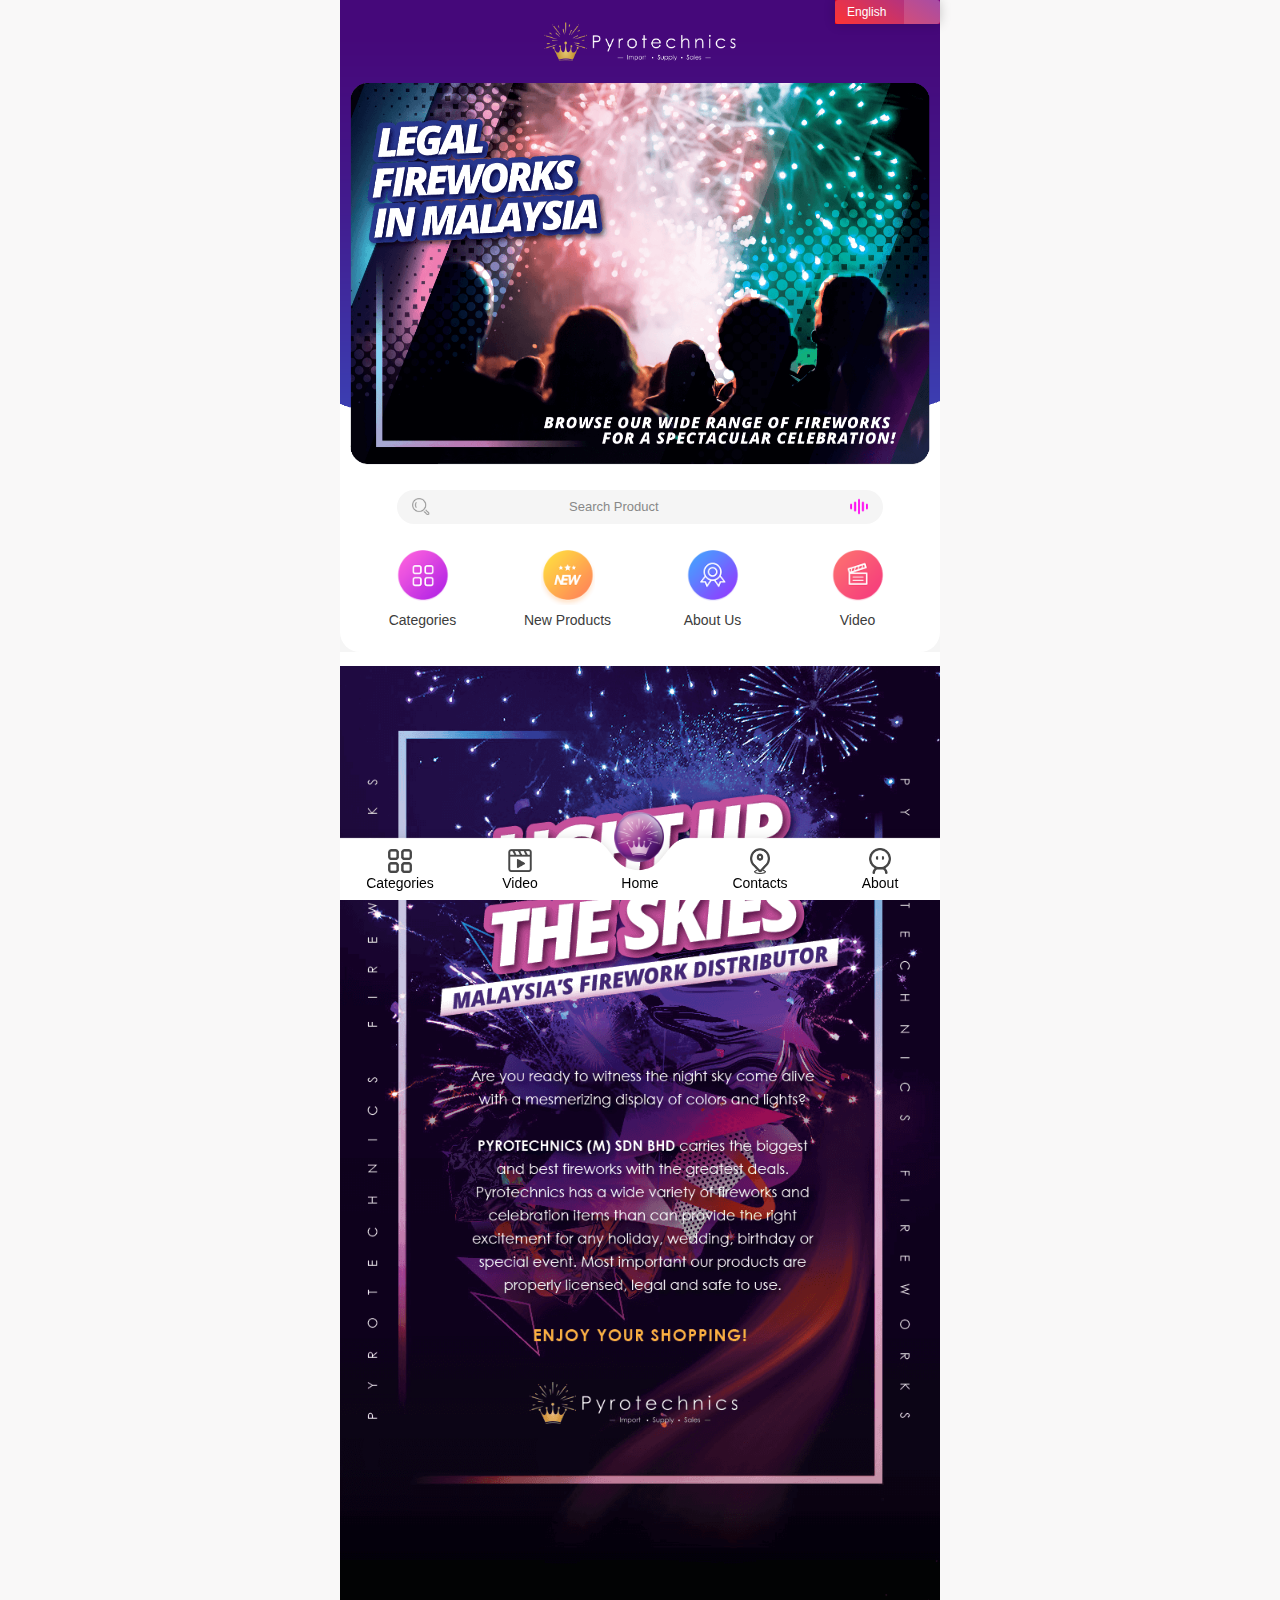
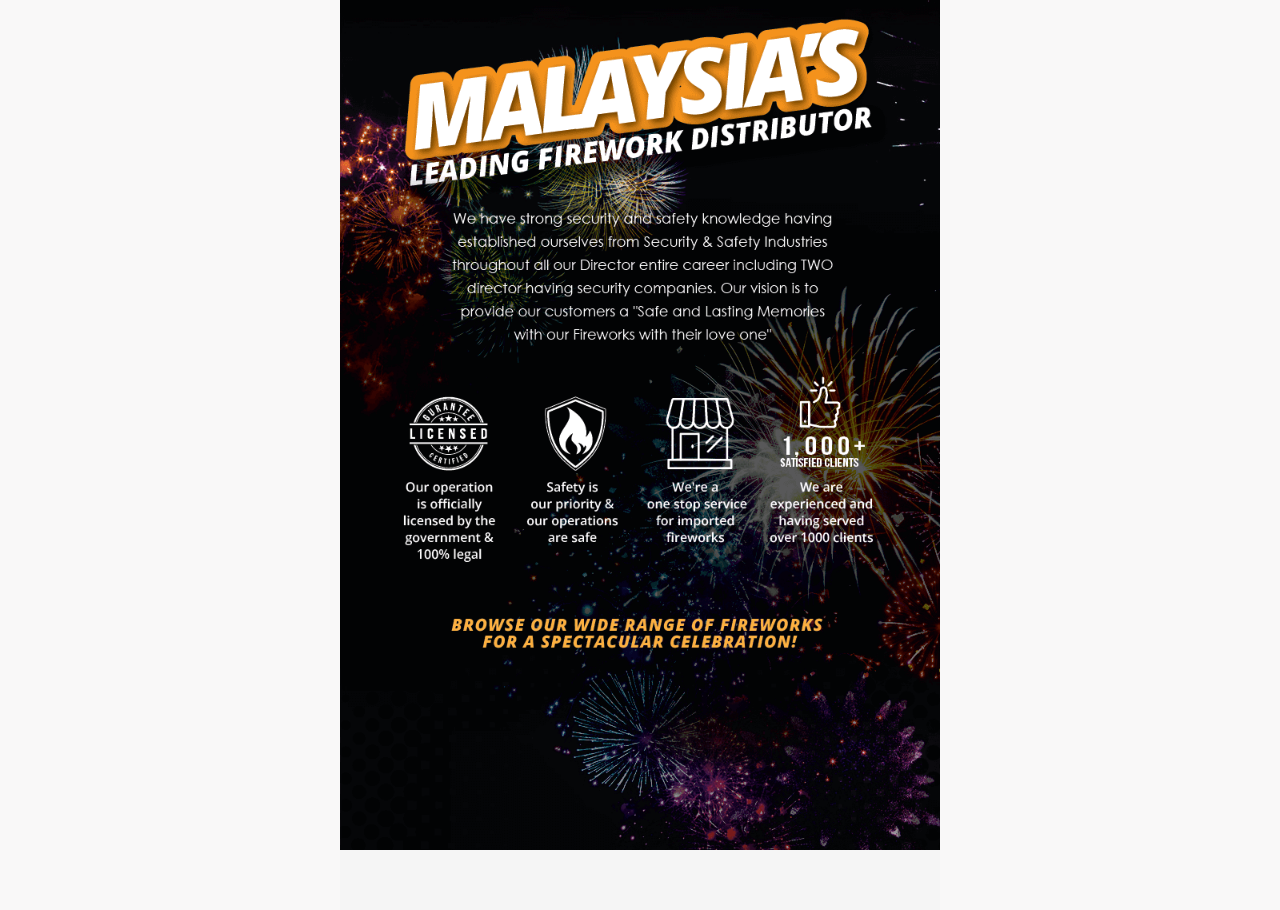
<file: index.html>
<!DOCTYPE html>
<html>
  <head>
    <meta charset="utf-8" />
    <meta content="yes" name="apple-mobile-web-app-capable" />
    <meta content="black" name="apple-mobile-web-app-status-bar-style" />
    <meta content="telephone=no" name="format-detection" />
    <meta http-equiv="X-UA-Compatible" content="IE=edge" />
    <meta
      name="viewport"
      content="width=device-width, initial-scale=1.0, minimum-scale=1.0, maximum-scale=1.0, user-scalable=no"
    />

    <title>Pyrotechnics</title>
    <link rel="manifest" href="manifest.json" />
    <meta name="keywords" content="" />
    <meta
      name="description"
      content="At Pyrotechnics Sdn Bhd, our core values form the foundation of everything we do."
    />
    <link
      rel="shortcut icon"
      type="image/x-icon"
      href="images/pyrotechnics20230802/brand-icon.png"
    />

    <meta name="theme-color" content="#000000" />

    <script src="scripts/pwa.js"></script>
    <script src="plugins/sdk/jquery.min.js"></script>
    <script src="plugins/open/js/jweixin-1.0.0.js"></script>
    <script src="plugins/sdk/main.js"></script>
    <script src="plugins/themes/js/jquery.min.js"></script>
    <script src="plugins/themes/js/aui2.js"></script>
    <script src="plugins/swiper4/js/swiper.min.js"></script>
    <script src="plugins/swiper4/js/swiper.animate.min.js"></script>
    <script src="plugins/jquery/jquery.js"></script>
    <script src="plugins/jquery/jquery.min.js"></script>
    <script src="plugins/layer/layer.js"></script>
    <script src="plugins/sweetalert2/js/sweetalert2.all.min.js"></script>
    <script src="scripts/i18n.js"></script>

    <link rel="stylesheet" href="styles/app.css" />
    <link rel="stylesheet" href="plugins/wxapp/app.css" />
    <link rel="stylesheet" href="plugins/wxapp/animate.min.css" />
    <link rel="stylesheet" href="plugins/themes/css/core.css" />
    <link rel="stylesheet" href="plugins/themes/css/icon.css" />
    <link rel="stylesheet" href="plugins/themes/css/home.css" />
    <link rel="stylesheet" href="plugins/swiper4/css/swiper.min.css" />
    <link rel="stylesheet" href="plugins/swiper4/css/animate.min.css" />
    <link rel="stylesheet" href="plugins/wxapp/index.css" />
    <link rel="stylesheet" href="plugins/wxapp/enterprise-header.css" />

    <style>
      html,
      body {
        background: #f9f8f8;
        margin: 0;
        padding: 0;
      }
      page {
        display: block;
        max-width: 600px;
        margin: 0 auto;
        position: relative;
      }
      .fast {
        -webkit-animation-duration: 0.2s;
        animation-duration: 0.2s;
      }
      #enterprise_index .enterprise_index_intro {
        background-color: #fff;
        border-top-left-radius: 20px;
        border-top-right-radius: 20px;
        padding: 0 20px;
      }
      #enterprise_index .enterprise_index_intro .title::after {
        background: 0abaec;
      }
      #enterprise_index .show_img .title .txt_pc {
        color: #7c00e6;
      }
      .br-circle-timer,
      .br-previous,
      .br-next {
        display: none;
      }
      .mid-navs {
        padding-top: 20px;
        padding-left: 10px;
        padding-right: 10px;
        padding-bottom: 20px;
        display: flex;
        background: #fff;
        border-bottom-left-radius: 20px;
        border-bottom-right-radius: 20px;
      }
      .mid-navs a {
        flex: 1;
        text-align: center;
      }
      .mid-navs a img {
        width: 54px;
      }
      .nheader {
        width: 100%;
        height: auto;
      }
      .n_logo {
        padding-top: 20px;
        padding-bottom: 20px;
      }
      .n_logo img {
        width: 200px;
        display: block;
        height: auto;
        margin: 0 auto;
      }
      .n_banner img {
        width: 100%;
        display: block;
        height: auto;
        margin: 0 auto;
      }
      .n_banner {
        padding-bottom: 20px;
      }
      .nsearch {
        width: 100%;
        height: auto;
        background: #fff;
      }
      .footer {
        max-width: 600px;
        width: 100%;
        height: 64px;
        padding-top: 10px;
        position: fixed;
        bottom: 0;
        /* left: 0; */
        z-index: 1000;
        background: url(images/foot_bg.png) center;
        background-size: auto 74px;
        box-sizing: content-box;
      }
      .myfoot {
        width: 100%;
        height: 64px;
        position: relative;
      }
      .fcaidan {
        width: 20%;
        height: 64px;
        float: left;
        position: relative;
      }
      .fcaidan img {
        display: block;
        margin: auto;
        left: 0;
        right: 0;
        top: 0;
        bottom: 0;
        position: absolute;
        z-index: 999;
        padding-bottom: 15px;
        box-sizing: content-box;
      }
      .fcaidan p {
        text-align: center;
        font-size: 14px;
        bottom: -8px;
        margin: auto;
        left: 0;
        right: 0;
        top: 0;
        bottom: 0;
        position: absolute;
        z-index: 999;
        margin-top: 39px;
      }
      .fcaidan span {
        width: 16px;
        height: 16px;
        padding-left: 2px;
        padding-right: 2px;
        display: block;
        background: #ff4361;
        border-radius: 100%;
        margin: auto;
        left: 0;
        right: 0;
        top: 0;
        bottom: 0;
        position: absolute;
        z-index: 99;
        margin-bottom: 30px;
        filter: alpha(opacity=70);
        opacity: 0.7;
      }
      .m_indexct {
        background: #fff;
        width: 100%;
        height: auto;
      }
      .m_indexct img {
        display: block;
        width: 100%;
        height: auto;
      }
      select {
        appearance: none;
        border: 0;
        outline: 0;
        font: inherit;
        height: 2em;
        padding: 0 4em 0 1em;
        background: url(https://upload.wikimedia.org/wikipedia/commons/9/9d/Caret_down_font_awesome_whitevariation.svg)
            no-repeat right 0.8em center / 1.4em,
          linear-gradient(
            to left,
            rgba(255, 255, 255, 0.3) 3em,
            rgba(255, 255, 255, 0.2) 3em
          );
        color: white;
        border-radius: 0.25em;
        box-shadow: 0 0 1em 0 rgba(0, 0, 0, 0.2);
        cursor: pointer;
      }

      select option {
        color: inherit;
        background-color: #320a28;
      }

      select:focus {
        outline: none;
      }

      select::-ms-expand {
        display: none;
      }
    </style>
  </head>
  <body>
    <page id="main-content">
      <div
        style="
          position: absolute;
          top: 0;
          right: 0;
          z-index: 999;
          background: linear-gradient(35deg, red, purple);
        "
      >
        <select id="languageSelect" onchange="handleLanguageOnChange()">
          <option value="en">English</option>
          <option value="ch">Chinese</option>
        </select>
      </div>

      <div id="enterprise_index">
        <div
          class="nheader"
          id="nheader"
          style="background-size: 100%; transform: translate3d(0, 0, 0)"
        >
          <div class="n_logo">
            <img
              src="images/pyrotechnics20230802/Pyrotechnics-05.png"
              id="logo"
            />
          </div>
          <div class="n_banner">
            <img
              src="images/pyrotechnics20230802/2021420142321.png"
              style="position: absolute; top: -88888px"
            />

            <img
              src="images/pyrotechnics20230802/202142010734.png"
              style="position: absolute; top: -88888px"
            />

            <div
              class="swiper-container"
              style="transform: translate3d(0, 0, 0)"
            >
              <div
                class="swiper-wrapper"
                style="transform: translate3d(0, 0, 0)"
              >
                <div
                  class="swiper-slide blue-slide"
                  style="transform: translate3d(0, 0, 0)"
                >
                  <a>
                    <img
                      id="banner-header2-translate"
                      src="images/pyrotechnics20230802/Pyrotechnics-08.png"
                      class="tup"
                      data-bg_color="images/pyrotechnics20230802/2021420142321.png"
                    />
                  </a>
                </div>

                <div
                  class="swiper-slide blue-slide"
                  style="transform: translate3d(0, 0, 0)"
                >
                  <a>
                    <img
                      id="banner-header1-translate"
                      src="images/pyrotechnics20230802/Pyrotechnics-03.png"
                      class="tup"
                      data-bg_color="images/pyrotechnics20230802/202142010734.png"
                    />
                  </a>
                </div>
              </div>
            </div>
          </div>
        </div>
        <div id="xianshi"></div>

        <div class="nsearch" onclick="sss()">
          <div class="aui-header-center aui-header-center-clear">
            <div class="aui-header-search-box">
              <i
                class="aui-icon aui-icon-small-search"
                onclick="javascript:searchs()"
                style="cursor: pointer"
              ></i>
              <i class="aui-icon nyuyin"></i>
              <blockquote>
                <p>
                  <input
                    id="sousuojieg"
                    type="text"
                    placeholder="Search Product"
                    data-translate="search.placeholder"
                    class="aui-header-search"
                    onchange="javascript:searchs();"
                  />
                </p>
              </blockquote>
            </div>
          </div>
        </div>
        <div class="mid-navs">
          <a href="product_fl.html">
            <div>
              <img src="images/pyrotechnics20230802/2021419143541.png" />
            </div>
            <div
              style="
                text-align: center;
                font-size: 14px;
                color: #3c3c3c;
                line-height: 24px;
              "
              data-translate="navButton.categories"
            >
              Categories
            </div>
          </a>

          <a href="product.html">
            <div>
              <img src="images/pyrotechnics20230802/202141914361.png" />
            </div>
            <div
              style="
                text-align: center;
                font-size: 14px;
                color: #3c3c3c;
                line-height: 24px;
              "
              data-translate="navButton.newProduct"
            >
              New Products
            </div>
          </a>

          <a href="about.html">
            <div>
              <img src="images/pyrotechnics20230802/2021419143619.png" />
            </div>
            <div
              style="
                text-align: center;
                font-size: 14px;
                color: #3c3c3c;
                line-height: 24px;
              "
              data-translate="navButton.about"
            >
              About Us
            </div>
          </a>

          <a href="video.html">
            <div>
              <img src="images/pyrotechnics20230802/2021419165045.png" />
            </div>
            <div
              style="
                text-align: center;
                font-size: 14px;
                color: #3c3c3c;
                line-height: 24px;
              "
              data-translate="navButton.video"
            >
              Video
            </div>
          </a>
        </div>
        <div class="m_indexct">
          <br />
          <img
            id="banner-body-translate"
            src="images/pyrotechnics20230802/Pyrotechnics-01.png"
            style="width: 100%; height: auto"
          />
        </div>

        <div>
          <div style="height: 60px; clear: both; display: block"></div>
          <div class="footer">
            <div class="myfoot">
              <div class="fcaidan">
                <a href="product_fl.html"
                  ><img src="images/foot_fl.png" style="height: 24px" />
                  <p data-translate="footerNavbar.categories">Categories</p></a
                >
              </div>
              <div class="fcaidan">
                <a href="video.html"
                  ><img src="images/foot_fx.png" style="height: 23px" />
                  <p data-translate="footerNavbar.video">Video</p></a
                >
              </div>
              <div class="fcaidan">
                <a href="index.html"
                  ><img
                    src="images/pyrotechnics20230802/brand-icon.png"
                    style="
                      width: 50px;
                      height: auto;
                      display: block;
                      margin-top: -24px;
                      padding-right: 3px;
                    "
                  />
                  <p data-translate="footerNavbar.home">Home</p></a
                >
              </div>
              <div class="fcaidan">
                <a href="contact.html"
                  ><img src="images/foot_lx.png" style="height: 26px" />
                  <p data-translate="footerNavbar.contacts">Contacts</p></a
                >
              </div>
              <div class="fcaidan">
                <a href="about.html"
                  ><img src="images/foot_my.png" style="height: 26px" />
                  <p data-translate="footerNavbar.about">About</p></a
                >
              </div>
            </div>
          </div>
        </div>
      </div>
    </page>
    <a href="download.html" id="download-popup" style="display: none">
      <button id="install-btn" data-translate="downloadButton">Donwload</button>
    </a>

    <script>
      function searchs() {
        var keys = $("#sousuojieg").val();
        var serl = "product.html?k=" + keys;
        location.href = serl;
      }

      function sss() {
        $("#sousuojieg").focus().select();
      }

      var mySwiper = new Swiper(".swiper-container", {
        autoplay: true,
        speed: 800,
        on: {
          init: function () {
            swiperAnimateCache(this);
            this.emit("slideChangeTransitionEnd");
          },
          slideChangeTransitionEnd: function () {
            swiperAnimate(this);
            var cc = this.slides
              .eq(this.activeIndex)
              .find(".tup")
              .attr("data-bg_color");

            $("#nheader").css("background", "url(" + cc + ") #FFF no-repeat");
            $("#nheader").css("background-size", "100%");
          },
        },
      });

      $(function () {
        $(window).bind("scroll", function () {
          var sTop = $(window).scrollTop();
          var sTop = parseInt(sTop);
          if (sTop >= 40) {
            if (!$("#scrollBg").is(":visible")) {
              try {
                $("#scrollBg").slideDown();
              } catch (e) {
                $("#scrollBg").show();
              }
            }
          } else {
            if ($("#scrollBg").is(":visible")) {
              try {
                $("#scrollBg").slideUp();
              } catch (e) {
                $("#scrollBg").hide();
              }
            }
          }
        });
      });

      function aa(id) {
        layer.open({
          type: 2,
          title: "☰",
          maxmin: true,
          shadeClose: true,
          area: ["85%", "245px;"],
          content: "fenlei.html?qyid=1&id=" + id,
        });
      }

      function v_bo(id) {
        layer.open({
          type: 2,
          title: "",
          maxmin: true,
          shadeClose: true,
          area: ["100%", "100%"],
          content: "bo/bo.html?qyid=1&id=" + id,
        });
      }

      function handleLanguageOnChange() {
        const languageSelect = document.getElementById("languageSelect");
        const selectedLanguage = languageSelect.value;
        localStorage.setItem("selectedLanguage", selectedLanguage);
        fetchTranslation(selectedLanguage);
      }

      // Register the Service Worker
      caches.delete("Firework");

      async function registerSW() {
        if ("serviceWorker" in navigator) {
          try {
            await navigator.serviceWorker.register("service-worker.js");
          } catch (e) {
            console.log("SW registration failed");
          }
        }
      }

      window.addEventListener("load", () => {
        registerSW();
      });
    </script>
  </body>
</html>
</file>
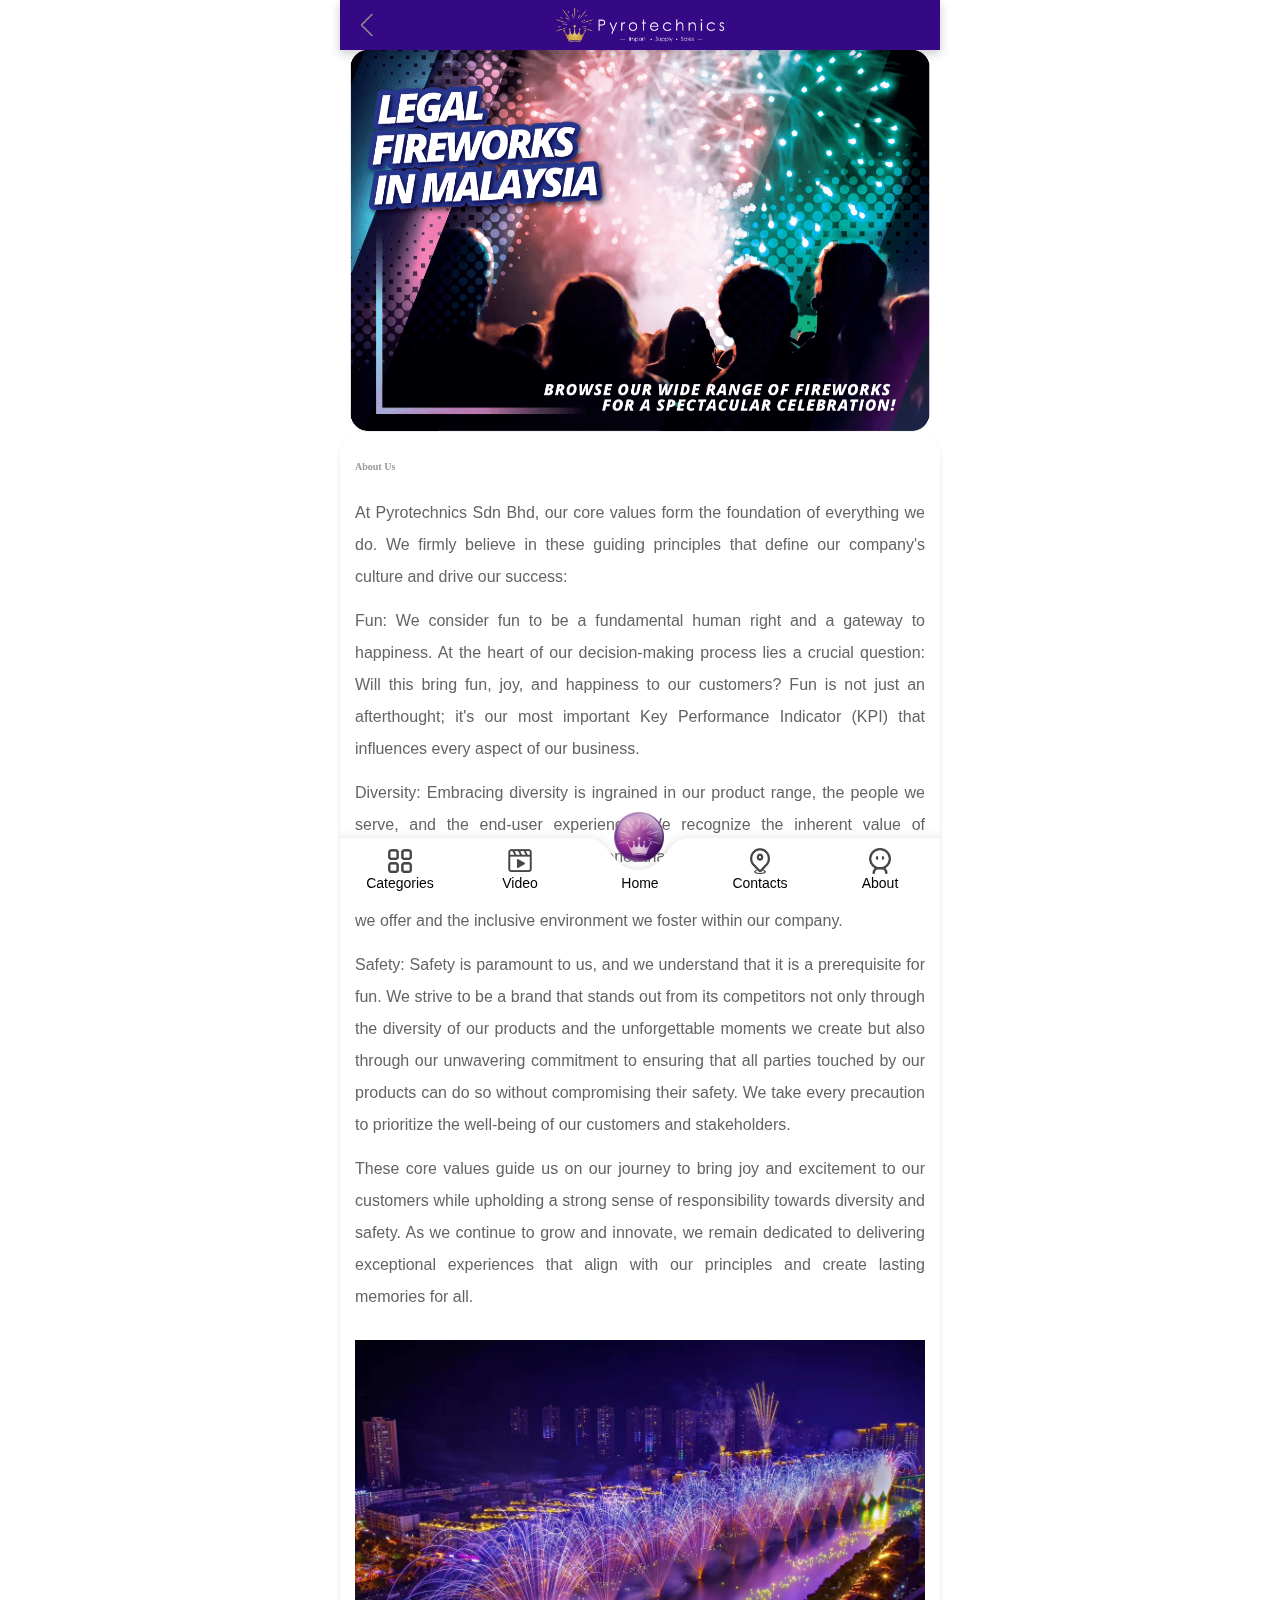
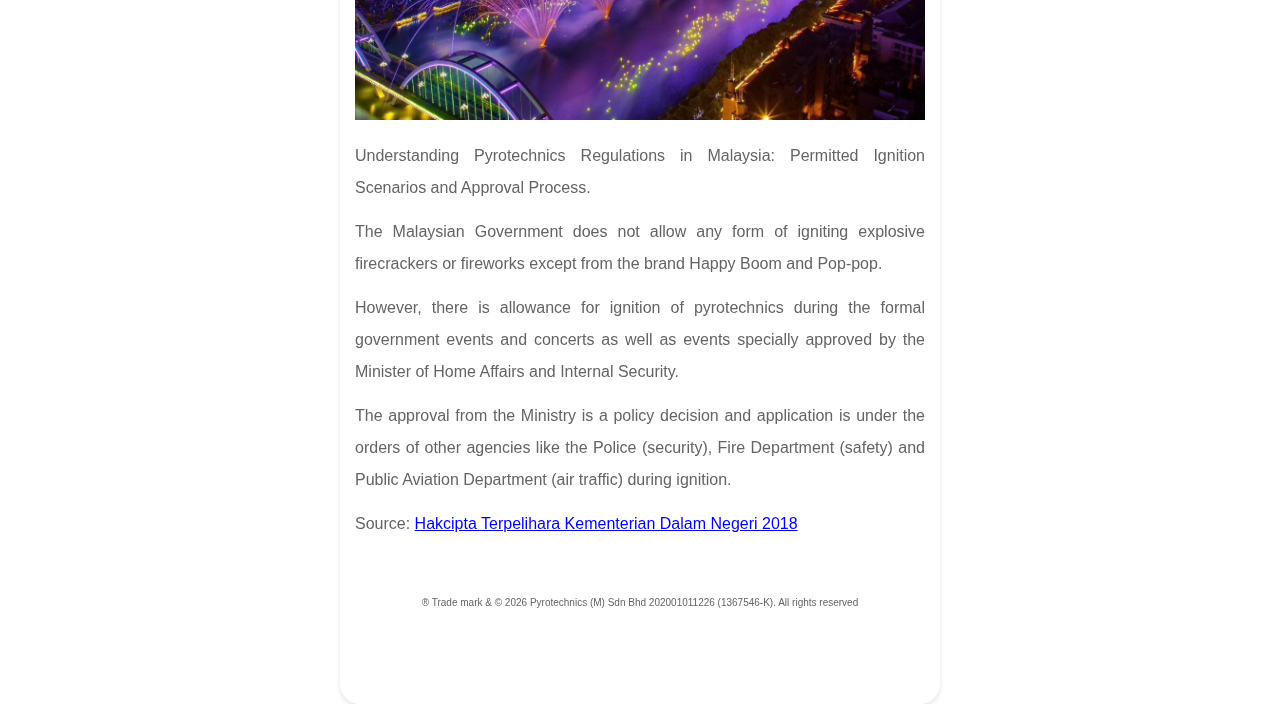
<file: about.html>
<!DOCTYPE html>
<html>
  <head>
    <meta charset="utf-8" />
    <meta content="yes" name="apple-mobile-web-app-capable" />
    <meta content="black" name="apple-mobile-web-app-status-bar-style" />
    <meta content="telephone=no" name="format-detection" />
    <meta http-equiv="X-UA-Compatible" content="IE=edge" />
    <meta
      name="viewport"
      content="width=device-width, initial-scale=1.0, minimum-scale=1.0, maximum-scale=1.0, user-scalable=no"
    />
    <title>Pyrotechnics</title>
    <link
      rel="shortcut icon"
      type="image/x-icon"
      href="images/pyrotechnics20230802/brand-icon.png"
    />
    <meta name="description" content="" />
    <script src="plugins/jquery/jquery.js"></script>
    <script src="plugins/hhSwipe.js"></script>
    <script src="plugins/sdk/jquery.min.js"></script>
    <script src="plugins/open/js/jweixin-1.0.0.js"></script>
    <script src="plugins/sdk/main.js"></script>
    <script src="plugins/themes/js/aui.js"></script>
    <script src="scripts/i18n.js"></script>

    <link rel="stylesheet" href="plugins/wxapp/app.css" />
    <link rel="stylesheet" href="plugins/wxapp/animate.min.css" />
    <link rel="stylesheet" href="plugins/themes/css/core.css" />
    <link rel="stylesheet" href="plugins/themes/css/icon.css" />
    <link rel="stylesheet" href="plugins/themes/css/home.css" />
    <link rel="stylesheet" href="plugins/wxapp/intro.css" />
    <link rel="stylesheet" href="plugins/wxapp/index.css" />
    <link rel="stylesheet" href="plugins/wxapp/enterprise-header.css" />

    <style>
      .enterprise-header {
        max-width: 600px;
        left: auto;
      }

      html,
      body {
        margin: 0;
        padding: 0;
        /* background: #f9f8f8; */
      }
      page {
        display: block;
        max-width: 600px;
        margin: 0 auto;
      }
      .fast {
        -webkit-animation-duration: 0.2s;
        animation-duration: 0.2s;
      }
      .addWrap {
        position: relative;
        width: 100%;
        background: #fff;
        margin: 0;
        padding: 0;
      }
      .addWrap .swipe {
        overflow: hidden;
        visibility: hidden;
        position: relative;
      }
      .addWrap .swipe-wrap {
        overflow: hidden;
        position: relative;
      }
      .addWrap .swipe-wrap div {
        float: left;
        width: 100%;
        position: relative;
      }
      .img-responsive {
        display: block;
        width: 100%;
        height: auto;
      }

      #enterprise_index .enterprise_index_intro .title::after {
        background: 0abaec;
      }
      #enterprise_index .enterprise_index_intro {
        position: absolute;
        margin-top: -28px;
        z-index: 999;
        width: 100%;
        margin-bottom: 70px;
        z-index: 10;
        background-color: #fff;
        box-shadow: 0 3px 5px rgba(0, 0, 0, 0.1);
        border-radius: 20px;
        padding: 0 16px;
        max-width: 600px;
        margin: 0 auto;
      }

      .about_cd {
        width: 100%;
        height: 42px;
        line-height: 40px;
        position: fixed;
        z-index: 1000;
        top: 50px;
        background: #999;
        background-color: rgba(0, 0, 0, 0.55);
      }
      .about_cd a {
        width: 20%;
        height: 42px;
        display: block;
        line-height: 42px;
        text-align: center;
        color: #dfdede;
        float: left;
        margin-left: 4%;
        font-size: 14px;
      }
      .about_cd .now {
        background: #ff4361;
        display: block;
        height: 26px;
        margin-top: 8px;
        line-height: 26px;
        color: #fff;
        border-radius: 20px;
      }

      /* body,
      page {
        background: #f9f8f8;
      } */
      .enterprise_index_intro img {
        max-width: 100%;
      }
      .enterprise_index_intro .title {
        font-size: 18px;
        font-weight: 700;
      }
      #enterprise_index .enterprise_index_intro .txt p {
        padding: 0 15px;
        margin-bottom: 12px;
      }
      #enterprise_index .enterprise_index_intro .txt img {
        margin-top: 15px;
      }

      .footer {
        max-width: 600px;
        width: 100%;
        height: 64px;
        padding-top: 10px;
        position: fixed;
        bottom: 0;
        /* left: 0; */
        z-index: 1000;
        background: url(images/foot_bg.png) center;
        background-size: auto 74px;
        box-sizing: content-box;
      }
      .myfoot {
        width: 100%;
        height: 64px;
        position: relative;
      }
      .fcaidan {
        width: 20%;
        height: 64px;
        float: left;
        position: relative;
      }
      .fcaidan img {
        display: block;
        margin: auto;
        left: 0;
        right: 0;
        top: 0;
        bottom: 0;
        position: absolute;
        z-index: 999;
        padding-bottom: 15px;
        box-sizing: content-box;
      }
      .fcaidan p {
        text-align: center;
        font-size: 14px;
        bottom: -8px;
        margin: auto;
        left: 0;
        right: 0;
        top: 0;
        bottom: 0;
        position: absolute;
        z-index: 999;
        margin-top: 39px;
      }
      .fcaidan span {
        width: 16px;
        height: 16px;
        padding-left: 2px;
        padding-right: 2px;
        display: block;
        background: #ff4361;
        border-radius: 100%;
        margin: auto;
        left: 0;
        right: 0;
        top: 0;
        bottom: 0;
        position: absolute;
        z-index: 99;
        margin-bottom: 30px;
        filter: alpha(opacity=70);
        opacity: 0.7;
      }
    </style>
  </head>
  <body>
    <page>
      <div id="enterprise_intro">
        <div class="enterprise-header" id="pgcontainer">
          <div
            class="header_title"
            style="z-index: 9; height: 50px; padding-top: 6px"
          >
            <div id="navbar">
              <div class="header-leftbtn">
                <a
                  href="javascript:history.back(-1)"
                  class="aui-header-item"
                  style="margin-top: 3px"
                >
                  <i class="aui-icon aui-icon-back"></i>
                </a>
              </div>
            </div>
            <div class="overlay"></div>
            <img
              class="title"
              src="images/pyrotechnics20230802/Pyrotechnics-05.png"
            />
          </div>
        </div>

        <div style="height: 50px"></div>
        <div class="enterprise_intro_details">
          <div
            class="aui-banner-content"
            data-aui-slider=""
            style="transform: translate3d(0, 0, 0)"
          >
            <div class="aui-banner-wrapper">
              <div
                class="aui-banner-wrapper-item"
                style="transform: translate3d(0, 0, 0)"
              >
                <a href=""
                  ><img
                    id="banner-header2-translate"
                    src="images/pyrotechnics20230802/Pyrotechnics-08.png"
                /></a>
              </div>
            </div>
          </div>
        </div>

        <div id="enterprise_index">
          <div
            class="enterprise_index_intro"
            style="padding: 0px; padding-bottom: 76px"
          >
            <div class="clearBoth title" style="margin-left: 15px">
              <text data-translate="aboutUs.title"></text>
            </div>
            <div class="txt" style="overflow: hidden; padding: 0">
              <p style="text-align: justify">
                <span style="line-height: 2">
                  <span style="line-height: 2"></span></span
                ><span
                  style="line-height: 2"
                  data-translate="aboutUs.paragraph1"
                ></span>
              </p>
              <p style="text-align: justify">
                <span
                  style="line-height: 2"
                  data-translate="aboutUs.paragraph2"
                ></span>
              </p>
              <p style="text-align: justify">
                <span
                  style="line-height: 2"
                  data-translate="aboutUs.paragraph3"
                ></span>
              </p>
              <p style="text-align: justify">
                <span
                  style="line-height: 2"
                  data-translate="aboutUs.paragraph4"
                ></span>
              </p>

              <p style="text-align: justify">
                <span
                  style="line-height: 2"
                  data-translate="aboutUs.paragraph5"
                ></span>
              </p>

              <p>
                <img
                  src="images/pyrotechnics20230802/20210701094176027602.JPG"
                  alt=""
                />
              </p>

              <p style="text-align: justify">
                <span
                  style="line-height: 2"
                  data-translate="aboutUs.paragraph6"
                ></span>
              </p>

              <p style="text-align: justify">
                <span
                  style="line-height: 2"
                  data-translate="aboutUs.paragraph7"
                ></span>
              </p>
              <p style="text-align: justify">
                <span
                  style="line-height: 2"
                  data-translate="aboutUs.paragraph8"
                ></span>
              </p>
              <p style="text-align: justify">
                <span
                  style="line-height: 2"
                  data-translate="aboutUs.paragraph9"
                ></span>
              </p>
              <p style="text-align: justify">
                <span data-translate="aboutUs.source"></span>:

                <a
                  href="https://moha.gov.my/index.php/ms/"
                  style="
                    line-height: 2;
                    text-decoration: underline;
                    color: blue;
                  "
                  target="_blank"
                >
                  Hakcipta Terpelihara Kementerian Dalam Negeri 2018
                </a>
              </p>

              <p style="text-align: center; font-size: 10px; margin-top: 50px">
                ® Trade mark & ©
                <script>
                  document.write(new Date().getFullYear());
                </script>
                Pyrotechnics (M) Sdn Bhd 202001011226 (1367546-K). All rights
                reserved
              </p>
            </div>
          </div>
        </div>
        <div></div>
      </div>
      <div class="footer">
        <div class="myfoot">
          <div class="fcaidan">
            <a href="product_fl.html"
              ><img src="images/foot_fl.png" style="height: 24px" />
              <p data-translate="footerNavbar.categories">Categories</p></a
            >
          </div>
          <div class="fcaidan">
            <a href="video.html"
              ><img src="images/foot_fx.png" style="height: 23px" />
              <p data-translate="footerNavbar.video">Video</p></a
            >
          </div>
          <div class="fcaidan">
            <a href="index.html"
              ><img
                src="images/pyrotechnics20230802/brand-icon.png"
                style="
                  width: 50px;
                  height: auto;
                  display: block;
                  margin-top: -24px;
                  padding-right: 3px;
                "
              />
              <p data-translate="footerNavbar.home">Home</p></a
            >
          </div>
          <div class="fcaidan">
            <a href="contact.html"
              ><img src="images/foot_lx.png" style="height: 26px" />
              <p data-translate="footerNavbar.contacts">Contacts</p></a
            >
          </div>
          <div class="fcaidan">
            <a href="about.html"
              ><img src="images/foot_my.png" style="height: 26px" />
              <p data-translate="footerNavbar.about">About</p></a
            >
          </div>
        </div>
      </div>
    </page>
  </body>
</html>
</file>
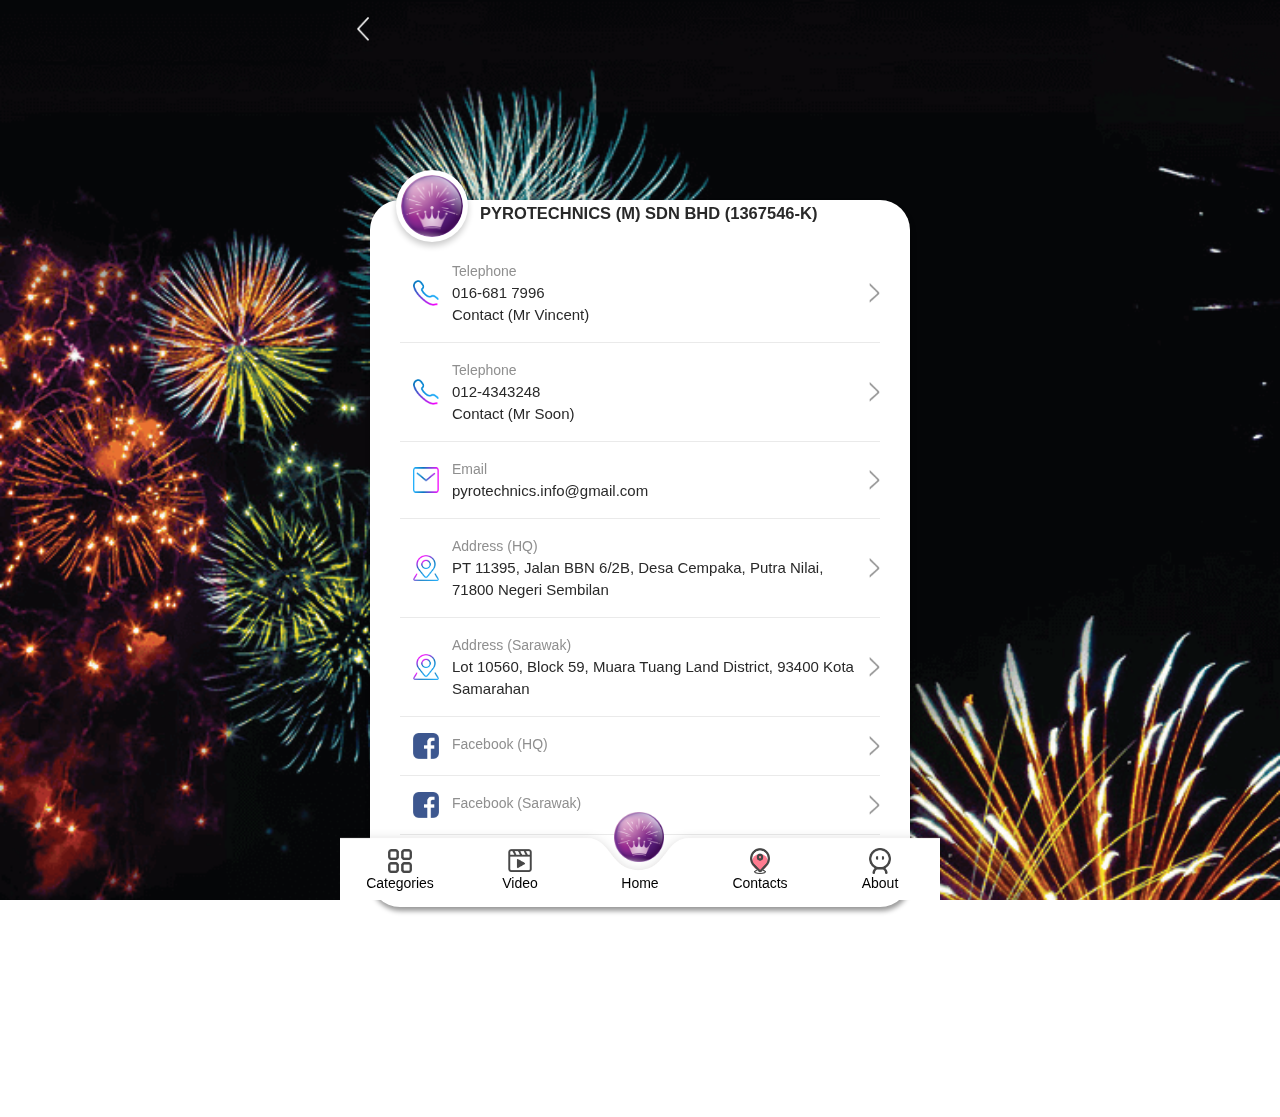
<file: contact.html>
<html>
  <head>
    <meta charset="utf-8" />
    <meta content="yes" name="apple-mobile-web-app-capable" />
    <meta content="black" name="apple-mobile-web-app-status-bar-style" />
    <meta content="telephone=no" name="format-detection" />
    <meta http-equiv="X-UA-Compatible" content="IE=edge" />

    <meta
      name="viewport"
      content="width=device-width, initial-scale=1.0, minimum-scale=1.0, maximum-scale=1.0, user-scalable=no"
    />
    <link rel="stylesheet" href="plugins/wxapp/app.css" />
    <link rel="stylesheet" href="plugins/wxapp/animate.min.css" />
    <title>Pyrotechnics</title>
    <link
      rel="shortcut icon"
      type="image/x-icon"
      href="images/pyrotechnics20230802/brand-icon.png"
    />
    <meta
      name="description"
      content="At Pyrotechnics Sdn Bhd, our core values form the foundation of everything we do."
    />
    <script src="plugins/sdk/jquery.min.js"></script>
    <script src="plugins/open/js/jweixin-1.0.0.js"></script>
    <script src="plugins/sdk/main.js"></script>
    <script src="plugins/jquery/jquery.js"></script>
    <script src="plugins/jquery/jquery.min.js"></script>
    <script src="plugins/layer/mobile/layer.js"></script>
    <script src="scripts/i18n.js"></script>

    <link rel="stylesheet" href="plugins/themes/css/core.css" />
    <link rel="stylesheet" href="plugins/themes/css/icon.css" />
    <link rel="stylesheet" href="plugins/themes/css/home.css" />
    <link rel="stylesheet" href="plugins/wxapp/intro.css" />
    <link rel="stylesheet" href="plugins/wxapp/index.css" />
    <link rel="stylesheet" href="plugins/wxapp/enterprise-header.css" />

    <style>
      html,
      body {
        padding: 0;
        background-attachment: fixed;
        max-width: 600px;
        margin: 0 auto;
      }

      body:before {
        content: " ";
        position: fixed;
        z-index: -1;
        top: 0;
        right: 0;
        bottom: 0;
        left: 0;
        background: url(images/pyrotechnics20230802/Pyrotechnics-07.png) center
          0 no-repeat;
        background-size: cover;
      }
      .fast {
        -webkit-animation-duration: 0.2s;
        animation-duration: 0.2s;
      }

      #enterprise_index .enterprise_index_intro .title::after {
        background: 0abaec;
      }
      #enterprise_index .enterprise_index_intro {
        position: relative;
        margin-left: 5%;
        margin-right: 5%;
        box-shadow: 1px 4px 5px rgba(0, 0, 0, 0.4);
        border-radius: 30px;
        padding: 0 16px;
        margin-top: 200px;
        margin-bottom: 200px;
        background: #fff;
      }

      .lx_title {
        margin-top: 12px;
        margin-left: 94px;
        height: 30px;
        line-height: 30px;
      }
      .lx_title a {
        display: block;
        float: left;
        margin-top: 5px;
        line-height: 16.5px;
        font-size: 16.5px;
        color: #292929;
        font-weight: 800;
      }
      .lx_logo {
        position: absolute;
        top: -30px;
        margin-left: 10px;
      }
      .lx_logo img {
        display: block;
        box-shadow: 0 4px 6px rgb(0 0 0 / 20%);
        width: 72px;
        height: auto;
        border-radius: 100%;
        padding: 5px;
        background: #fff;
      }
      .lx_title span {
        float: left;
        line-height: 16px;
        margin-left: 5px;
        font-size: 14.5px;
        color: #adadad;
      }
      .txt {
        clear: both;
      }
      .txt li {
        width: 100%;
        height: auto;
        display: flex;
        justify-content: space-between;
        border-bottom: 1.5px #eaeaea solid;
        padding-top: 16px;
        padding-bottom: 16px;
      }

      .txt li div:nth-of-type(2) {
        flex-grow: 100;
      }

      .flex-cointainer-row-start {
        display: flex;
        justify-content: flex-start;
      }

      .flex-cointainer-column-center {
        display: flex;
        flex-direction: column;
        justify-content: center;
      }

      .txt li .lx_tu {
        width: 26px;
        height: 26px;
      }
      .txt li div {
        float: left;
        line-height: 22px;
        margin-left: 13px;
      }
      .txt li div span {
        font-size: 15px;
        color: #292929;
      }
      .txt li div font {
        font-size: 14px;
        color: #8f8f8f;
      }
      .txt li .lx_r {
        display: block;
        float: right;
      }
      .txt li .lx_r img {
        height: 20px;
        /* margin-top: 11px; */
      }
      .social-icon {
        width: 50px;
      }

      .footer {
        max-width: 600px;
        width: 100%;
        height: 64px;
        padding-top: 10px;
        position: fixed;
        bottom: 0;
        /* left: 0; */
        z-index: 1000;
        background: url(images/foot_bg.png) center;
        background-size: auto 74px;
        box-sizing: content-box;
      }
      .myfoot {
        width: 100%;
        height: 64px;
        position: relative;
      }
      .fcaidan {
        width: 20%;
        height: 64px;
        float: left;
        position: relative;
      }
      .fcaidan img {
        display: block;
        margin: auto;
        left: 0;
        right: 0;
        top: 0;
        bottom: 0;
        position: absolute;
        z-index: 999;
        padding-bottom: 15px;
        box-sizing: content-box;
      }
      .fcaidan p {
        text-align: center;
        font-size: 14px;
        bottom: -8px;
        margin: auto;
        left: 0;
        right: 0;
        top: 0;
        bottom: 0;
        position: absolute;
        z-index: 999;
        margin-top: 39px;
      }
      .fcaidan span {
        width: 16px;
        height: 16px;
        padding-left: 2px;
        padding-right: 2px;
        display: block;
        background: #ff4361;
        border-radius: 100%;
        margin: auto;
        left: 0;
        right: 0;
        top: 0;
        bottom: 0;
        position: absolute;
        z-index: 99;
        margin-bottom: 30px;
        filter: alpha(opacity=70);
        opacity: 0.7;
      }
    </style>
  </head>

  <body>
    <page>
      <header
        class="aui-header-default aui-header-fixed aui-header-clear-bg"
        style="background: none; max-width: 600px; left: auto"
      >
        <a
          href="javascript:history.back(-1)"
          class="aui-header-item"
          style="position: absolute"
        >
          <i class="aui-icon aui-icon-code" style="width: 20px"></i>
        </a>
        <div
          class="aui-header-center aui-header-center-clear"
          style="margin-left: 2.5%"
        ></div>

        <div id="scrollBg" style="display: none"></div>
      </header>

      <div id="enterprise_index" style="min-height: 450px">
        <div class="enterprise_index_intro">
          <div class="lx_logo">
            <img src="images/pyrotechnics20230802/brand-icon.png" />
          </div>
          <div class="lx_title">
            <a>PYROTECHNICS (M) SDN BHD (1367546-K)</a>
          </div>
          <div
            class="txt"
            style="overflow: hidden; padding-left: 14px; padding-right: 14px"
          >
            <li onclick="window.location='tel: 0166817996'">
              <div class="flex-cointainer-column-center">
                <img src="images/lx_tel.png" class="lx_tu" />
              </div>

              <div class="flex-cointainer-row-start">
                <span
                  ><font>Telephone</font><br />
                  016-681 7996
                  <br />
                  Contact (Mr Vincent)
                </span>
              </div>

              <div class="flex-cointainer-column-center">
                <a class="lx_r"><img src="images/lx_r.png" /></a>
              </div>
            </li>

            <li onclick="window.location='tel: 0124343248'">
              <div class="flex-cointainer-column-center">
                <img src="images/lx_tel.png" class="lx_tu" />
              </div>

              <div class="flex-cointainer-row-start">
                <span
                  ><font>Telephone</font><br />
                  012-4343248
                  <br />
                  Contact (Mr Soon)
                </span>
              </div>
              <div class="flex-cointainer-column-center">
                <a class="lx_r"><img src="images/lx_r.png" /></a>
              </div>
            </li>

            <li
              onclick="window.location.href = 'mailto:pyrotechnics.info@gmail.com'"
            >
              <div class="flex-cointainer-column-center">
                <img src="images/lx_mail.png" class="lx_tu" />
              </div>

              <div class="flex-cointainer-row-start">
                <span
                  ><font>Email</font><br />pyrotechnics.info@gmail.com
                </span>
              </div>
              <div class="flex-cointainer-column-center">
                <a class="lx_r"><img src="images/lx_r.png" /></a>
              </div>
            </li>

            <li
              onclick="window.open('https://www.facebook.com/pyrotechnicsfireworks72', '_blank')"
            >
              <div class="flex-cointainer-column-center">
                <img src="images/lx_addr.png" class="lx_tu" />
              </div>

              <div class="flex-cointainer-row-start">
                <span
                  ><font>Address (HQ)</font><br />
                  PT 11395, Jalan BBN 6/2B, Desa Cempaka, Putra Nilai, 71800
                  Negeri Sembilan
                </span>
              </div>

              <div class="flex-cointainer-column-center">
                <a class="lx_r"><img src="images/lx_r.png" /></a>
              </div>
            </li>

            <li
              onclick="window.open('https://www.facebook.com/PyrotechnicsMSdnBhd', '_blank')"
            >
              <div class="flex-cointainer-column-center">
                <img src="images/lx_addr.png" class="lx_tu" />
              </div>

              <div class="flex-cointainer-row-start">
                <span
                  ><font>Address (Sarawak)</font><br />
                  Lot 10560, Block 59, Muara Tuang Land District, 93400 Kota
                  Samarahan
                </span>
              </div>

              <div class="flex-cointainer-column-center">
                <a class="lx_r"><img src="images/lx_r.png" /></a>
              </div>
            </li>

            <li
              onclick="window.open('https://www.facebook.com/pyrotechnicsfireworks72?mibextid=LQQJ4d', '_blank')"
            >
              <div class="flex-cointainer-column-center">
                <img src="images/facebook-icon.png" class="lx_tu" />
              </div>

              <div class="flex-cointainer-row-start">
                <span><font>Facebook (HQ)</font> </span>
              </div>

              <div class="flex-cointainer-column-center">
                <a class="lx_r"><img src="images/lx_r.png" /></a>
              </div>
            </li>

            <li
              onclick="window.open('https://www.facebook.com/PyrotechnicsMSdnBhd', '_blank')"
            >
              <div class="flex-cointainer-column-center">
                <img src="images/facebook-icon.png" class="lx_tu" />
              </div>

              <div class="flex-cointainer-row-start">
                <span><font>Facebook (Sarawak)</font> </span>
              </div>

              <div class="flex-cointainer-column-center">
                <a class="lx_r"><img src="images/lx_r.png" /></a>
              </div>
            </li>

            <li
              style="border: none"
              onclick="window.open('https://youtube.com/@pyrotechnicsmsdnbhd3793?si=klqKyoEDpACZQhLZ', '_blank')"
            >
              <div class="flex-cointainer-column-center">
                <img src="images/youtube-icon.png" class="lx_tu" />
              </div>

              <div class="flex-cointainer-row-start">
                <span><font>Youtube</font> </span>
              </div>

              <div class="flex-cointainer-column-center">
                <a class="lx_r"><img src="images/lx_r.png" /></a>
              </div>
            </li>
          </div>
        </div>

        <div>
          <div class="footer">
            <div class="myfoot">
              <div class="fcaidan">
                <a href="product_fl.html"
                  ><img src="images/foot_fl.png" style="height: 24px" />
                  <p data-translate="footerNavbar.categories">Categories</p></a
                >
              </div>
              <div class="fcaidan">
                <a href="video.html"
                  ><img src="images/foot_fx.png" style="height: 23px" />
                  <p data-translate="footerNavbar.video">Video</p></a
                >
              </div>
              <div class="fcaidan">
                <a href="index.html"
                  ><img
                    src="images/pyrotechnics20230802/brand-icon.png"
                    style="
                      width: 50px;
                      height: auto;
                      display: block;
                      margin-top: -24px;
                      padding-right: 3px;
                    "
                  />
                  <p data-translate="footerNavbar.home">Home</p></a
                >
              </div>
              <div class="fcaidan">
                <span></span
                ><a href="contact.html"
                  ><img src="images/foot_lx.png" style="height: 26px" />
                  <p data-translate="footerNavbar.contacts">Contacts</p></a
                >
              </div>
              <div class="fcaidan">
                <a href="about.html"
                  ><img src="images/foot_my.png" style="height: 26px" />
                  <p data-translate="footerNavbar.about">About</p></a
                >
              </div>
            </div>
          </div>
          <div style="padding: 5px"></div>
        </div>
      </div>
    </page>
  </body>
</html>
</file>
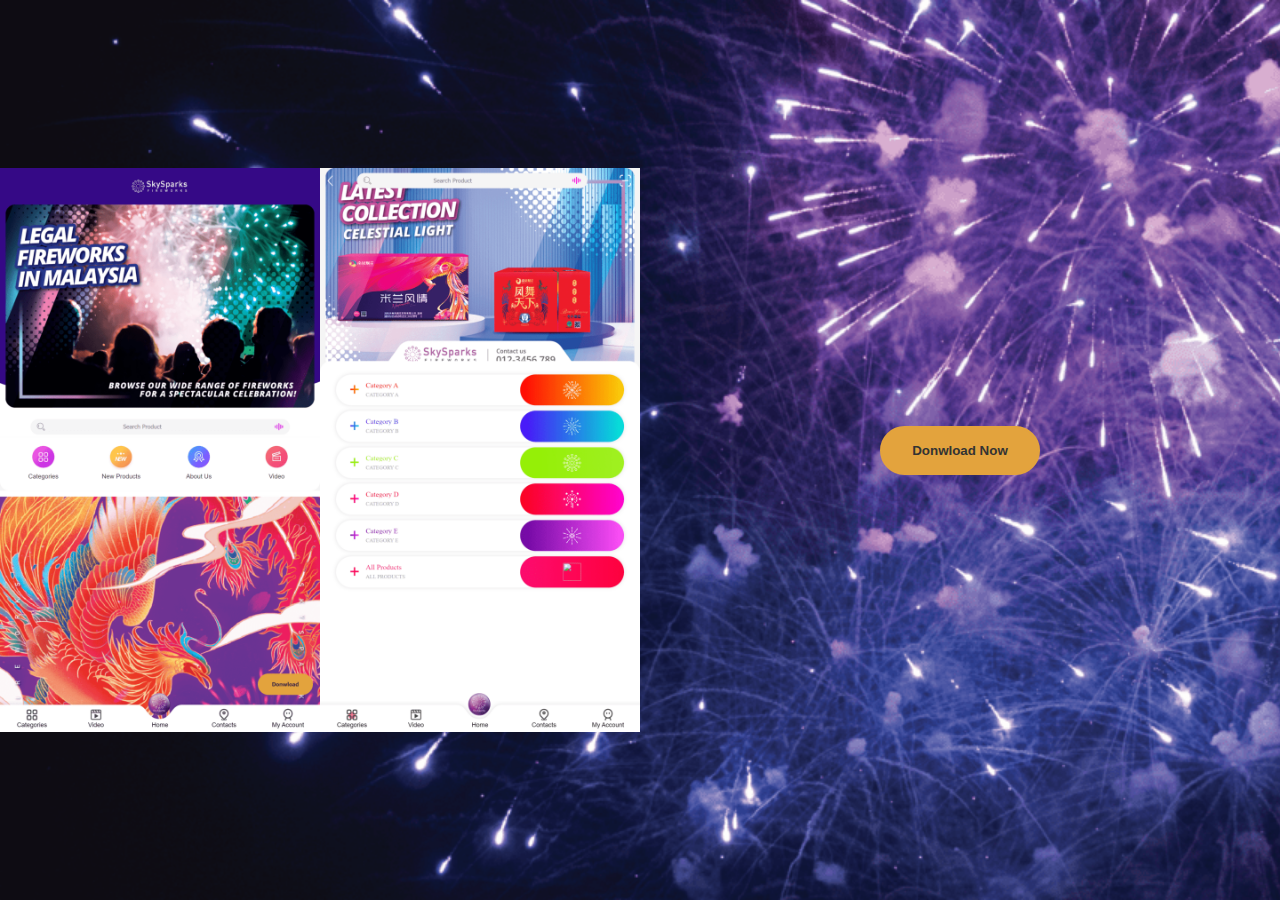
<file: download.html>
<!DOCTYPE html>
<html>
  <head>
    <meta charset="utf-8" />
    <meta content="yes" name="apple-mobile-web-app-capable" />
    <meta http-equiv="X-UA-Compatible" content="IE=edge" />
    <meta
      name="viewport"
      content="width=device-width, initial-scale=1.0, minimum-scale=1.0, maximum-scale=1.0, user-scalable=no"
    />
    <meta name="theme-color" content="#000000" />
    <title>SkySparks</title>
    <link rel="manifest" href="manifest.json" />
    <link
      rel="shortcut icon"
      type="image/x-icon"
      href="images/yunshangtong2021412131628/brand-icon.png"
    />
    <link rel="stylesheet" href="styles/app.css" type="text/css" />
    <style>
      body,
      html {
        margin: 0;
        padding: 0;
      }
    </style>
  </head>
  <body>
    <div class="mobile-install-container">
      <div class="flex-cols">
        <div style="display: flex; justify-content: center">
          <img class="responsive-img" src="images/s1.png" />
          <img class="responsive-img" src="images/s2.png" />
        </div>
      </div>
      <div class="flex-cols">
        <div style="display: flex; justify-content: center">
          <button id="install-btn">Donwload Now</button>
        </div>
      </div>
    </div>
    <script>
      // Register the Service Worker
      caches.delete("Firework");

      async function registerSW() {
        if ("serviceWorker" in navigator) {
          try {
            await navigator.serviceWorker.register("service-worker.js");
          } catch (e) {
            console.log("SW registration failed");
          }
        }
      }

      window.addEventListener("load", () => {
        registerSW();
      });

      // PWA installation flow
      let deferredPrompt;
      window.addEventListener("beforeinstallprompt", (e) => {
        e.preventDefault();
        deferredPrompt = e;
      });

      const installButton = document.getElementById("install-btn");
      installButton.addEventListener("click", installPWA);

      function installPWA() {
        if (deferredPrompt) {
          deferredPrompt.prompt();
          deferredPrompt.userChoice.then((choiceResult) => {
            deferredPrompt = null;
          });
        }
      }
    </script>
  </body>
</html>
</file>
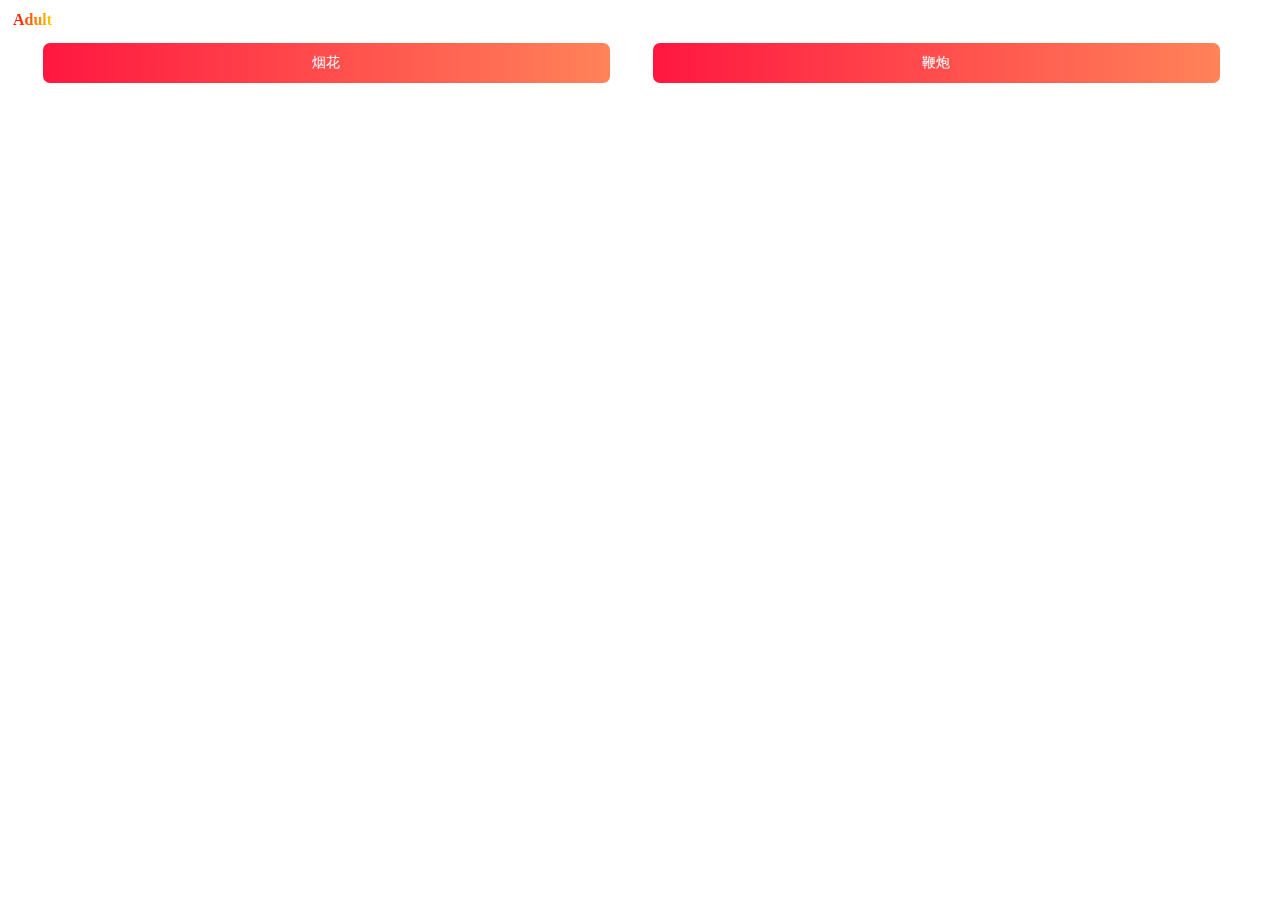
<file: fenlei.html>
<!DOCTYPE html>
<html>
  <head>
    <meta charset="utf-8" />
    <meta content="yes" name="apple-mobile-web-app-capable" />
    <meta content="black" name="apple-mobile-web-app-status-bar-style" />
    <meta content="telephone=no" name="format-detection" />
    <meta http-equiv="X-UA-Compatible" content="IE=edge" />
    <meta
      name="viewport"
      content="width=device-width, initial-scale=1.0, minimum-scale=1.0, maximum-scale=1.0, user-scalable=no"
    />
    <link rel="stylesheet" href="styles/app.css" />
    <link rel="stylesheet" href="plugins/wxapp/app.css" />
    <link rel="stylesheet" href="plugins/wxapp/animate.min.css" />
    <title>产品分类</title>
    <style>
      html,
      body {
        margin: 0;
        padding: 0;
      }
      page {
        display: block;
      }
      .fast {
        -webkit-animation-duration: 0.2s;
        animation-duration: 0.2s;
      }
    </style>
  </head>
  <body>
    <page>
      <div class="cates2 animated slideInDown faster" style="display: block">
        <div class="catelist2">
          <a
            style="
              background: linear-gradient(
                to right,
                rgba(250, 209, 5, 1) 0%,
                rgba(255, 5, 5, 1) 0%,
                rgba(250, 209, 5, 1) 100%
              );
              -webkit-background-clip: text;
              background-clip: text;
              color: transparent;
              font-weight: 800;
            "
          >
            Adult</a
          >
        </div>

        <div class="catelist22">
          <a
            href="product.html?k=adult"
            target="_parent"
            style="
              background: linear-gradient(
                to right,
                rgba(255, 131, 89, 1) 0%,
                rgba(255, 23, 64, 1) 0%,
                rgba(255, 131, 89, 1) 100%
              );
              color: #fff;
            "
            >烟花</a
          >

          <a
            href="product.html?k=adult"
            target="_parent"
            style="
              background: linear-gradient(
                to right,
                rgba(255, 131, 89, 1) 0%,
                rgba(255, 23, 64, 1) 0%,
                rgba(255, 131, 89, 1) 100%
              );
              color: #fff;
            "
            >鞭炮</a
          >
        </div>
      </div>
    </page>
  </body>
</html>
</file>
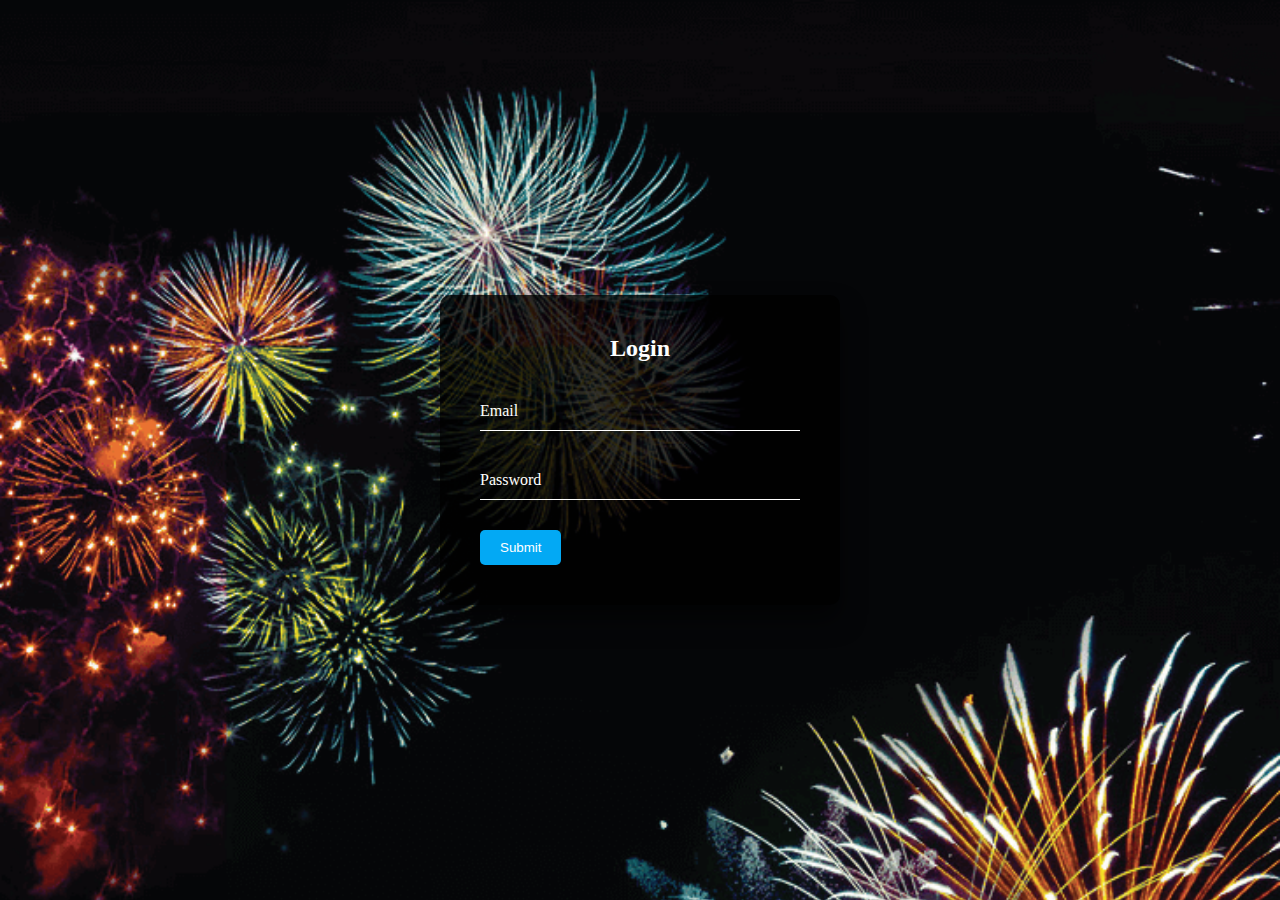
<file: login.html>
<!DOCTYPE html>
<html>
  <head>
    <meta charset="utf-8" />
    <meta content="yes" name="apple-mobile-web-app-capable" />
    <meta http-equiv="X-UA-Compatible" content="IE=edge" />
    <meta
      name="viewport"
      content="width=device-width, initial-scale=1.0, minimum-scale=1.0, maximum-scale=1.0, user-scalable=no"
    />
    <meta name="theme-color" content="#000000" />
    <title>SkySparks</title>
    <link
      rel="shortcut icon"
      type="image/x-icon"
      href="images/yunshangtong2021412131628/brand-icon.png"
    />
    <link rel="stylesheet" href="styles/app.css" type="text/css" />
    <style>
      body,
      html {
        margin: 0;
        padding: 0;
      }
    </style>
  </head>
  <body>
    <div style="position: absolute; left: 20px; top: 20px; z-index: 9999">
      <i class="aui-icon aui-icon-back" onclick="history.back();"></i>
    </div>
    <div class="flex-container">
      <div style="display: flex; justify-content: center; color: white">
        <div class="box">
          <h2>Login</h2>
          <form>
            <div class="inputbox">
              <input type="text" name="" required="" />
              <label>Email</label>
            </div>
            <div class="inputbox">
              <input type="password" name="" required="" />
              <label>Password</label>
            </div>
            <input type="submit" name="" value="Submit" />
          </form>
        </div>
      </div>
    </div>
    <style>
      .box {
        position: absolute;
        top: 50%;
        left: 50%;
        transform: translate(-50%, -50%);
        width: 400px;
        padding: 40px;
        background: rgba(0, 0, 0, 0.8);
        box-sizing: border-box;
        box-shadow: 0 15px 25px rgba(0, 0, 0, 0.5);
        border-radius: 10px;
      }
      .box h2 {
        margin: 0 0 30px;
        padding: 0;
        color: #fff;
        text-align: center;
      }
      .box .inputbox {
        position: relative;
      }
      .box .inputbox input {
        width: 100%;
        padding: 10px 0;
        font-size: 16px;
        color: #fff;
        letter-spacing: 1px;
        margin-bottom: 30px;
        border: none;
        border-bottom: 1px solid #fff;
        outline: none;
        background: transparent;
      }
      .box .inputbox label {
        position: absolute;
        top: 0;
        left: 0;
        padding: 10px 0;
        font-size: 16px;
        color: #fff;
        pointer-events: none;
        transition: 0.5s;
      }
      .box .inputbox input:focus ~ label,
      .box .inputbox input:valid ~ label {
        top: -18px;
        left: 0;
        color: #03a9f4;
        font-size: 12px;
      }
      .box input[type="submit"] {
        background: transparent;
        border: none;
        outline: none;
        color: #fff;
        background: #03a9f4;
        padding: 10px 20px;
        cursor: pointer;
        border-radius: 5px;
      }
    </style>
  </body>
</html>
</file>
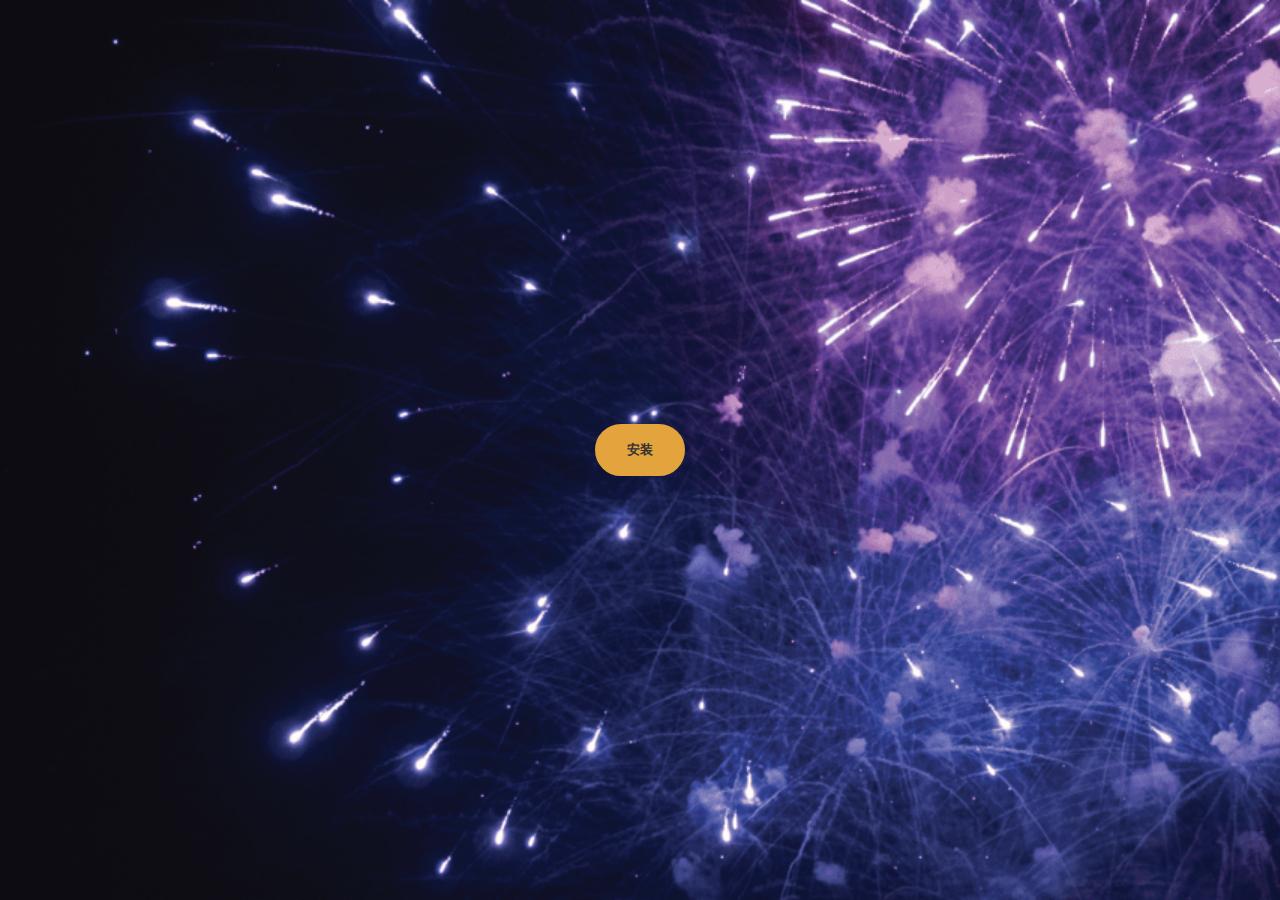
<file: mobile_install.html>
<!DOCTYPE html>
<html>
  <head>
    <meta charset="utf-8" />
    <meta content="yes" name="apple-mobile-web-app-capable" />
    <meta http-equiv="X-UA-Compatible" content="IE=edge" />
    <meta
      name="viewport"
      content="width=device-width, initial-scale=1.0, minimum-scale=1.0, maximum-scale=1.0, user-scalable=no"
    />
    <title>安装移动应用程序</title>
    <link rel="manifest" href="manifest.json" />
    <link
      rel="shortcut icon"
      type="image/x-icon"
      href="images/yunshangtong2021412131628/2021420162731.png"
    />
    <link rel="stylesheet" href="styles/app.css" type="text/css" />
    <style>
      body,
      html {
        margin: 0;
        padding: 0;
      }
    </style>
  </head>
  <body>
    <div class="mobile-install-container">
      <div><button id="install-btn">安装</button></div>
    </div>
    <script>
      let deferredPrompt;
      window.addEventListener("beforeinstallprompt", (e) => {
        e.preventDefault();
        deferredPrompt = e;
      });

      const installButton = document.getElementById("install-btn");
      installButton.addEventListener("click", installPWA);

      function installPWA() {
        if (deferredPrompt) {
          deferredPrompt.prompt();
          deferredPrompt.userChoice.then((choiceResult) => {
            deferredPrompt = null;
          });
        }
      }
    </script>
  </body>
</html>
</file>
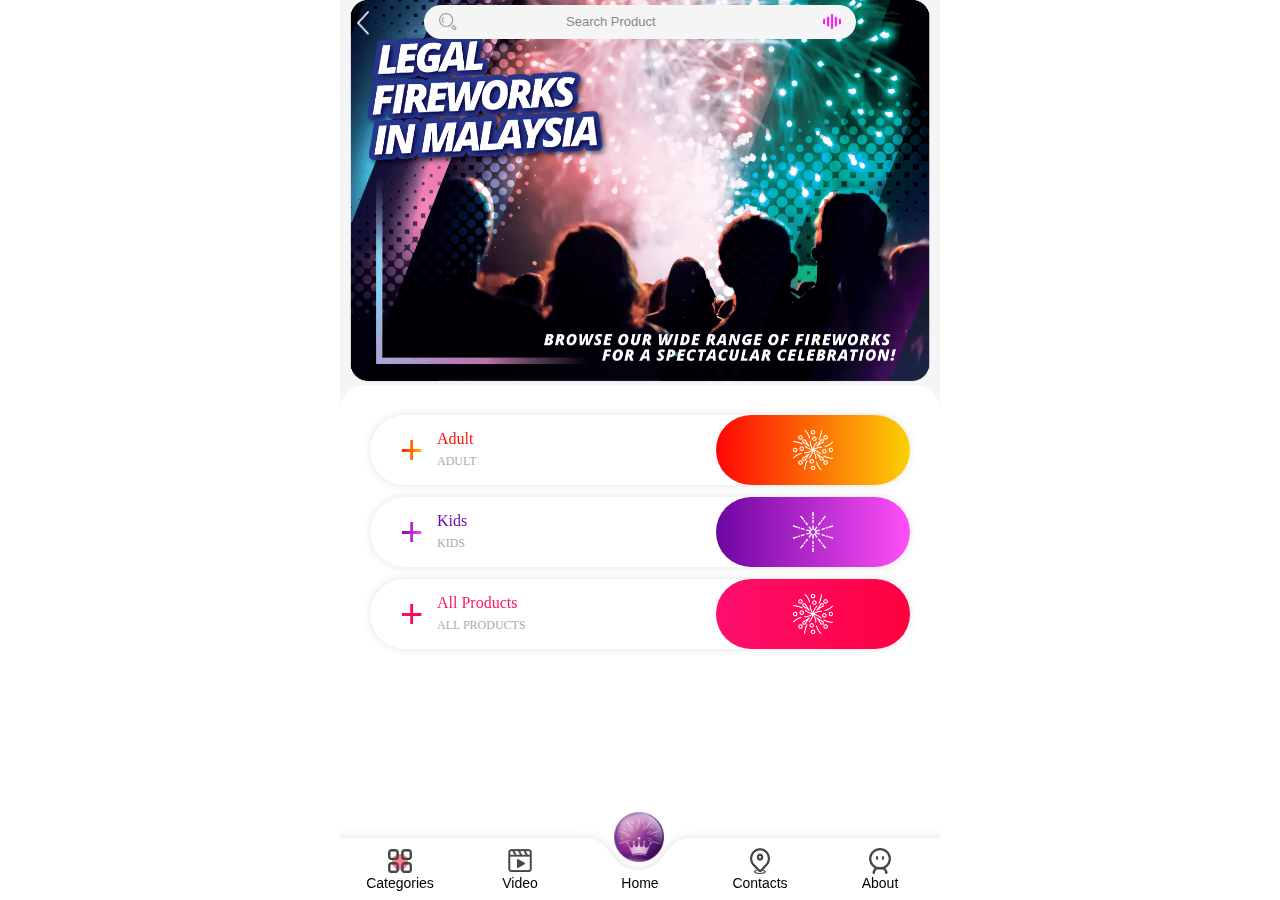
<file: product_fl.html>
<!DOCTYPE html>
<html>
  <head>
    <meta charset="utf-8" />
    <meta content="yes" name="apple-mobile-web-app-capable" />
    <meta content="black" name="apple-mobile-web-app-status-bar-style" />
    <meta content="telephone=no" name="format-detection" />
    <meta http-equiv="X-UA-Compatible" content="IE=edge" />
    <meta
      name="viewport"
      content="width=device-width, initial-scale=1.0, minimum-scale=1.0, maximum-scale=1.0, user-scalable=no"
    />
    <title>Pyrotechnics</title>
    <link
      rel="shortcut icon"
      type="image/x-icon"
      href="images/pyrotechnics20230802/brand-icon.png"
    />
    <meta
      name="description"
      content="At Pyrotechnics Sdn Bhd, our core values form the foundation of everything we do."
    />
    <script src="plugins/sdk/jquery.min.js"></script>
    <script src="plugins/open/js/jweixin-1.0.0.js"></script>
    <script src="plugins/sdk/main.js"></script>
    <script src="plugins/jquery/jquery.js"></script>
    <script src="plugins/jquery/jquery.min.js"></script>
    <script src="plugins/layer/layer.js"></script>
    <script src="plugins/jquery/jquery-1.10.2.mins.js"></script>
    <script src="plugins/themes/js/aui.js"></script>
    <script src="scripts/i18n.js"></script>

    <link rel="stylesheet" href="plugins/wxapp/app.css" />
    <link rel="stylesheet" href="plugins/wxapp/animate.min.css" />
    <link rel="stylesheet" href="plugins/themes/css/core.css" />
    <link rel="stylesheet" href="plugins/themes/css/icon.css" />
    <link rel="stylesheet" href="plugins/themes/css/home.css" />
    <link rel="stylesheet" href="plugins/wxapp/classify.css" />
    <link rel="stylesheet" href="plugins/wxapp/enterprise-header.css" />

    <style>
      html,
      body {
        margin: 0;
        padding: 0;
      }
      page {
        display: block;
        max-width: 600px;
        margin: 0 auto;
      }

      .layui-layer-title {
        background: none;
      }

      .fast {
        -webkit-animation-duration: 0.2s;
        animation-duration: 0.2s;
      }
      #scrollBg {
        width: 100%;
        height: 55px;
        line-height: 55px;
        background: rgba(255, 255, 255, 0.8);
        display: none;
        z-index: -1;
        position: fixed;
        left: 0;
        top: 0;
        text-align: center;
        font-size: 20px;
        color: #fff;
      }
      .swiper {
        overflow: hidden;
      }
      .enterprise_classify_list {
        margin-top: -26px;
        position: absolute;
        z-index: 99999;
        width: 100%;
      }
      #enterprise_index .enterprise_index_intro {
        margin: 2px 6px 0;
        background-color: #fff;
        box-shadow: 0 3px 5px rgba(0, 0, 0, 0.1);
        border-radius: 8px;
        padding: 0 20px;
      }
      #enterprise_index .enterprise_index_intro .title::after {
        background: 0abaec;
      }
      #enterprise_index .show_img .title .txt_pc {
        color: #7c00e6;
      }
      .br-circle-timer,
      .br-previous,
      .br-next {
        display: none;
      }
      .xindaoh {
        margin-left: 9%;
        margin-right: 9%;
      }
      .xindaoh img {
        width: 100%;
        height: auto;
        margin-top: 0.52rem;
      }
      .footer {
        max-width: 600px;
        width: 100%;
        height: 64px;
        padding-top: 10px;
        position: fixed;
        bottom: 0;
        /* left: 0; */
        z-index: 1000;
        background: url(images/foot_bg.png) center;
        background-size: auto 74px;
        box-sizing: content-box;
      }
      .myfoot {
        width: 100%;
        height: 64px;
        position: relative;
      }
      .fcaidan {
        width: 20%;
        height: 64px;
        float: left;
        position: relative;
      }
      .fcaidan img {
        display: block;
        margin: auto;
        left: 0;
        right: 0;
        top: 0;
        bottom: 0;
        position: absolute;
        z-index: 999;
        padding-bottom: 15px;
        box-sizing: content-box;
      }
      .fcaidan p {
        text-align: center;
        font-size: 14px;
        bottom: -8px;
        margin: auto;
        left: 0;
        right: 0;
        top: 0;
        bottom: 0;
        position: absolute;
        z-index: 999;
        margin-top: 39px;
      }
      .fcaidan span {
        width: 16px;
        height: 16px;
        padding-left: 2px;
        padding-right: 2px;
        display: block;
        background: #ff4361;
        border-radius: 100%;
        margin: auto;
        left: 0;
        right: 0;
        top: 0;
        bottom: 0;
        position: absolute;
        z-index: 99;
        margin-bottom: 30px;
        filter: alpha(opacity=70);
        opacity: 0.7;
      }
    </style>
  </head>
  <body>
    <page>
      <div id="enterprise_classify">
        <header
          class="aui-header-default aui-header-fixed aui-header-clear-bg"
          style="max-width: 600px; margin: 0 auto; left: auto"
        >
          <a
            href="javascript:history.back(-1)"
            class="aui-header-item"
            style="position: absolute"
          >
            <i class="aui-icon aui-icon-code" style="width: 20px"></i>
          </a>
          <div class="aui-header-center aui-header-center-clear">
            <div class="aui-header-search-box" style="width: 80%">
              <i class="aui-icon aui-icon-small-search"></i>
              <i class="aui-icon nyuyin"></i>
              <blockquote>
                <p>
                  <input
                    id="sousuojieg"
                    type="text"
                    placeholder="Search Product"
                    data-translate="search.placeholder"
                    class="aui-header-search"
                    onchange="javascript:searchs();"
                    style="width: 67%"
                  />
                </p>
              </blockquote>
            </div>
          </div>

          <div id="scrollBg" style="display: none"></div>
        </header>
        <div
          class="aui-banner-content"
          data-aui-slider=""
          style="transform: translate3d(0, 0, 0)"
        >
          <div class="aui-banner-wrapper">
            <div
              class="aui-banner-wrapper-item"
              style="transform: translate3d(0, 0, 0)"
            >
              <a href=""
                ><img
                  id="banner-header2-translate"
                  src="images/pyrotechnics20230802/Pyrotechnics-08.png"
              /></a>
            </div>

            <div
              class="aui-banner-wrapper-item"
              style="transform: translate3d(0, 0, 0)"
            >
              <a href=""
                ><img
                  id="banner-header1-translate"
                  src="images/pyrotechnics20230802/Pyrotechnics-03.png"
              /></a>
            </div>
          </div>
        </div>
        <div
          class="enterprise_classify_list"
          style="
            background: #fff;
            border-top-left-radius: 25px;
            border-top-right-radius: 25px;
            padding-bottom: 98px;
            z-index: 1;
            max-width: 600px;
            margin: 0 auto;
          "
        >
          <div class="enterprise_classify_listli" onclick="aa('3')">
            <div
              class="youbian"
              style="
                background: linear-gradient(
                  to right,
                  rgba(250, 209, 5, 1) 0%,
                  rgba(255, 5, 5, 1) 0%,
                  rgba(250, 209, 5, 1) 100%
                );
                background-clip: text;
                -webkit-background-clip: text;
                color: transparent;
              "
            >
              +
            </div>
            <div class="txt">
              <text
                class="dh_over title"
                style="
                  background: linear-gradient(
                    to right,
                    rgba(250, 209, 5, 1) 0%,
                    rgba(255, 5, 5, 1) 0%,
                    rgba(250, 209, 5, 1) 100%
                  );
                  background-clip: text;
                  -webkit-background-clip: text;
                  color: transparent;
                "
                data-translate="categories.adult"
              >
                Adult</text
              >
              <text
                style="text-transform: uppercase"
                class="dh_over introduce"
                data-translate="categories.adult"
                >ADULT</text
              >
            </div>
            <div
              class="picture"
              style="
                width: 36%;
                border-radius: 40px;
                background: linear-gradient(
                  to right,
                  rgba(250, 209, 5, 1) 0%,
                  rgba(255, 5, 5, 1) 0%,
                  rgba(250, 209, 5, 1) 100%
                );
              "
            >
              <image
                src="images/pyrotechnics20230802/2021412143642.png"
              ></image>
            </div>
          </div>

          <div
            class="enterprise_classify_listli"
            onclick="window.location='product.html?k=kid'"
          >
            <div
              class="youbian"
              style="
                background: linear-gradient(
                  to right,
                  rgba(255, 79, 249, 1) 0%,
                  rgba(109, 6, 161, 1) 0%,
                  rgba(255, 79, 249, 1) 100%
                );
                background-clip: text;
                -webkit-background-clip: text;
                color: transparent;
              "
            >
              +
            </div>
            <div class="txt">
              <text
                class="dh_over title"
                style="
                  background: linear-gradient(
                    to right,
                    rgba(255, 79, 249, 1) 0%,
                    rgba(109, 6, 161, 1) 0%,
                    rgba(255, 79, 249, 1) 100%
                  );
                  background-clip: text;
                  -webkit-background-clip: text;
                  color: transparent;
                "
                data-translate="categories.kids"
              >
                Kid</text
              >
              <text
                style="text-transform: uppercase"
                class="dh_over introduce"
                data-translate="categories.kids"
                >KID</text
              >
            </div>
            <div
              class="picture"
              style="
                width: 36%;
                border-radius: 40px;
                background: linear-gradient(
                  to right,
                  rgba(255, 79, 249, 1) 0%,
                  rgba(109, 6, 161, 1) 0%,
                  rgba(255, 79, 249, 1) 100%
                );
              "
            >
              <image src="images/pyrotechnics20230802/202141214393.png"></image>
            </div>
          </div>

          <div
            class="enterprise_classify_listli"
            onclick="window.location='product.html'"
          >
            <div
              class="youbian"
              onclick="aa('1')"
              style="
                background: linear-gradient(
                  to right,
                  rgba(255, 0, 62, 1) 0%,
                  rgba(253, 15, 111, 1) 0%,
                  rgba(255, 0, 62, 1) 100%
                );
                background-clip: text;
                -webkit-background-clip: text;
                color: transparent;
              "
            >
              +
            </div>
            <div class="txt">
              <text
                class="dh_over title"
                style="
                  background: linear-gradient(
                    to right,
                    rgba(255, 0, 62, 1) 0%,
                    rgba(253, 15, 111, 1) 0%,
                    rgba(255, 0, 62, 1) 100%
                  );
                  background-clip: text;
                  -webkit-background-clip: text;
                  color: transparent;
                "
                data-translate="categories.allProduct"
                >All Products</text
              >
              <text
                style="text-transform: uppercase"
                class="dh_over introduce"
                data-translate="categories.allProduct"
                >ALL PRODUCTS</text
              >
            </div>
            <div
              class="picture"
              style="
                width: 36%;
                border-radius: 40px;
                background: linear-gradient(
                  to right,
                  rgba(255, 0, 62, 1) 0%,
                  rgba(253, 15, 111, 1) 0%,
                  rgba(255, 0, 62, 1) 100%
                );
              "
            >
              <image src="images/all.png"></image>
            </div>
          </div>
        </div>

        <div>
          <div class="footer">
            <div class="myfoot">
              <div class="fcaidan">
                <span></span
                ><a href="product_fl.html"
                  ><img src="images/foot_fl.png" style="height: 24px" />
                  <p data-translate="footerNavbar.categories">Categories</p></a
                >
              </div>
              <div class="fcaidan">
                <a href="video.html"
                  ><img src="images/foot_fx.png" style="height: 23px" />
                  <p data-translate="footerNavbar.video">Video</p></a
                >
              </div>
              <div class="fcaidan">
                <a href="index.html"
                  ><img
                    src="images/pyrotechnics20230802/brand-icon.png"
                    style="
                      width: 50px;
                      height: auto;
                      display: block;
                      margin-top: -24px;
                      padding-right: 3px;
                    "
                  />
                  <p data-translate="footerNavbar.home">Home</p></a
                >
              </div>
              <div class="fcaidan">
                <a href="contact.html"
                  ><img src="images/foot_lx.png" style="height: 26px" />
                  <p data-translate="footerNavbar.contacts">Contacts</p></a
                >
              </div>
              <div class="fcaidan">
                <a href="about.html"
                  ><img src="images/foot_my.png" style="height: 26px" />
                  <p data-translate="footerNavbar.about">About</p></a
                >
              </div>
            </div>
          </div>

          <div style="padding: 5px"></div>
          <div style="height: 60px"></div>
        </div>
      </div>
    </page>

    <script>
      function getDialogArea() {
        if (window.matchMedia("(min-width: 768px)").matches) {
          return ["510px", "310px"];
        } else {
          return ["85%", "310px"];
        }
      }

      function searchs() {
        var keys = $("#sousuojieg").val();
        var serl = "product.html?k=" + keys;
        location.href = serl;
      }
      function aa(id) {
        layer.open({
          type: 2,
          title: "☰",
          maxmin: true,
          shadeClose: true,
          // area: ["85%", "510px;"],
          area: getDialogArea(),
          content: "fenlei.html",
        });
      }
      $(function () {
        $(window).bind("scroll", function () {
          var sTop = $(window).scrollTop();
          var sTop = parseInt(sTop);
          if (sTop >= 40) {
            if (!$("#scrollBg").is(":visible")) {
              try {
                $("#scrollBg").slideDown();
              } catch (e) {
                $("#scrollBg").show();
              }
            }
          } else {
            if ($("#scrollBg").is(":visible")) {
              try {
                $("#scrollBg").slideUp();
              } catch (e) {
                $("#scrollBg").hide();
              }
            }
          }
        });
      });
    </script>
  </body>
</html>
</file>
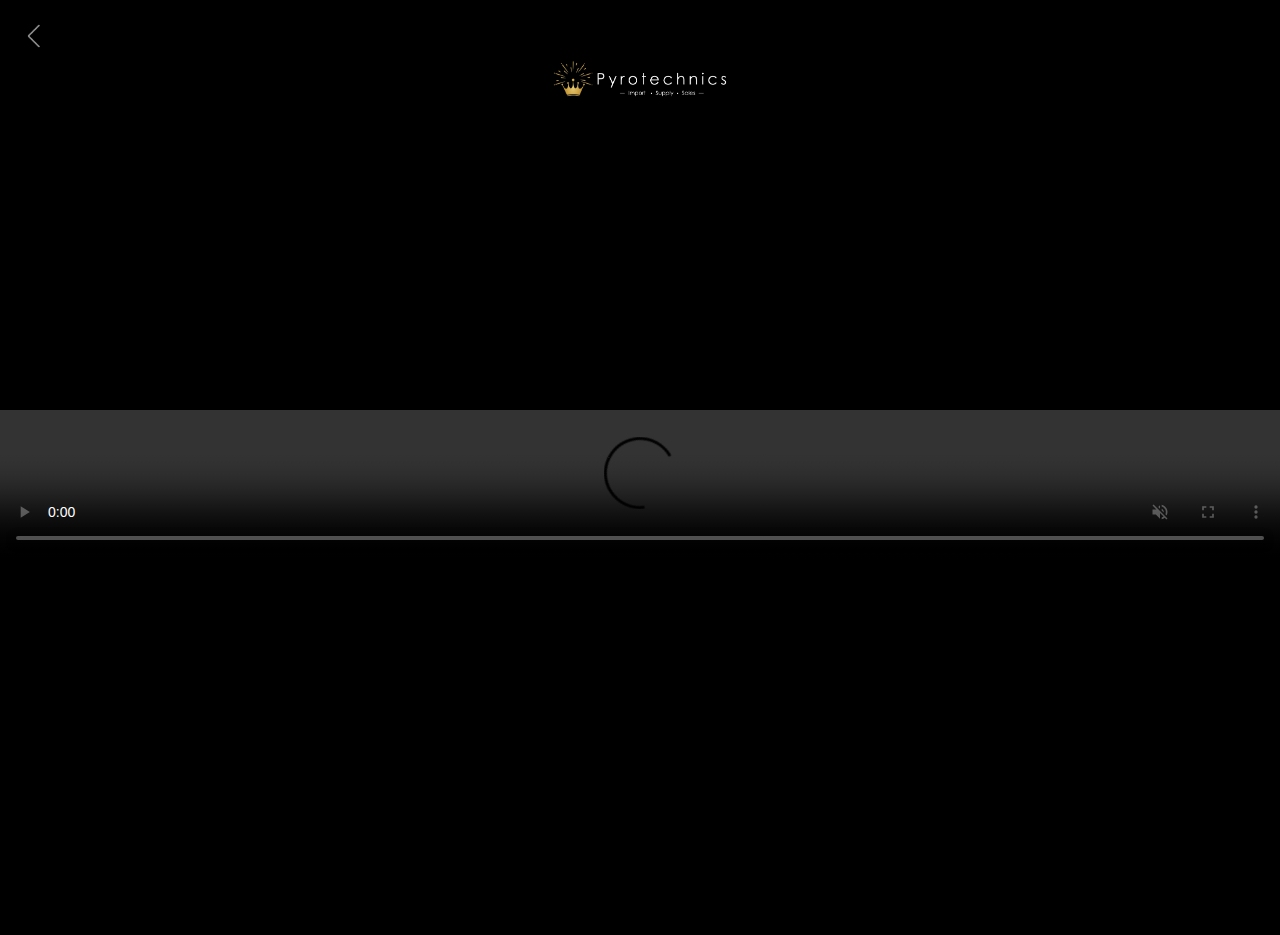
<file: video.html>
<!DOCTYPE html>
<html>
  <head>
    <meta charset="utf-8" />
    <meta content="yes" name="apple-mobile-web-app-capable" />
    <meta content="black" name="apple-mobile-web-app-status-bar-style" />
    <meta http-equiv="X-UA-Compatible" content="IE=edge" />
    <meta
      name="viewport"
      content="width=device-width, initial-scale=1.0, minimum-scale=1.0, maximum-scale=1.0, user-scalable=no"
    />
    <title>Pyrotechnics</title>

    <link
      rel="shortcut icon"
      type="image/x-icon"
      href="images/pyrotechnics20230802/brand-icon.png"
    />
    <link rel="stylesheet" href="plugins/themes/css/core.css" />
    <link rel="stylesheet" href="plugins/themes/css/icon.css" />
    <link rel="stylesheet" href="plugins/themes/css/home.css" />

    <style>
      .header img {
        width: 180px;
        height: auto;
        position: absolute;
        left: 50%;
        top: 7%;
        transform: translate(-50%, -10%);
        z-index: 99999;
      }

      body,
      html {
        /* max-width: 600px; */
        margin: 0 auto;
        padding: 0;
        height: 100%;
        /* overflow: hidden; */
        background: rgba(0, 0, 0);
      }

      .video-container {
        display: flex;
        justify-content: center;
        align-items: center;
        height: 100vh;
        background: rgba(0, 0, 0);
      }

      video {
        width: auto;
        height: 100%;
        /* object-fit: cover; */
      }
    </style>
  </head>
  <body>
    <div style="position: relative; left: 20px; top: 20px; z-index: 9999">
      <i class="aui-icon aui-icon-back" onclick="history.back();"></i>
    </div>
    <div class="header">
      <img src="images/pyrotechnics20230802/Pyrotechnics-05.png" />
    </div>
    <div class="video-container">
      <video
        id="video"
        controls=""
        autoplay=""
        muted=""
        style="width: 100%; height: auto"
      >
        <source src=".." type="video/mp4" />
      </video>
    </div>

    <script>
      const videoElement = document.getElementById("video");
      const q = window.location.search;

      if (q) {
        const urlParams = new URLSearchParams(q);
        videoElement.src = urlParams.get("video");
      } else {
        videoElement.src =
          "https://public-110924.s3.ap-southeast-1.amazonaws.com/videos/888%E6%98%9F%E5%85%89%E5%8A%A0%E7%89%B9%E6%9E%97.mp4";
      }
    </script>
  </body>
</html>
</file>
<file: styles/app.css>
#download-popup {
  position: fixed;
  /* width: 60px; */
  height: 60px;
  bottom: 80px;
  right: 10px;
}

.mobile-install-container {
  position: relative;
  display: flex;
  flex-direction: column;
  justify-content: center;
  align-items: center;
  height: 100vh;
  background-color: #8c03fc;
  background-size: cover;
  background-image: url("../images/pyrotechnics20230802/Pyrotechnics-09.png");
  margin: 0px;
}

.flex-container {
  position: relative;
  display: flex;
  flex-direction: column;
  justify-content: center;
  align-items: center;
  height: 100vh;
  background-color: #8c03fc;
  background-size: cover;
  background-image: url("../images/pyrotechnics20230802/Pyrotechnics-07.png");
  margin: 0px;
}

.flex-cols {
  width: 100%;
  align-self: center;
}

.responsive-img {
  width: 50%;
  height: auto;
}

@media only screen and (min-width: 600px) {
  .mobile-install-container {
    flex-direction: row;
  }

  .flex-cols {
    width: 50%;
  }

  #install-btn {
    margin-top: 0px;
  }
}

#install-btn {
  background-color: #e3a33d;
  border: 2px solid #e3a33d;
  color: #333;
  border-radius: 30px;
  padding: 15px 30px;
  font-weight: 700;
  display: inline-block;
  margin-top: 8px;
  margin-bottom: 8px;
  cursor: pointer;
}

#install-btn:hover {
  color: #e3a33d;
  text-decoration: none;
  background-color: transparent;
  border: 2px solid #e3a33d;
}

.cates2 {
  background: #fff;
  padding-left: 0 10px;
  position: fixed;
  left: 0;
  width: 100%;
  z-index: 11;
}
.cates2 .title {
  color: #999;
  position: relative;
  font-size: 14px;
  line-height: 40px;
  padding-left: 10px;
  border-bottom: 1px solid #eee;
}
.cates2 .title a.slideup {
  position: absolute;
  top: 0;
  right: 0;
  display: block;
  width: 40px;
  height: 40px;
  text-align: center;
}
.cates2 .title a.slideup img {
  width: 20px;
  height: 20px;
  transform: rotate(-90deg);
}
.cates2 .catelist:after {
  content: "";
  display: block;
  clear: both;
}
.cates2 .catelist a {
  float: left;
  width: 33.33%;
  text-align: center;
  font-size: 14px;
  text-decoration: none;
  color: #333;
  padding: 10px 0;
}
.catelist2 {
  line-height: 30px;
  margin-left: 13px;
  margin-right: 8px;
  margin-top: 5px;
  clear: both;
}
.catelist2 a {
  font-size: 16px;
  color: #000;
  text-decoration: none;
}
.catelist22 {
  width: 100%;
  height: auto;
  margin-top: 8px;
}
.catelist22 a {
  display: block;
  float: left;
  width: 44%;
  margin-left: 3.333%;
  text-align: center;
  height: 40px;
  line-height: 40px;
  background: #f9f9f9;
  margin-bottom: 6px;
  padding-left: 2px;
  padding-right: 2px;
  font-size: 14px;
  border-radius: 7px;
  overflow: hidden;
  color: #000;
  text-overflow: ellipsis;
  text-decoration: none;
}
.catelist22 .cur {
  background: #dc2e2f;
  color: #fff;
}
.catelist2 .cur {
  color: #dc2e2f;
}

.cates {
  white-space: nowrap;
  padding: 10px;
  overflow: scroll;
  margin-top: 3px;
  background: #fff;
  padding-bottom: 17px;
  box-shadow: 0 4px 6px rgba(0, 0, 0, 0.1);
}
.cates a {
  display: inline-block;
  background: #ccc;
  padding: 10px 20px;
  padding-left: 50px;
  position: relative;
  margin-right: 5px;
  box-shadow: 3px 0 8px #ddd;
  border-radius: 8px;
}
.cates a img.icon {
  position: absolute;
  left: 10px;
  top: 50%;
  margin-top: -15px;
  width: 30px;
  height: 30px;
}
.cates a .name {
  font-size: 14px;
  color: #fff;
}
.cates a .desc {
  font-size: 10px;
  color: #fff;
  height: 15px;
  line-height: 15px;
  max-width: 100%;
  overflow: hidden;
  text-overflow: ellipsis;
}
.cates .child {
  display: none;
}
.goods .ttitle {
  _width: 130px;
  min-width: 130px;
  height: 30px;
  line-height: 30px;
  background: linear-gradient(
    to right,
    rgba(247, 62, 101, 1) 0%,
    rgba(217, 42, 116, 1) 0%,
    rgba(247, 62, 101, 1) 100%
  );
  text-align: center;
  border-radius: 30px;
  margin-left: 10px;
  margin-top: 10px;
  float: left;
  margin-bottom: 5px;
  padding-left: 12px;
  padding-right: 26px;
}
.goods .ttitle a {
  color: #fff;
  font-size: 13px;
}
.goods .ttitle span {
  color: #fff;
  font-size: 24px;
  position: absolute;
  margin-left: 5px;
}
.goods .ttitle_r {
  line-height: 30px;
  float: right;
  margin-top: 10px;
  height: 30px;
  margin-right: 10px;
  font-size: 13px;
  color: #858585;
  margin-bottom: 5px;
}
.goods .ttitle_r span {
  color: #ff003d;
  font-weight: bold;
  margin-left: 3px;
  margin-right: 3px;
}
.ttitle_r2 {
  line-height: 30px;
  float: right;
  margin-top: 5px;
  height: 30px;
  margin-right: 10px;
  font-size: 13px;
  color: #858585;
  margin-bottom: 5px;
}
.ttitle_r2 span {
  color: #ff003d;
  font-weight: bold;
  margin-left: 3px;
  margin-right: 3px;
}
.m-button {
  padding: 0 0.24rem;
}
.btn-block {
  text-align: center;
  position: relative;
  border: none;
  pointer-events: auto;
  width: 100%;
  display: block;
  font-size: 1rem;
  height: 2.5rem;
  line-height: 2.5rem;
  margin-top: 0.5rem;
  border-radius: 3px;
}
.btn-primary {
  background-color: #04be02;
  color: #fff;
}
.btn-warning {
  background-color: #ffb400;
  color: #fff;
}
.mask-black {
  background-color: rgba(0, 0, 0, 0.6);
  position: fixed;
  bottom: 0;
  right: 0;
  left: 0;
  top: 0;
  display: -webkit-box;
  display: -webkit-flex;
  display: -ms-flexbox;
  display: flex;
  -webkit-box-pack: center;
  -webkit-justify-content: center;
  -ms-flex-pack: center;
  justify-content: center;
  -webkit-box-align: center;
  -webkit-align-items: center;
  -ms-flex-align: center;
  align-items: center;
  z-index: 999;
}
.m-actionsheet {
  text-align: center;
  position: fixed;
  bottom: 0;
  left: 0;
  width: 100%;
  z-index: 1000;
  background-color: #fff;
  -webkit-transform: translate(0, 100%);
  transform: translate(0, 100%);
  -webkit-transition: -webkit-transform 0.3s;
  transition: -webkit-transform 0.3s;
  transition: transform 0.3s;
  transition: transform 0.3s, -webkit-transform 0.3s;
}
.actionsheet-toggle {
  -webkit-transform: translate(0, 0);
  transform: translate(0, 0);
}
.actionsheet-item {
  display: block;
  position: relative;
  font-size: 0.8rem;
  color: #555;
  height: 2rem;
  line-height: 2rem;
  background-color: #fff;
}
.actionsheet-item:after {
  content: "";
  position: absolute;
  z-index: 2;
  bottom: 0;
  left: 0;
  width: 100%;
  height: 1px;
  border-bottom: 1px solid #d9d9d9;
  -webkit-transform: scaleY(0.5);
  transform: scaleY(0.5);
  -webkit-transform-origin: 0 100%;
  transform-origin: 0 100%;
}
.actionsheet-action {
  display: block;
  margin-top: 0.15rem;
  font-size: 0.8rem;
  color: #555;
  width: 25px;
  height: 25px;
  background-image: url("[data-uri]");
  background-repeat: no-repeat;
  background-size: 25px;
  position: absolute;
  top: 10px;
  right: 10px;
}
</file>
<file: plugins/themes/css/core.css>
html,body,h1,h2,h3,h4,h5,h6,div,dl,dt,dd,ul,ol,li,p,blockquote,pre,hr,figure,table,caption,th,td,form,fieldset,legend,input,button,textarea,menu {
	margin: 0;
	padding: 0;
	outline: none;
}

header,footer,section,article,aside,nav,hgroup,address,figure,figcaption,menu,details {
	display: block;
}

input::input-placeholder {
	color: #222 ;
}

/* 有些资料显示需要写，有些显示不需要，但是在编辑器webstorm中该属性不被识别 */
::-webkit-input-placeholder {
	/* WebKit browsers */
	color: #888;
}

:-moz-placeholder {
	/* Mozilla Firefox 4 to 18 */
	color: #888;
}

::-moz-placeholder {
	/* Mozilla Firefox 19+ */
	color: #888;
}

:-ms-input-placeholder {
	/* Internet Explorer 10+ */
	color: #888;
}

*, *:before, *:after {
	box-sizing: border-box;
	outline: none;
}

:focus {
	outline: 0 !important;
}

input::-moz-focus-inner {
	border-color: transparent !important;
}

input {
	-webkit-appearance: none;
	outline: none;
}

input[type="checkbox"] {
	-webkit-appearance: none;
	outline: none;
}

html, body {
	height: 100%;
}

body {
	font-size: 12px;
	-webkit-font-smoothing: antialiased;
	font-family: arial, sans-serif;
}

body, h1, h2, h3, h4, h5, h6, hr, p, blockquote, dl, dt, dd, ul, ol, li, pre, form, fieldset, legend, button, input, textarea, th, td, iframe {
	margin: 0;
	padding: 0;
}



h1, h2, h3, h4, h5, h6 {
	font-size: 100%;
}

fieldset, img {
	border: 0;
}

address, caption, cite, dfn, em, th, var, i, em {
	font-style: normal;
	font-weight: normal;
}

ol, ul {
	list-style: none;
}

a {
	text-decoration: none;
	color: inherit;
}

a:hover {
	text-decoration: none
}

a, label, button, input, select {
	-webkit-tap-highlight-color: rgba(0, 0, 0, 0);
}

input, select, button {
	font: 100% tahoma, \5b8b\4f53, arial;
	vertical-align: baseline;
	border-radius: 0;
	background-color: transparent;
	-webkit-appearance: none;
	-moz-appearance: none;
}

button::-moz-focus-inner, input[type="reset"]::-moz-focus-inner, input[type="button"]::-moz-focus-inner, input[type="submit"]::-moz-focus-inner, input[type="file"] > input[type="button"]::-moz-focus-inner {
	border: none
}

input[type=checkbox], input[type=radio] {
	vertical-align: middle;
}

input::-webkit-outer-spin-button, input::-webkit-inner-spin-button {
	-webkit-appearance: none !important;
	-moz-appearance: none !important;
	margin: 0;
}

input:-webkit-autofill {
	-webkit-box-shadow: 0 0 0 1000px white inset;
}

textarea {
	outline: none;
	border-radius: 0;
	-webkit-appearance: none;
	-moz-appearance: none;
	overflow: auto;
	resize: none;
	font: 100% tahoma, \5b8b\4f53, arial;
}

table {
	border-collapse: collapse;
	border-spacing: 0;
}

/* 1px  */
.aui-header-default:after {
	content: " ";
	position: absolute;
	left: 0;
	bottom: 0;
	right: 0;
	width: 100%;
	height: 1px;
	border-bottom: 1px solid #B2B2B2;
	-webkit-transform: scaleY(0.5);
	transform: scaleY(0.5);
	-webkit-transform-origin: 0 0;
	transform-origin: 0 0;
}

.aui-footer-default:after {
	content: '';
	position: absolute;
	z-index: 0;
	top: 0;
	left: 0;
	width: 100%;
	height: 1px;
	border-top: 1px solid #B2B2B2;
	-webkit-transform: scaleY(0.5);
	transform: scaleY(0.5);
	-webkit-transform-origin: 0 0;
	transform-origin: 0 0;
}

.aui-content-box {
	padding-bottom: 44px;
}

.aui-fixed-top {
	padding-top: 44px;
}

.yellow-color {
	background-color: #ffb03f;
}

.red-color {
	background-color: #FF5E53;
}

.aui-content {
	height: 100%;
	display: -webkit-box;
	display: -webkit-flex;
	display: -ms-flexbox;
	display: flex;
	-webkit-box-orient: vertical;
	-webkit-box-direction: normal;
	-webkit-flex-direction: column;
	-ms-flex-direction: column;
	flex-direction: column;
	margin: 0 auto;
	max-width: 750px;
	min-width: 300px;
	padding-bottom: 94px;
}

.aui-dri {
	height: 7px;
	width: 100%;
	background: #f0f2f5;
	position: relative;
}

.clearfix::after {
	clear: both;
	content: ".";
	display: block;
	height: 0;
	visibility: hidden;
}

.clearfix {
}

.aui-list-product-fl-item:before {
	content: '';
	position: absolute;
	z-index: 0;
	bottom: 0;
	left: 0;
	width: 100%;
	height: 1px;
	border-bottom: 1px solid #dedcdc;
	-webkit-transform: scaleY(0.5);
	transform: scaleY(0.5);
	-webkit-transform-origin: 0 100%;
	transform-origin: 0 100%;
}

.aui-list-title-info .aui-well:before {
	content: '';
	position: absolute;
	z-index: 0;
	bottom: 0;
	left: 0;
	width: 100%;
	height: 1px;
	border-bottom: 1px solid #dedcdc;
	-webkit-transform: scaleY(0.5);
	transform: scaleY(0.5);
	-webkit-transform-origin: 0 100%;
	transform-origin: 0 100%;
}

.price {
	color: #da4644;
	font-size: 16px;
}

.aui-car-content {
	padding-top: 44px;
	padding-bottom: 50px;
}

.aui-car-white-Typeface {
	text-align: center;
	color: #fff;
	font-size: 18px;
}

/*图标 */

.gengduo {
	content: "";
	display: inline-block;
	vertical-align: middle;
	width: 15px;
	height: 15px;
	background-image: url(../../img/more.png);
	background-repeat: no-repeat;
	background-size: 55%;
	position: absolute;
	top: 44%;
	right: 10px;
	margin-top: -5px;
}


/*图标 */

.aui-icon-back-white {
	background-image: url('[data-uri]');
}

.aui-address-box-default ul li .aui-icon-address {
	width: 15px;
	height: 20px;
	background-size: 15px;
	position: absolute;
	left: -1px;
	top: -3px;
	background-image: url('[data-uri]');
}

.aui-fl-arrow:after {
	content: "";
	display: inline-block;
	vertical-align: middle;
	width: 15px;
	height: 15px;
	background-image: url('[data-uri]');
	background-repeat: no-repeat;
	background-size: 100%;
	position: absolute;
	top: 44%;
	right: 10px;
	margin-top: -5px;
}



.aui-prompt-sm {
	background-image: url('[data-uri]');
}

.aui-switch {
	position: relative;
	width: 52px;
	height: 25px;
	border: 1px solid #DFDFDF;
	outline: 0;
	border-radius: 16px;
	box-sizing: border-box;
	background-color: #DFDFDF;
	-webkit-transition: background-color 0.1s, border 0.1s;
	transition: background-color 0.1s, border 0.1s;
}

.aui-switch:before {
	content: " ";
	position: absolute;
	top: 30px;
	left: 0;
	width: 50px;
	height: 25px;
	border-radius: 15px;
	background-color: #FDFDFD;
	-webkit-transition: -webkit-transform 0.35s cubic-bezier(0.45, 1, 0.4, 1);
	transition: -webkit-transform 0.35s cubic-bezier(0.45, 1, 0.4, 1);
	transition: transform 0.35s cubic-bezier(0.45, 1, 0.4, 1);
	transition: transform 0.35s cubic-bezier(0.45, 1, 0.4, 1), -webkit-transform 0.35s cubic-bezier(0.45, 1, 0.4, 1);
}

.aui-switch:after {
	content: " ";
	position: absolute;
	top: -1px;
	left: 5px;
	width: 25px;
	height: 25px;
	border-radius: 15px;
	background-color: #FFFFFF;
	box-shadow: 0 1px 3px rgba(0, 0, 0, 0.4);
	-webkit-transition: -webkit-transform 0.35s cubic-bezier(0.4, 0.4, 0.25, 1.35);
	transition: -webkit-transform 0.35s cubic-bezier(0.4, 0.4, 0.25, 1.35);
	transition: transform 0.35s cubic-bezier(0.4, 0.4, 0.25, 1.35);
	transition: transform 0.35s cubic-bezier(0.4, 0.4, 0.25, 1.35), -webkit-transform 0.35s cubic-bezier(0.4, 0.4, 0.25, 1.35);
}

.aui-switch:checked:after {
	-webkit-transform: translateX(20px);
	transform: translateX(20px);
}

.aui-switch {
	position: relative;
	width: 52px;
	height: 25px;
	border: 1px solid #DFDFDF;
	outline: 0;
	border-radius: 16px;
	box-sizing: border-box;
	background-color: #DFDFDF;
	-webkit-transition: background-color 0.1s, border 0.1s;
	transition: background-color 0.1s, border 0.1s;
}

.aui-switch:checked {
	border-color: #FF5E53;
	background-color: #FF5E53;
}

.aui-red {
	color: #f33736;
}

.aui-size {
	font-size: 16px;
}

.aui-well {
	padding: 14px 15px;
	position: relative;
	display: -webkit-box;
	display: -webkit-flex;
	display: flex;
	-webkit-box-align: center;
	-webkit-align-items: center;
	align-items: center;
	font-size: 14px;
}

.aui-well-bd {
	-webkit-box-flex: 1;
	-webkit-flex: 1;
	flex: 1;
	font-weight: 700;
}

.aui-well-ft {
	text-align: right;
	color: #999999;
	padding-right: 12px;
	position: relative;
	font-size: 12px;
}

.aui-me-content-order {
	position: relative;
	background: #fff;
}

.aui-me-content-order:after {
	content: " ";
	position: absolute;
	left: 0;
	bottom: 0;
	right: 0;
	width: 100%;
	height: 1px;
	border-bottom: 1px solid #ebebeb;
	-webkit-transform: scaleY(0.5);
	transform: scaleY(0.5);
	-webkit-transform-origin: 0 0;
	transform-origin: 0 0;
}

.aui-settle-choice a:after {
	content: " ";
	position: absolute;
	left: 0;
	bottom: 0;
	right: 0;
	width: 100%;
	height: 1px;
	border-bottom: 1px solid #ebebeb;
	-webkit-transform: scaleY(0.5);
	transform: scaleY(0.5);
	-webkit-transform-origin: 0 0;
	transform-origin: 0 0;
}

.aui-footer-product-concern-cart:before {
	position: absolute;
	content: '';
	-webkit-transform: scaleY(.5);
	transform: scaleY(.5);
	top: 0;
	left: 0;
	width: 100%;
	height: 1px;
	
}

.aui-product-coupon {
	position: relative;
}

/*.aui-product-coupon a:before {*/
	/*content: " ";*/
	/*position: absolute;*/
	/*left: 0;*/
	/*bottom: 0;*/
	/*right: 0;*/
	/*width: 100%;*/
	/*height: 1px;*/
	/*border-bottom: 1px solid #ebebeb;*/
	/*-webkit-transform: scaleY(0.5);*/
	/*transform: scaleY(0.5);*/
	/*-webkit-transform-origin: 0 0;*/
	/*transform-origin: 0 0;*/
/*}*/

.aui-product-set a:before {
	content: " ";
	position: absolute;
	left: 0;
	bottom: 0;
	right: 0;
	width: 100%;
	height: 1px;
	border-bottom: 1px solid #ebebeb;
	-webkit-transform: scaleY(0.5);
	transform: scaleY(0.5);
	-webkit-transform-origin: 0 0;
	transform-origin: 0 0;
}

.tab-nav:after {
	content: '';
	position: absolute;
	z-index: 3;
	bottom: 0;
	left: 0;
	width: 100%;
	height: 1px;
	border-bottom: 1px solid #B2B2B2;
	-webkit-transform: scaleY(0.5);
	transform: scaleY(0.5);
	-webkit-transform-origin: 0 100%;
	transform-origin: 0 100%;
}

.tab-nav-item.tab-active:before {
	content: '';
	width: 70%;
	height: 2px;
	position: absolute;
	left: 50%;
	bottom: 0;
	margin-left: -35%;
	z-index: 4;
	background-color: currentColor;
}

.aui-Time-list .aui-myOrder-fix .tab-nav .tab-nav-item.tab-active:before {
	content: '';
	width: 70%;
	height: 0;
	position: absolute;
	left: 50%;
	bottom: 0;
	margin-left: -35%;
	z-index: 4;
	background-color: #FF5E5A;
}

.aui-new-search-tab:after {
	content: '';
	position: absolute;
	z-index: 3;
	bottom: 0;
	left: 0;
	width: 100%;
	height: 1px;
	border-bottom: 1px solid #B2B2B2;
	-webkit-transform: scaleY(0.5);
	transform: scaleY(0.5);
	-webkit-transform-origin: 0 100%;
	transform-origin: 0 100%;
}

.aui-custom-search-tab:after {
	content: '';
	position: absolute;
	z-index: 3;
	bottom: 0;
	left: 0;
	width: 100%;
	height: 1px;
	border-bottom: 1px solid #B2B2B2;
	-webkit-transform: scaleY(0.5);
	transform: scaleY(0.5);
	-webkit-transform-origin: 0 100%;
	transform-origin: 0 100%;
}

.aui-list-self-sell .aui-self-sell:after{
	content: '';
	height: 200%;
	width: 25%;
	position: absolute;
	left: 0;
	top: 0;
	right: auto;
	bottom: auto;
	background-color: transparent;
	border: 1px solid #f23030;
	border-radius: 3px;
	-webkit-border-radius: 3px;
	transform: scale(0.5);
	-webkit-transform: scale(0.5);
	transform-origin: top left;
	-webkit-transform-origin: top left;
}
</file>
<file: plugins/themes/css/icon.css>
.aui-icon {
  width: 38px;
  height: 32px;
  display: inline-block;
  background-position: center;
  background-repeat: no-repeat;
  background-size: 26px;
}

.aui-icon-large {
  width: 32px;
  height: 32px;
  display: inline-block;
  background-position: center;
  background-repeat: no-repeat;
  background-size: 32px;
}

/* 头部 首页 搜索框里面的 小搜索图标 */
.aui-icon-small-search {
  background: url(../../../images/nsearch.png) no-repeat 5px 8px;
  background-size: 18px;
  height: 32px;
  float: left;
}
.nyuyin {
  background: url(../../../images/yuyin.png) no-repeat 5px 8px;
  background-size: 18px;
  height: 32px;
  float: right;
}

.aui-icon-code {
  background-image: url(../../../images/fanhui.png);
  background-size: 12px;
}
/* 头部 首页 搜索框里面的 小搜索图标*/

.aui-icon-back {
  background-image: url("[data-uri]");
}

.aui-footer-icon-home {
  background-image: url("[data-uri]");
}

.aui-footer-icon-class {
  background-image: url("[data-uri]");
}

.aui-footer-icon-find {
  background-image: url("[data-uri]");
}

.aui-footer-icon-car {
  background-image: url("[data-uri]");
}

.aui-footer-icon-me {
  background-image: url("[data-uri]");
}

.aui-footer-active .aui-footer-item-text {
  color: red;
}

.aui-footer-active .aui-footer-icon-home {
  background-image: url("[data-uri]");
}

.aui-footer-active .aui-footer-icon-class {
  background-image: url("[data-uri]");
}

.aui-footer-active .aui-footer-icon-find {
  background-image: url("[data-uri]");
}

.aui-footer-active .aui-footer-icon-me {
  background-image: url("[data-uri]");
}

/*.aui-header-bg {*/
/*background-image: url('[data-uri]');*/
/*background-position: center;*/
/*background-repeat: no-repeat;*/
/*background-size: cover;*/
/*}*/
.aui-header-bg {
  background-image: url("[data-uri]");
  background-position: center;
  background-repeat: no-repeat;
  background-size: cover;
}

.aui-header-bg:after {
  border-bottom: none;
}

.aui-header-bg .aui-header-title {
  color: #fff;
}

/* color:#707070 */
.skin-box-bd .menu-list {
  background: none repeat scroll 0 0 #30b3c7;
}

.skin-box-bd .menu-list .link {
  background: none repeat scroll 0 0 #30b3c7;
}

.all-cats .link {
  background: none repeat scroll 0 0 #30b3c7;
}

.aui-icon-member {
  background-image: url("[data-uri]");
}

/* 头部 红包图标 */
.aui-icon-packet {
  background-image: url("[data-uri]");
  background-size: 22px;
  margin-right: 8px;
}

/* 九宫格
*/
.aui-icon-sign {
  background-image: url("[data-uri]");
}

.aui-icon-time {
  background-image: url("[data-uri]");
}

.aui-icon-vip {
  background-image: url("[data-uri]");
}

.aui-icon-group {
  background-image: url("[data-uri]");
}

.aui-icon-share {
  background-image: url("[data-uri]");
}

.aui-icon-recharges {
  background-image: url("[data-uri]");
}

.aui-icon-finance {
  background-image: url("[data-uri]");
}

.aui-icon-appliance {
  background-image: url("[data-uri]");
}

.aui-icon-supermarket {
  background-image: url("[data-uri]");
}

.aui-icon-personal {
  background-image: url("[data-uri]");
}

.aui-icon-Sets {
  background-image: url("[data-uri]");
}

.aui-icon-large-sm {
  width: 32px;
  height: 32px;
  background-size: 32px;
}

/* 个人中心 我的订单 图标 5个 */
.aui-icon-wallet {
  background-image: url("[data-uri]");
  background-size: 28px;
}

.aui-icon-goods {
  background-image: url("[data-uri]");
  background-size: 27px;
}

.aui-icon-receipt {
  background-image: url("[data-uri]");
  background-size: 27px;
}

.aui-icon-evaluate {
  background-image: url("[data-uri]");
  background-size: 29px;
}

.aui-icon-refund {
  background-image: url("[data-uri]");
  background-size: 26px;
}

/* 我的服务 图标 10个 */
.aui-icon-invitation {
  background-image: url("[data-uri]");
}

.aui-icon-signs {
  background-image: url("[data-uri]");
}

.aui-icon-coupon {
  background-image: url("[data-uri]");
}

.aui-icon-fight {
  background-image: url("[data-uri]");
}

.aui-icon-recommend {
  background-image: url("[data-uri]");
}

.aui-icon-recharge {
  background-image: url("[data-uri]");
}

.aui-icon-help {
  background-image: url("[data-uri]");
}

.aui-icon-problem {
  background-image: url("[data-uri]");
}

.aui-icon-evaluates {
  background-image: url("[data-uri]");
}

.aui-icon-shares {
  background-image: url("[data-uri]");
}

.aui-card-me {
  background-image: url("[data-uri]");
  float: left;
}

.aui-icon-share-pd {
  background-image: url("[data-uri]");
  background-size: 22px;
  width: 22px;
  height: 22px;
}

.aui-f-p-icon {
  width: 20px;
  height: 22px;
  line-height: 22px;
  display: block;
  margin: 0 auto;
  background-color: #fff;
  margin-top: 10px;
  margin-bottom: 4px;
  padding-bottom: 2px;
  position: relative;
}

.aui-f-p-icon img {
  width: 100%;
  height: 100%;
  display: block;
  border: none;
}

.aui-icon-search {
  background-image: url("[data-uri]");
}

.aui-icon-Set {
  background-image: url("[data-uri]");
}

.aui-icon-member-1 {
  background-image: url("[data-uri]");
}
</file>
<file: plugins/wxapp/index.css>
/* pages/enterprise/enterprise_index/enterprise_index.wxss */
.toutiao{background:#fff; width:100%; height:55px;box-shadow: 0 3px 5px rgba(0, 0, 0, 0.1);}
.toutiao a{display:block; width:94%; height:40px; border-radius:20px; padding-left:3%; padding-right:3%;  margin:0 auto; background:url(../image/toutiao.png)#f5f5f5 left 15px center no-repeat;background-size:40px 20px;}
.toutiao a span{display:block; line-height:40px; margin-left:55px; font-size:14.5px; color:#686868}
#enterprise_index .show_img{
  background-color: #fff;
  box-shadow: 0 3px 10px rgba(0, 0, 0, 0.1);
}

#enterprise_index .show_img img{
  display: block;
  width: 100%;
}

#enterprise_index .show_img .title{
  line-height: 49px;
  padding: 0 14px;
}

#enterprise_index .show_img .title .txt{
  float: left;
  font-size: 14px;
  color: #333;
  font-weight: 600;
}

#enterprise_index .show_img .title .txt_pc{
  float: left;
  font-size: 10px;
  color: #00A1E9;
  font-weight: 500;
}

#enterprise_index .show_img .title .more{
  float: right;
  margin-right: 20px;
  font-size: 12px;
  color: #878787;
}

#enterprise_index .enterprise_index_intro{

  background-color: #fff;
  padding: 0 15px;
}

#enterprise_index .enterprise_index_intro .title{
  line-height: 50px;
  border-bottom: 1rpx solid #9B9B9B;
  position: relative;
  font-size: 16px;
  padding-top:5px; 
  padding-bottom:5px;
  color: #505050;
}



#enterprise_index .enterprise_index_intro .title text{
  font-size: 10px;
  color:#999
}

#enterprise_index .enterprise_index_intro .title .more{
  float: right;
  margin-top: 17px;
  font-size: 12px;
  color: #979797;
  line-height: 15px;
  width: 52px;
  /* border: 1px solid #9F9F9F; */
  text-align: right;
}

#enterprise_index .enterprise_index_intro .txt{
  line-height: 26px;
  font-size: 16px;
  color: #646464;
  display: block;
  padding: 14px 0;
}


#enterprise_index .goods .gd_list{
  padding: 9px 8px 0;
}
/*
#enterprise_index .goods .gd_li{
  background-color: #fff;
  padding: 8px 7px 0;
  margin-bottom: 18px;
  margin-left: 11px;
  float: left;
  width: 115px;
  box-sizing: border-box;
  box-shadow: 0 0 10px rgba(0, 0, 0, 0.1);
}

#enterprise_index .goods .gd_li:nth-child(2n-1){
  margin-left: 0;
}

#enterprise_index .goods .gd_li .img{
  display: block;
  width: 100%;
  box-sizing: border-box;
}

#enterprise_index .goods .gd_li_title{
  display: block;
  font-size: 13px;
  color: #000;
  line-height: 13px;
  padding: 5px 0;
}

#enterprise_index .goods .gd_li_txt{
  display: block;
  font-size: 10px;
  color: #6E6E6E;
  line-height: 10px;
  margin-top: 7px;
}

#enterprise_index .goods .gd_li .money{
  font-size: 10px;
  color: #666;
  margin-bottom: 2px;
}

#enterprise_index .goods .gd_li .money text{
  font-size: 12px;
  line-height: 12px;
  color: #01A2EA;
}

#enterprise_index .goods .gd_li_btn{
  display: flex;
  display: -webkit-flex;
  line-height: 30px;
  box-shadow: 0 -3px 3px #eee;
}

#enterprise_index .goods .gd_li_btn view{
  flex: 1;
  -webkit-flex: 1;
}

#enterprise_index .goods .gd_li_btn view image{
  float: left;
  margin-left: 5px;
  margin-top: 7px;
  width: 15px;
  height: 15px;
}

#enterprise_index .goods .gd_li_btn view text{
  float: left;
  margin-left: 13px;
  font-size: 10px;
  color: #707070;
}*/
</file>
<file: plugins/wxapp/enterprise-header.css>
/* pages/libs/enterprise_header/enterprise-header.wxss */
.enterprise-header {
  position: fixed;
  top: 0;
  left: 0;
  width: 100%;
  z-index: 99;
  box-shadow: 0 4px 10px rgba(0, 0, 0, 0.2);
}
.enterprise-header .header_title {
  background: #350986;
  position: relative;
  width: 100%;
  height: 60px;
  padding-top: 10px;
  box-sizing: border-box;
}

.enterprise-header .header_title .title {
  width: auto;
  height: 38px;
  margin: 0 auto;
  display: block;
}

.enterprise-header .header_title .header-leftbtn {
  position: absolute;
  width: 60px;
  height: 70px;
  top: 0;
  left: 0;
}

.enterprise-header .header_title .header-leftbtn img {
  position: absolute;
  width: 35px;
  top: 0;
  bottom: 0;
  left: 0;
  right: 0;
  margin: auto;
}

.enterprise-header .header_title .share {
  position: absolute;
  width: 60px;
  height: 60px;
  top: 0;
  right: 0;
}

.enterprise-header .header_title .share img {
  position: absolute;
  width: 40px;
  top: 0;
  bottom: 0;
  left: 0;
  right: 0;
  margin: auto;
  box-shadow: 0 0 8px #ccc;
}
.enterprise-header .header_title .share button {
  position: absolute;
  top: 0;
  left: 0;
  width: 100%;
  height: 100%;
  opacity: 0;
}
</file>
<file: plugins/wxapp/intro.css>
/* pages/enterprise/enterprise_intro/enterprise_intro.wxss */

page {
  background-color: #fff;
}

#enterprise_intro #header .header_title {
  position: relative;
  width: 100%;
  height: 60px;
  padding-top: 17px;
  box-sizing: border-box;
}

#enterprise_intro #header .header_title .title {
  width: 260rpx;
  height: 54rpx;
  margin: 0 auto;
  display: block;
}

#enterprise_intro #header .header_title .share {
  position: absolute;
  width: 60px;
  height: 60px;
  top: 0;
  right: 0;
}

#enterprise_intro #header .header_title .share img {
  position: absolute;
  width: 16px;
  height: 16px;
  top: 0;
  bottom: 0;
  left: 0;
  right: 0;
  margin: auto;
}

#enterprise_intro .enterprise_intro_banner {
  position: relative;
  width: 100%;
}

#enterprise_intro .enterprise_intro_banner .swiper {
  width: 100%;
  height: 100%;
}

#enterprise_intro .enterprise_intro_banner .swiper-slide {
  box-sizing: border-box;
}

#enterprise_intro .enterprise_intro_banner .swiper img {
  display: block;
  width: 100%;
  height: 100%;
  box-sizing: border-box;
  box-shadow: 0rpx 3px 5px rgba(0, 0, 0, 0.2);
}

#enterprise_intro .enterprise_intro_banner .dots {
  position: absolute;
  right: 25px;
  bottom: 10px;
  display: flex;
  display: -webkit-flex;
  justify-content: center;
}

#enterprise_intro .enterprise_intro_banner .dots .dot {
  margin: 0 3px;
  width: 6px;
  height: 6px;
  background: #fff;
  border-radius: 6px;
  box-sizing: border-box;
}

#enterprise_intro .enterprise_intro_banner .dots .dot.active {
  width: 25px;
  background: #fff;
}

#enterprise_intro .enterprise_intro_details .cover,
#enterprise_intro .enterprise_intro_details .details_img{
  display: block;
  width: 100%;
}

.rich-text img{ max-width:100%;}
</file>
<file: plugins/wxapp/classify.css>
/* pages/enterprise/enterprise_classify/enterprise_classify.wxss */

#enterprise_classify #header .header_title {
  position: relative;
  width: 100%;
  height: 60px;
  padding-top: 17px;
  box-sizing: border-box;
}

#enterprise_classify #header .header_title .title {
  width: 130px;
  height: 27px;
  margin: 0 auto;
  display: block;
}

#enterprise_classify #header .header_title .goback {
  position: absolute;
  width: 60px;
  height: 60px;
  top: 0;
  left: 0;
}

#enterprise_classify #header .header_title .goback img {
  position: absolute;
  width: 32px;
  height: 13px;
  top: 0;
  bottom: 0;
  left: 0;
  right: 0;
  margin: auto;
}

#enterprise_classify #header .header_title .share {
  position: absolute;
  width: 60px;
  height: 60px;
  top: 0;
  right: 0;
}

#enterprise_classify #header .header_title .share img {
  position: absolute;
  width: 16px;
  height: 16px;
  top: 0;
  bottom: 0;
  left: 0;
  right: 0;
  margin: auto;
}

#enterprise_classify .enterprise_classify_banner {
  position: relative;
  width: 100%;
}

#enterprise_classify .enterprise_classify_banner .swiper {
  width: 100%;
  height: 100%;
      
}

#enterprise_classify .enterprise_classify_banner .swiper-slide {
  box-sizing: border-box;
}

#enterprise_classify .enterprise_classify_banner .swiper img {
  display: block;
  width: 100%;
  height: 100%;
  box-sizing: border-box;

}

#enterprise_classify .enterprise_classify_banner .dots {
  position: absolute;
  right: 25px;
  bottom: 10px;
  display: flex;
  display: -webkit-flex;
  justify-content: center;
}

#enterprise_classify .enterprise_classify_banner .dots .dot {
  margin: 0 3px;
  width: 6px;
  height: 6px;
  background: #fff;
  border-radius: 6px;
  box-sizing: border-box;
}

#enterprise_classify .enterprise_classify_banner .dots .dot.active {
  width: 25px;
  background: #fff;
}

#enterprise_classify .enterprise_classify_ipt {
  position: absolute;
  background-color: #fff;
  bottom: -30px;
  width: 300px;
  height: 60px;
  border-radius: 40px;
  left: 50%;
  margin-left: -150px;
  z-index:9;
}

#enterprise_classify .enterprise_classify_ipt input {
  display: block;
  width: 100%;
  height: 100%;
  padding-right: 55px;
  padding-left: 20px;
  box-sizing: border-box;
  border-radius:30px;
  border:none;
  box-shadow:0 0 8px #ccc;
}

#enterprise_classify .enterprise_classify_ipt .search {
  position: absolute;
  top: 0;
  right: 0;
  height: 100%;
  width: 55px;
}

#enterprise_classify .enterprise_classify_ipt .search img {
  position: absolute;
  top: 0;
  left: 0;
  bottom: 0;
  right: 0;
  margin: auto;
  width: 25px;
  height: 25px;
}

#enterprise_classify .enterprise_classify_list {
  padding: 18px 0;
}

#enterprise_classify .enterprise_classify_list .enterprise_classify_listli {
  background-color: #fff;
  width: 90%;
  height: 70px;
  border-radius: 40px;
  margin: 12px auto 0;
  box-shadow: 0 0 8px #e2e2e2;
  position: relative;
  padding: 0 65px;
  box-sizing: border-box;
}

#enterprise_classify .enterprise_classify_listli .picture {
  width: 65px;
  height: 100%;
  position: absolute;
  top: 0;
  right: 0;
}
#enterprise_classify .enterprise_classify_list .youbian{position:absolute; left:30px; bottom:12px; color:#FFFFFF;  font-size:40px;}

#enterprise_classify .enterprise_classify_listli .picture img {
  position: absolute;
  top: 0;
  left: 0;
  bottom: 0;
  right: 0;
  margin: auto;
  width: 40px;
  height: 40px;
}

#enterprise_classify .enterprise_classify_listli .txt {
  padding-left: 2px;
}

#enterprise_classify .enterprise_classify_listli .title {
  display: block;
  font-size: 16px;
  line-height: 16px;
  color: #fff;
  padding-top: 16px;
}

#enterprise_classify .enterprise_classify_listli .introduce {
  display: block;
  font-size: 12px;
  line-height: 12px;
  color: #aaaaaa;
  padding-top: 8px;
}

#enterprise_classify .enterprise_classify_listli .goto {
  width: 65px;
  height: 100%;
  position: absolute;
  top: 0;
  right: 0;
}

#enterprise_classify .enterprise_classify_listli .goto img {
  position: absolute;
  top: 0;
  left: 0;
  bottom: 0;
  right: 0;
  margin: auto;
  width: 18px;
  height: 15px;
}
</file>
<file: plugins/wxapp/app.css>
/**app.wxss**/
.swiper{ overflow:hidden;}
page{
  background-color: #F5F5F5;
}

text {
  font-family: PingFangSC-Regular;
}

/* 清除浮动 */
.clearBoth::after{
  content: '';
  display: block;
  clear: both;
}

/* 单行超出隐藏 */
.dh_over{
  overflow: hidden;
  text-overflow:ellipsis;
  white-space: nowrap;
}

/* 多行超出隐藏 */
.dh_clamp{
  display: -webkit-box;
  -webkit-box-orient: vertical;
  -webkit-line-clamp: 3;
  overflow: hidden;
}

#header{
  width: 100%;
  padding-bottom: 0px;
  position: fixed;
  top: 0;
  left: 0;
  z-index: 999;
  background-color: #fff;
}

#header .capsule {
  font-size: 18px;
  color: #000;
  line-height: 45px;
  height: 45px;
  display: block;
  margin-left: 18px;
}

rich-text .ueimg{ max-width: 100%;}

.cover-btn{ position: relative;}
.cover-btn button{ position: absolute; top: 0; left: 0; width:100%; height: 100%; opacity: 0;}

.videoPlay{ position: fixed; z-index: 999; top:0; left: 0; width: 100%; height: 100%; background: rgba(0,0,0,.5);
	display:flex;justify-content:center;align-items:center;
}
.videoPlay video{ width: 100%; height: 300px; margin: 0 auto;}
.videoPlay .close{ position: absolute; left: 50%; bottom: 100px; width: 50px; height: 50px; border-radius:50%; margin-left: -25px;}

.flex{ display: flex;}
.flex .flex-item{ flex:1;}

img.grayscale{  -webkit-filter: grayscale(100%);filter: grayscale(100%);}
</file>
<file: plugins/themes/css/home.css>
/* 导航信息 最新最全最好的Bootstrap模板：http://www.bootstrapmb.com*/
.aui-header-default {
	height: 2.8rem;
	line-height: 2.8rem;
	position: relative;
	display: -webkit-box;
	display: -webkit-flex;
	display: -ms-flexbox;
	display: flex;
	background-color: rgba(255, 255, 255, 0.98);
	margin-top:6px;
}

.aui-header-title-default {
	color: #333;
}

.aui-header-fixed {
	position: fixed;
	top: 0;
	left: 0;
	width: 100%;
	z-index: 999;
}

.aui-header-item {
	height: 2.8rem;
	line-height: 2.8rem;
	min-width: 25%;
	-webkit-box-flex: 0;
	-webkit-flex: 0 0 25%;
	-ms-flex: 0 0 25%;
	flex: 0 0 25%;
	padding: 0 0.8rem;
	display: -webkit-box;
	display: -webkit-flex;
	display: -ms-flexbox;
	display: flex;
	-webkit-box-align: center;
	-webkit-align-items: center;
	-ms-flex-align: center;
	align-items: center;
	font-size: 0.3rem;
	white-space: nowrap;
	overflow: hidden;
	color: #5C5C5C;
}

.aui-header-item:first-child {
	-webkit-box-ordinal-group: 2;
	-webkit-order: 1;
	-ms-flex-order: 1;
	order: 1;
	margin-right: -25%;
}

.aui-header-center {
	-webkit-box-ordinal-group: 3;
	-webkit-order: 2;
	-ms-flex-order: 2;
	order: 2;
	display: -webkit-box;
	display: -webkit-flex;
	display: -ms-flexbox;
	display: flex;
	-webkit-box-pack: center;
	-webkit-justify-content: center;
	-ms-flex-pack: center;
	justify-content: center;
	-webkit-box-align: center;
	-webkit-align-items: center;
	-ms-flex-align: center;
	align-items: center;
	height: 2.8rem;
	line-height: 2.8rem;
	width: 50%;
	margin-left: 25%;
	font-size: 16px;
}

.aui-header-title {
	text-align: center;
	width: 100%;
	white-space: nowrap;
	overflow: hidden;
	display: block;
	text-overflow: ellipsis;
	font-size: 16px;
	color: #5C5C5C;
}

/* 底部导航 */
.aui-footer-default {
	width: 100%;
	position: relative;
	z-index: 100;
	display: -webkit-box;
	display: -webkit-flex;
	display: -ms-flexbox;
	display: flex;
	-webkit-box-align: center;
	-webkit-align-items: center;
	-ms-flex-align: center;
	align-items: center;
	padding: .104rem 0 .07rem;
	background-color: rgba(255, 255, 255, 0.95);
}

.aui-footer-fixed {
	position: fixed;
	bottom: 0;
	left: 0;
	z-index: 49;
}

.aui-footer-item {
	-webkit-box-flex: 1;
	-webkit-flex: 1;
	-ms-flex: 1;
	flex: 1;
	display: -webkit-box;
	display: -webkit-flex;
	display: -ms-flexbox;
	display: flex;
	-webkit-box-orient: vertical;
	-webkit-box-direction: normal;
	-webkit-flex-direction: column;
	-ms-flex-direction: column;
	flex-direction: column;
	-webkit-box-pack: center;
	-webkit-justify-content: center;
	-ms-flex-pack: center;
	justify-content: center;
	-webkit-box-align: center;
	-webkit-align-items: center;
	-ms-flex-align: center;
	align-items: center;
	color: #707070;
	padding: 3px 0;
}

.aui-footer-item-icon {
	color: #979797;
	display: -webkit-box;
	display: -webkit-flex;
	display: -ms-flexbox;
	display: flex;
	-webkit-box-align: center;
	-webkit-align-items: center;
	-ms-flex-align: center;
	align-items: center;
	position: relative;
}

.aui-footer-item-text {
	display: inline-block;
	font-size: 13.5px;
}

/* 分类选择  */
.aui-scroll-contents {
	height: 100%;
	display: -webkit-box;
	display: -webkit-flex;
	display: -ms-flexbox;
	display: flex;
	-webkit-box-orient: vertical;
	-webkit-box-direction: normal;
	-webkit-flex-direction: column;
	-ms-flex-direction: column;
	flex-direction: column;
	margin: 0 auto;
	max-width: 750px;
	/*min-width: 300px;*/
	/*margin-bottom:100px;*/
}

.aui-scroll-box {
	position: absolute;
	top: 0;
	left: 0;
	right: 0;
	bottom: 0;
	display: -webkit-box;
	display: -webkit-flex;
	display: -ms-flexbox;
	display: flex;
	padding-top: 44px;
	padding-bottom: 44px;
}

.aui-scroll-nav {
	width: auto;
	height: 100%;
	text-align: center;
	background-color: #f2f4f5;
	-webkit-overflow-scrolling: touch;
	position: relative;
	z-index: 1;
	color: #222;
	overflow-y: auto;
}

.aui-scroll-item {
	padding: 0 10px;
	height: 3rem;
	line-height: 3rem;
	display: -webkit-box;
	display: -webkit-flex;
	display: -ms-flexbox;
	display: flex;
	-webkit-box-align: center;
	-webkit-align-items: center;
	-ms-flex-align: center;
	align-items: center;
	position: relative;
	z-index: 1;
	font-size: .8rem;
	text-align: center;
}

.aui-scroll-item-text {
	font-size: 0.8rem;
	color: #222;
	overflow-x: hidden;
	text-overflow: ellipsis;
	white-space: nowrap;
	width: 100%;
	text-align: center;
}

.aui-scroll-content {
	height: 100%;
	background-color: #FFF;
	overflow-y: auto;
	-webkit-overflow-scrolling: touch;
	-webkit-box-flex: 1;
	-webkit-flex: 1;
	-ms-flex: 1;
	flex: 1;
	padding: 0 .5rem .5rem .5rem;
	position: relative;
}

.aui-scroll-content-item {
	padding-top: 15px;
}

.aui-scroll-content-title {
	height: 2rem;
	line-height: 2rem;
	font-size: .8rem;
	font-weight: normal;
	color: #555;
	display: block;
	padding-bottom: .1rem;
	padding-top: .32rem;
	margin-bottom: .2rem;
	position: relative;
	z-index: 1;
}

.aui-scroll-nav .aui-crt {
	background-color: #FFF;
	border-left: 2px solid #d4244e;
}

.aui-scroll-nav .aui-crt .aui-scroll-item-text {
	color: #d4244e;
}

.aui-class-img img {
	width: 100%;
	height: 100%;
	display: block;
	border: none;
}

.m-navbar {
	position: fixed;
	height: 44px;
	display: -webkit-box;
	display: -webkit-flex;
	display: -ms-flexbox;
	display: flex;
	background-color: rgba(255, 255, 255, 0.98);
}

.navbar-item {
	height: 0.9rem;
	min-width: 25%;
	-webkit-box-flex: 0;
	-webkit-flex: 0 0 25%;
	-ms-flex: 0 0 25%;
	flex: 0 0 25%;
	padding: 0 0.2rem;
	display: -webkit-box;
	display: -webkit-flex;
	display: -ms-flexbox;
	display: flex;
	-webkit-box-align: center;
	-webkit-align-items: center;
	-ms-flex-align: center;
	align-items: center;
	font-size: 0.3rem;
	white-space: nowrap;
	overflow: hidden;
	color: #5C5C5C;
}

.navbar-item:first-child {
	-webkit-box-ordinal-group: 2;
	-webkit-order: 1;
	-ms-flex-order: 1;
	order: 1;
	margin-right: -25%;
}

.navbar-center {
	-webkit-box-ordinal-group: 3;
	-webkit-order: 2;
	-ms-flex-order: 2;
	order: 2;
	display: -webkit-box;
	display: -webkit-flex;
	display: -ms-flexbox;
	display: flex;
	-webkit-box-pack: center;
	-webkit-justify-content: center;
	-ms-flex-pack: center;
	justify-content: center;
	-webkit-box-align: center;
	-webkit-align-items: center;
	-ms-flex-align: center;
	align-items: center;
	height: 0.9rem;
	width: 50%;
	margin-left: 25%;
}

.navbar-center .navbar-title {
	text-align: center;
	width: 100%;
	white-space: nowrap;
	overflow: hidden;
	display: block;
	text-overflow: ellipsis;
	font-size: 0.4rem;
	color: #5C5C5C;
}

/* aui-banner-content */
.aui-banner-content {
	overflow-x: hidden;
	width: 100%;
	position: relative;
}

.aui-banner-wrapper {
	display: -webkit-box;
	display: -webkit-flex;
	display: -ms-flexbox;
	display: flex;
	width: 100%;
	height: 100%;
	-webkit-transform: translate3d(0px, 0px, 0px);
	transform: translate3d(0px, 0px, 0px);
	position: relative;
	z-index: 1;
	-webkit-transition-property: -webkit-transform;
	transition-property: -webkit-transform;
	transition-property: transform;
	transition-property: transform, -webkit-transform;
}

.aui-banner-pagination {
	position: absolute;
	width: 100%;
	z-index: 2;
	left: 0;
	bottom: .5rem;
	pointer-events: none;
	display: -webkit-box;
	display: -webkit-flex;
	display: -ms-flexbox;
	display: flex;
	-webkit-box-align: end;
	-webkit-align-items: flex-end;
	-ms-flex-align: end;
	align-items: flex-end;
	-webkit-box-pack: center;
	-webkit-justify-content: center;
	-ms-flex-pack: center;
	justify-content: center;
}

.aui-banner-wrapper-item {
	width: 100%;
	height: 100%;
	-webkit-flex-shrink: 0;
	-ms-flex-negative: 0;
	flex-shrink: 0;
}

.slider-pagination-item {
	margin: 0 .3rem;
	width: 14px;
	height: 3px;
	display: inline-block;
	background-color: #fff;
}

.slider-pagination-item.slider-pagination-item-active {
	background: #d4244e;
}

.aui-banner-wrapper-item img {
	width: 100%;
}

.aui-header-item-icon {
	height: 2.8rem;
	min-width: 19%;
	-webkit-box-flex: 0;
	-webkit-flex: 0 0 13%;
	-ms-flex: 0 0 13%;
	flex: 0 0 13%;
	padding: 0 0.8rem 0 0;
	display: -webkit-box;
	display: -webkit-flex;
	display: -ms-flexbox;
	display: flex;
	-webkit-box-align: center;
	-webkit-align-items: center;
	-ms-flex-align: center;
	align-items: center;
	font-size: 0.3rem;
	white-space: nowrap;
	overflow: hidden;
	color: #5C5C5C;
}

.aui-header-item-icon:last-child {
	-webkit-box-ordinal-group: 4;
	-webkit-order: 3;
	-ms-flex-order: 3;
	order: 3;
	-webkit-box-pack: end;
	-webkit-justify-content: flex-end;
	-ms-flex-pack: end;
	justify-content: flex-end;
}

.aui-header-search-box {
	background-color: #f5f5f5;
	height: 34px;
	line-height: 32px;
	width: 90%;
	padding-left: 10px;

	border-radius: 30px;
}

.aui-header-search {
	width: 72%;
	background: none;
	border: none;
	color: #8e8e8e;
	font-size: 13px;
	text-align:center;
	line-height: 25px;
	padding-right:5px;
}

.aui-header-center-clear {
	width: 90%;
	margin-left: 5%;
}

/* 九宫格 css
*/
.aui-grid-content {
	width: 100%;
	background-color: #ffffff;
	display: table;
	table-layout: fixed;
}

.aui-grid-row {
	overflow: hidden;
	margin: 0;
	padding: 10px 0;
}

.aui-grid-row-item {
	display: table-cell;
	position: relative;
	text-align: center;
	vertical-align: middle;
	padding: 0.4rem 0;
	width: 20%;
	float: left;
}

.aui-grid-row-label {
	display: block;
	font-size: 0.7rem;
	position: relative;
	color: #222;
	margin-top: 5px;
}

/* 九宫格的 宽度 改变 从20%  改成 25% */
.aui-grid-row-clear .aui-grid-row-item {
	width: 33.333%;
	padding: .8rem 0 0 0;
}

.aui-grid-row-clear .aui-grid-row-item .aui-icon-large {
	width: 60px;
	height: 60px;
}

/* 九宫格 图标 改 图片  */
.aui-grid-row-clear .aui-grid-row-item i img {
	width: 100%;
	height: 100%;
	display: block;
	border: none;
}

/* 首页广告
*/
.aui-avd-content {
	background-color: #fff;
}

.aui-avd-content a {
	display: block;
	float: left;
	width: 50%;
}

.aui-avd-content a img {
	width: 100%;
	height: 100%;
	display: block;
	border: none;
	/*border-radius:5px;*/
}

/* 支持左右滑动 首页
*/
.aui-slide-box {
	padding-top: 1px;
}

.aui-slide-box .aui-slide-list {
	margin: 10px 10px 0 10px;
	overflow: hidden;
	height: auto;
}

.aui-slide-box .aui-slide-item-list {
	width: auto;
	white-space: nowrap;
	overflow:auto;
	height:auto;
	font-size: 0;
	-webkit-overflow-scrolling: touch;
}

/* 高度自适应
*/
.aui-slide-box-clear .aui-slide-list {
	height: auto;
	margin-top: 0;
}

.aui-slide-box-clear .aui-slide-item-list {
	height: auto;
}

.aui-slide-box .aui-slide-item-list .aui-slide-item-item {
	display: inline-block;
	width: 6.7rem;
	margin-right: 6px;
	vertical-align: top;
}

li {
	list-style: none;
}

.aui-slide-box .aui-slide-item-list .aui-slide-item-item .v-link {
	display: block;
}

.aui-slide-box .aui-slide-item-list .aui-slide-item-item .v-img {
	display: block;
	width: 6.7rem;
	height:auto;

	border-radius:8px;
}

.aui-slide-box-clear .aui-slide-item-list .aui-slide-item-item .v-img {
	width: 6rem;
	height: 7.7rem;
	background: url(../img/bg/log.jpg) no-repeat center center;
	background-size: 62px;
}

.aui-slide-item-f-els {
	overflow: hidden;
	text-overflow: ellipsis;
	display: -webkit-box;
	-webkit-line-clamp: 1;
	-webkit-box-orient: vertical;
}

.aui-slide-box .aui-slide-item-list .aui-slide-item-item .aui-slide-item-title {
	text-align: left;
	line-height: 1.2rem;
	word-break: break-word;
	height: auto;
	white-space: normal;
	margin: 10px 0 4px;
	font-size: 14.5px;
	font-weight:bold;
	color: #191919;
}

.aui-slide-box .aui-slide-item-list .aui-slide-item-item .aui-slide-item-info {
	text-align: center;
	height: 0.12rem;
	line-height: 0.373333rem;
	
	font-size: 12px;
}
.wanghongyh{
	margin-top:0;
	text-align:left; 
	margin-left:3px; 
	color:#767575; 
	font-weight:normal;
	line-height: 1.2rem;
	word-break: break-word;
	height: auto;
	white-space: normal;
	font-size: 14.5px;
	
}
.an_zuo{
width:3rem; height:2.2rem; float:left; 
	}
.an_zuo img{width:1.84rem; margin-left:.5rem;}
.an_you img{width:1.84rem; margin-left:.5rem;}
.an_you{
width:3rem; height:2.2rem; float:right; 
	}
.aui-slide-box .aui-slide-item-list .aui-slide-item-item .aui-slide-item-info .aui-slide-item-price {
	font-size: 14px;
	color: #e73c3c;
}

.aui-slide-box .aui-slide-item-list .aui-slide-item-item .aui-slide-item-info .aui-slide-item-mrk {
	text-decoration: line-through;
	font-size: 10px;
	color: #999;
}

/* 定义全站 大标题 图片尺寸 */
.aui-title-head {
	width: 100%;
	height: auto;
	overflow: hidden;
}

.aui-title-head img {
	width: 100%;
	height: 100%;
	display: block;
	border: none;
}

/* 模板自定义
*/
.aui-list-item-img {
	margin: 0 10px;
}

.aui-list-item-img img {
	width: 100%;
	height: 100%;
	display: block;
	border: none;
}

.aui-list-item {
	/*padding-top: 10px;*/
}

.aui-list-content {
	padding-bottom: 20px;
}

/* 为您推荐
*/
.aui-recommend {
	width: 100%;
	/*height:60px;*/
	/*line-height:60px;*/
	/*background:#e7e5e5;*/
	text-align: center;
	font-size: 16px;
}

.aui-recommend img {
	width: 100%;
	height: 100%;
	display: block;
	border: none;
}

/* 产品四方格
*/
.aui-list-product {
	width: 100%;
	height: auto;
	-webkit-box-flex: 1;
	-webkit-flex: 1;
	-ms-flex: 1;
	flex: 1;
	overflow-y: auto;
	overflow-x: hidden;
	-webkit-overflow-scrolling: touch;
	position: relative;
	margin-bottom: -1px;
}

.aui-list-product-box {
	overflow: hidden;
	position: relative;
	display: block;
	margin: 0;
	padding: 0 2px 0;
	background: #fff;
}

.aui-list-product-item {
	width: 50%;
	float: left;
	padding: 0 2px;
	margin-top: 4px;
	position: relative;
}

.aui-list-product-item-img {
	height: auto;
	width: 100%;
	margin: 0 auto;
	overflow: hidden;
	position: relative;
}

.aui-list-product-item-img img {
	width: 100%;
	height: 100%;
	display: block;
	border: none;
}

.aui-list-product-item-text {
	background-color: #FFF;
	padding: .7rem;
}

.aui-list-product-item-text h3 {
	color: #505050;
	font-size: 12px;
	font-weight: normal;
	word-wrap: normal;
	text-overflow: ellipsis;
	overflow: hidden;
	text-align: justify;
	display: -webkit-box;
	-webkit-line-clamp: 2;
	-webkit-box-orient: vertical;
}

.aui-list-product-mes-box {
	overflow: hidden;
	display: -webkit-box;
	display: -webkit-flex;
	display: -ms-flexbox;
	display: flex;
	-webkit-box-align: end;
	-webkit-align-items: flex-end;
	-ms-flex-align: end;
	align-items: flex-end;
	-webkit-box-pack: justify;
	-webkit-justify-content: space-between;
	-ms-flex-pack: justify;
	justify-content: space-between;
	color: #999;
}

.aui-list-product-item-price {
	font-size: 16px;
	color: #EB5211;
}

.aui-list-product-item-price em {
	font-size: 14px;
}

.aui-list-product-item-del-price {
	padding-left: .06rem;
	font-size: 12px;
	margin-left: .02rem;
	position: relative;
	color: #8C8C8C;
}

.aui-list-product-item-del-price:after {
	content: '';
	position: absolute;
	z-index: 0;
	top: 0;
	left: 0;
	width: 100%;
	height: 1px;
	border-top: 1px solid #8C8C8C;
	-webkit-transform: scaleY(0.5);
	transform: scaleY(0.5);
	-webkit-transform-origin: 0 0;
	transform-origin: 0 0;
	top: auto;
	bottom: 50%;
}

.aui-comment {
	font-size: .7rem;
}

/* 上图 下文字  商品列表清除居中 */
.aui-list-product-box-clear .aui-list-product-item-img {
	width: auto;
}

.aui-list-product-box-clear .aui-list-product-item-text {
	padding: 0 .2rem;
}

.aui-list-product-box-sml .aui-list-product-item {
	width: 100%;
}

/* <!-- 左图 右文本的商品列表 begin --> */
.aui-list-product-float-item {
	overflow: hidden;
	position: relative;
	padding: 0 7px;
	background-color: #FFF;
}

.aui-list-product-fl-item {
	display: -webkit-box;
	display: -webkit-flex;
	display: -ms-flexbox;
	display: flex;
	padding: 7px 0 8px 0;
	position: relative;
}

.aui-list-product-fl-img {
	height: auto;
	width: 6rem;
	overflow: hidden;
}

.aui-list-product-fl-img img {
	width: 100%;
	height: 100%;
	display: block;
	border: none;
}

.aui-list-product-fl-text {
	-webkit-box-flex: 1;
	-webkit-flex: 1;
	-ms-flex: 1;
	flex: 1;
	padding-left: 10px;
	background-color: #FFF;
}

.aui-list-product-fl-text h3 {
	overflow: hidden;
	display: -webkit-box;
	-webkit-line-clamp: 2;
	-webkit-box-orient: vertical;
	word-break: break-all;
	text-overflow: ellipsis;
	line-height: 1rem;
	max-height: 3rem;
	color: #505050;
	font-size: .8rem;
	text-align: justify;
	font-weight: normal;
	margin-bottom: 10px;
}

.aui-list-product-fl-mes {
	overflow: hidden;
	display: -webkit-box;
	display: -webkit-flex;
	display: -ms-flexbox;
	display: flex;
	-webkit-box-align: end;
	-webkit-align-items: flex-end;
	-ms-flex-align: end;
	align-items: flex-end;
	-webkit-box-pack: justify;
	-webkit-justify-content: space-between;
	-ms-flex-pack: justify;
	justify-content: space-between;
	color: #999;
}

.aui-list-product-fl-bag span {
	float: left;
	display: inline-block;
	width: 18px;
	height: 18px;
	margin-right: 5px;
	margin-top: 5px;
}

.aui-list-product-fl-bag span img {
	width: 100%;
	height: 100%;
	display: block;
	border: none;
}

/* 购买按钮 */
.aui-btn-purchase {
}

.aui-card-content {
	position: relative;
	margin-bottom: 0.75rem;
	background: #ffffff;
}

/* 卡片模块*/
.aui-card-box {
	position: relative;
	min-height: 2.2rem;
	padding: 10px 10px 0 10px;
	-webkit-box-sizing: border-box;
	box-sizing: border-box;
	display: -webkit-box;
	display: -webkit-flex;
	display: block;
	-webkit-box-pack: justify;
	-webkit-justify-content: space-between;
	justify-content: space-between;
	-webkit-box-align: center;
	-webkit-align-items: center;
	align-items: center;
}

.aui-card-box-user {
	width: 2.3rem;
	float: left;
	margin-right: 0.5rem;
}

.aui-card-box-user img {
	width: 100%;
	display: block;
	border-radius: 50%;
	max-width: 100%;
	border: none;
}

.aui-card-box-name {
	color: #212121;
	position: relative;
	font-size: 0.8rem;
	-webkit-box-sizing: border-box;
	box-sizing: border-box;
	display: -webkit-box;
	display: -webkit-flex;
	display: flex;
	-webkit-box-pack: justify;
	-webkit-justify-content: space-between;
	justify-content: space-between;
	-webkit-box-align: center;
	-webkit-align-items: center;
	align-items: center;
}

.aui-card-box-time {
	font-size: 0.7rem;
	color: #666;
}

.aui-card-box-btn {
	border: 1px solid #FF5E53;
	color: #fff;
	padding: 1px 8px;
	background: #FF5E53;
	border-radius: 30px;
	font-size: 12px;
}

.aui-card-media {
	-webkit-box-sizing: border-box;
	box-sizing: border-box;
	display: -webkit-box;
	display: -webkit-flex;
	display: flex;
	padding: 0 0.7rem;
}

.aui-card-media-item {
	width: 6rem;
	position: relative;
	padding: 0.5rem 0;
	padding-right: 0.75rem;
	display: inherit;
	-webkit-flex-shrink: 0;
	flex-shrink: 0;
	-webkit-flex-wrap: nowrap;
	flex-wrap: nowrap;
	-webkit-box-align: center;
	-webkit-align-items: flex-start;
	align-items: flex-start;
}

.aui-card-media-item img {
	width: 100%;
	display: block;
	max-width: 100%;
	border: none;
}

.aui-card-media-inner {
	position: relative;
	min-height: 2.2rem;
	padding-right: 0.75rem;
	width: 100%;
	padding-top: 0.5rem;
	-webkit-box-sizing: border-box;
	box-sizing: border-box;
	-webkit-box-flex: 1;
	-webkit-box-pack: justify;
	-webkit-justify-content: space-between;
	justify-content: space-between;
	-webkit-box-align: center;
	-webkit-align-items: center;
	align-items: center;
}

.aui-card-media-text {
	display: -webkit-box;
	overflow: hidden;
	text-overflow: ellipsis;
	word-wrap: break-word;
	word-break: break-all;
	white-space: normal !important;
	-webkit-line-clamp: 3;
	-webkit-box-orient: vertical;
	font-weight: 500;
	font-size: 0.8rem;
}

.aui-card-media-describe {
	color: #999;
	padding-top: .2rem;
}

.aui-card-media-inner-title {
	font-weight: inherit;
	font-size: 1rem;
	padding: 0 0.7rem 0.2rem 0.7rem;
	position: relative;
	max-width: 100%;
	color: #666;
}

.aui-card-media-inner-padded {
	margin-left: -0.125rem;
	margin-right: -0.125rem;
	overflow: hidden;
	list-style: none;
	padding: 0;
	padding-left: 0.75rem;
	color: #212121;
	position: relative;
	min-height: 2.2rem;
	-webkit-box-sizing: border-box;
	box-sizing: border-box;
	display: -webkit-box;
	display: -webkit-flex;
	display: flex;
	-webkit-box-pack: justify;
	-webkit-justify-content: space-between;
	justify-content: space-between;
}

.aui-card-media-inner-col-xs-3 {
	width: 33.33333333%;
	position: relative;
	float: left;
	padding: 0.125rem;
}

.aui-card-media-inner-col-xs-3 img {
	max-width: 100%;
	width: 100%;
	display: block;
	border: none;
}

/* 头部信息 带 logo */
.aui-header-center-logo div {
	width: 90px;
}

.aui-header-center-logo img {
	width: 100%;
	height: 100%;
	display: block;
	border: none;
}

/* 我的购物车 */
.aui-car-box {
	margin-bottom: .5rem;
}

.aui-car-box-name {
	background: #f8f8f8;
	height: 40px;
	line-height: 40px;
	padding: 0 15px;
	position: relative;
}

.aui-car-box-name input.check {
	background: url(../img/icon/icon_radio3.png) no-repeat center left;
	background-size: 18px 18px;
	position: absolute;
	top: 50%;
	left: 10px;
	margin-top: -18px;
	width: 18px;
	height: 35px;
}



.aui-car-box-name h3 {
	float: left;
	font-size: 12px;
	background: url(../img/icon/icon-kin.png) no-repeat left center;
	background-size: 20px 20px;
	padding-left: 25px;
	margin-left: 28px;
	font-weight: inherit;
}

.aui-car-coupons {
	float: right;
}

.aui-car-box-list ul li {
	margin-bottom: 10px;
	border-bottom:1px solid #EAEAEA; 
}

.aui-car-box-list-item {
	height: 92px;
	padding: 7px 15px;
	position: relative;
}

.aui-car-box-list-item input.check {
	background: url(../img/icon/icon_radio3.png) no-repeat center left;
	background-size: 18px 18px;
	position: absolute;
	top: 50%;
	left: 10px;
	margin-top: -24px;
	width: 18px;
	height: 35px;
}

.aui-car-box-list-item input.check:checked {
	background: url(../img/icon/icon_radio4.png) no-repeat center left;
	background-size: 18px 18px;
}

.aui-car-box-list-item input.goodsCheck:checked {
	background: url(../img/icon/icon_radio4.png) no-repeat center left;
	background-size: 20px 20px;
}

.aui-car-box-list-item input.check:checked {
	background: url(../img/icon/icon_radio4.png) no-repeat center left;
	background-size: 18px 18px;
}

.aui-car-box-list-img {
	position: absolute;

	left: 30px;
	width: 80px;
	height: 80px;
}

.aui-car-box-list-img img {
	width: 100%;
	height: 100%;
	display: block;
	border: none;
}

.aui-car-box-list-text {
	margin-left: 130px;
	padding: 1px 0;
}

.aui-car-box-list-text h4 {
	font-size: 12px;
	display: -webkit-box;
	-webkit-box-orient: vertical;
	-webkit-line-clamp: 2;
	overflow: hidden;
}

.aui-car-box-list-text-brief {
	height: 25px;
	line-height: 25px;
	font-size: 12px;
	color: #81838e;
	display: -webkit-box;
	-webkit-box-orient: vertical;
	-webkit-line-clamp: 1;
	overflow: hidden;
}

.aui-car-box-list-text-brief span {
	height: 25px;
	line-height: 25px;
	font-size: 12px;
	color: #81838e;
	white-space: nowrap;
	display: inline-block;
	margin-right: 8px;
}

.aui-car-box-list-text-price {
	height: 24px;
	line-height: 24px;
	position: relative;
	
}
.gwcxx a{ color: #fff; width:40px; height:20px; line-height:20px; display:block; float:left; background: #C8C8C8;border-radius:20px; text-align:center; margin-right:5px;}

.aui-car-box-list-text-pri {
	color: #d4244e;
	font-size: 16px;
}

.aui-car-box-list-text-arithmetic {
	position: absolute;
	right: 0px;
	top: 0;
	width: 75px;
	box-sizing: border-box;
	white-space: nowrap;
	height: 100%;
	border: 1px solid #e0e0e0;
}

.aui-car-box-list-text-arithmetic a {
	display: inline-block;
	width: 23px;
	height: 22px;
	line-height: 22px;
	text-align: center;
	background: #fff;
	font-size: 16px;
	color: #666;
}

.aui-car-box-list-text-arithmetic .minus {
	border-right: 1px solid #e0e0e0;
}

.aui-car-box-list-text-arithmetic .num {
	width: 32px;
	text-align: center;
	border: none;
	display: inline-block;
	height: 100%;
	box-sizing: border-box;
	vertical-align: top;
	margin: 0 -6px;
}

.aui-car-box-list-text-arithmetic .plus {
	border-left: 1px solid #e0e0e0;
}

.aui-shopPrice {
	background: #fff;
	height: 35px;
	line-height: 35px;
	padding: 0 15px;
	text-align: right;
}

.aui-total-amount {
	color: #d4244e;
	font-size: 16px;
}

.aui-payment-bar {
	clear: both;
	overflow: hidden;
	width: 100%;
	height: 49px;
	position: fixed;
	bottom: 0;
	background-color: #fff;
	box-shadow: 0 0 5PX 0PX rgba(155,143,143,0.6);
	-webkit-box-shadow: 0 0 5PX 0PX rgba(155,143,143,0.6);
	-moz-box-shadow: 0 0 5PX 0PX rgba(155,143,143,0.6);

}

.aui-payment-bar .all-checkbox {
	float: left;
	line-height: 49px;
	padding-left: 40px;
}

input.check {
	background: url(../img/icon/icon_radio3.png) no-repeat center left;
	background-size: 18px 18px;
	position: absolute;
	top: 50%;
	left: 10px;
	margin-top: -18px;
	width: 18px;
	height: 35px;
	border: none;
}

input.check-pay {
	right: 10px;
	left: inherit;
}

input.check:checked {
	background: url(../img/icon/icon_radio4.png) no-repeat center left;
	background-size: 18px 18px;
}

input.check:checked {
	background: url(../img/icon/icon_radio4.png) no-repeat center left;
	background-size: 18px 18px;
}

.aui-payment-bar .shop-total {
	float: left;
	height: 49px;
	line-height: 49px;
	padding-left: 20px;
	font-size: 16px;
	color:#da4644;
}

.aui-payment-bar .settlement {
	display: block;
	float: right;
	width: 135px;
	height: 49px;
	line-height: 49px;
	text-align: center;
	color: #fff;
	font-size: 16px;
	background: #FF5E53;
}

.aui-payment-bar .shop-total span {
	display: block;
	font-size: 14px;
}

.aui-payment-bar .shop-total span em {
	font-size: 15px;
	font-weight: 800;
}

/* 填写订单地址  */
.aui-address-content {
	padding-top: 44px;
}

.aui-address-well {
	padding-bottom: 44px;
}

.aui-address-box-list {
	position: relative;
	z-index: 320;
}

.aui-address-box-default {
	padding: 20px 10px;
	position: relative;
	display: block;
	background: #fff url([data-uri]) -7px bottom repeat-x;
	background-size: 44px 2px;
}

.aui-address-box-default ul {
	position: relative;
	padding-right: 30px;
}

.aui-address-box-default ul li {
	font-size: 12px;
	color: #81838e;
	display: -webkit-box;
	-webkit-box-orient: vertical;
	-webkit-line-clamp: 1;
	overflow: hidden;
	position: relative;
	padding-left: 15px;
}

.aui-address-box-default ul li strong {
	font-size: 14px;
	padding-bottom: 10px;
	display: inline-block;
	color: #555;
	padding-right: 10px;
}

.aui-address-box-default .aui-tag {
	display: inline-block;
	position: relative;
	overflow: hidden;
	padding: 0 5px;
	vertical-align: middle;
	margin: 0 5px 0 0;
	max-width: 8em;
	height: 15px;
	line-height: 15px;
	font-size: 0.7rem;
	color: #4b9bfb;
}

.aui-address-box-default .aui-tag-default {
	color: #d4244e;
	border-color: #d4244e;
}

.aui-address-box-default .aui-tag::after {
	content: "";
	position: absolute;
	z-index: 1;
	pointer-events: none;
	background-color: #4b9bfb;
	border: 1px solid #ddd;
	top: 0;
	bottom: 0;
	left: 0;
	right: 0;
	background: none;
	border-color: #4b9bfb;
	border-radius: 2px;
	right: -100%;
	bottom: -100%;
	-webkit-transform: scale(.5);
	-webkit-transform-origin: 0 0;
	border-radius: 4px;
}

.aui-address-box-default .aui-tag-default::after {
	border-color: #d4244e;
}

.aui-address-box-default:after {
	content: "";
	display: inline-block;
	vertical-align: middle;
	width: 15px;
	height: 15px;
	background-image: url('[data-uri]');
	background-repeat: no-repeat;
	background-size: 100%;
	position: absolute;
	top: 50%;
	right: 10px;
	margin-top: -5px;
}

.aui-address-cell {
	padding: 10px 15px;
	position: relative;
	display: -webkit-box;
	display: -webkit-flex;
	display: flex;
	-webkit-box-align: center;
	-webkit-align-items: center;
	align-items: center;
	-webkit-tap-highlight-color: rgba(0, 0, 0, 0);
	color: inherit;
}

.aui-address-cell-bd {
	-webkit-box-flex: 1;
	-webkit-flex: 1;
	flex: 1;
	font-size: 16px;
}

.aui-address-cell-ft {
	text-align: right;
	color: #222222;
	padding-right: 15px;
}

.aui-address-cell-ft .aui-address-text {
	width: 100%;
	height: 22px;
	line-height: 22px;
	color: #222;
	font-size: 12px;
	position: relative;
	display: -webkit-box;
	display: -webkit-flex;
	display: flex;
	-webkit-box-align: center;
	-webkit-align-items: center;
	align-items: center;
	-webkit-tap-highlight-color: rgba(0, 0, 0, 0);
}

.aui-fl-arrow-clear .aui-address-cell-bd {
	font-size: 12px;
}

/* 提示框  样式  */
.aui-prompt {
	background: #fff3dc;
	width: 100%;
	height: 35px;
	line-height: 35px;
	color: #f23030;
	font-size: 12px;
	padding: 0 20px;
	position: relative;
	display: -webkit-box;
	display: -webkit-flex;
	display: flex;
	-webkit-box-align: center;
	-webkit-align-items: center;
	align-items: center;
	-webkit-tap-highlight-color: rgba(0, 0, 0, 0);
}

/* 个人中心  */
.aui-me-content {
	padding-top: 44px;
	padding-bottom: 44px;
}

.aui-me-content-box {
	background: #ff2171;
	width: 100%;
	height: 195px;
	position: relative;
	background: -moz-linear-gradient(left,#ff5e3e 0,#ff1679 100%);
	background: -webkit-gradient(linear,left,right,color-stop(0,#ff5e3e),color-stop(100%,#ff1679));
	background: -webkit-linear-gradient(left,#ff5e3e 0,#ff1679 100%);
	background: -o-linear-gradient(left,#ff5e3e 0,#ff1679 100%);
	background: -ms-linear-gradient(left,#ff5e3e 0,#ff1679 100%);
	background: -webkit-gradient(linear,left top,right top,from(#ff5e3e),to(#ff1679));
	background: -webkit-gradient(linear,left top,right top,from(#ff5e3e),to(#ff1679));
	background: -webkit-gradient(linear,left top,right top,color-stop(0,#ff5e3e),to(#ff1679));
	background: linear-gradient(to right,#ff5e3e 0,#ff1679 100%);
}

.aui-me-content-info {
	background-image: url('[data-uri]');
	background-size: 100%;
	height: 200px;
	width: 100%;
	background-position: bottom;
	background-repeat: no-repeat;
	position: absolute;
	left: 0;
	bottom: 0;
}

.aui-me-content-list {
	width: 100%;
	padding-top: 45px;
	position: relative;
}

.aui-me-content-item {
	width: 92%;
	height: 100px;
	background: #fff;
	border-radius: 5px;
	padding: 20px;
	margin: 0 4%;
	z-index: 2;
	position: relative;
}

.aui-me-content-item-head {
	position: absolute;
	top: 22px;
	left: 15px;
}

.aui-me-content-item-img {
	width: 60px;
	height: 60px;
	float: left;
}

.aui-me-content-item-title {
	float: left;
	height: 80px;
	font-size: 16px;
	font-weight: 700;
	color: #222;
	padding-left: 10px;
}

.aui-me-content-item-img img {
	width: 100%;
	height: 100%;
	display: block;
	border: none;
	border-radius: 10%;
}

.aui-me-content-item-text {
	padding-top: 30px;
	padding-left:45px;
}

.aui-me-content-item-text a {
	width: 23%;
	display: inline-block;
	text-align: center;
}

.aui-me-content-item-text a span {
	color: #666666;
	font-weight: 700;
	display: inline-block;
	width: 100%;
	text-align: center;
	font-size: 14px;
}

.aui-me-content-item-text a span:nth-child(2) {
	font-size: 12px;
	color: #222;
	font-weight: normal;
}

.aui-me-content-card {
	width: 92%;
	height: 90px;
	background: url("../img/bg/me-bg.jpg") no-repeat;
	background-size: cover;
	border-radius: 5px;
	padding: 20px;
	margin: 0 4%;
	z-index: 1;
	position: absolute;
	bottom: -35px;
	padding-top: 62px;
}

.aui-me-content-card h3 {
	color: #e6dbbf;
	font-size: 15px;
	display: inline-block;
	float: left;
	background-image: -webkit-gradient(linear, 0 0, 0 bottom, from(rgba(170,146,58, 1)), to(rgba(249, 244, 232, 1)));
	-webkit-background-clip: text;
	-webkit-text-fill-color: transparent;
}

.aui-me-content-card a {
	font-size: 12px;
	color: #d5c9ab;
	float: right;
	padding-top: 2px;
}

/* 用户头像 默认隐藏 滑动显示  */
#scrollSearchDiv {
	width: 30px;
	height: 30px;
	border: 1px solid #fff;
	display: none;
	border-radius: 50%;
}

#scrollSearchDiv img {
	width: 100%;
	height: 100%;
	display: block;
	border: none;
	border-radius: 50%;
}

#scrollSearchPro {
	width: 100%;
	height: 44px;
	line-height: 44px;
	display: none;
}

#scrollSearchPro span {
	margin: 0 15px;
	height: 44px;
	line-height: 44px;
	display: inline-block;
	font-size: 14px;
}

/* 支付结算页面  */
.aui-settle-content {
	padding-top: 44px;
	padding-bottom: 44px;
}

.aui-settle-title {
	text-align: right;
	padding-right: 20px;
	color: #232326;
	background: #f8f8f8;
	height: 44px;
	line-height: 44px;
}

.aui-settle-title span {
	color: #f23030;
	font-size: 16px;
}

.aui-settle-pay {
	width: 130px;
	padding: 5px 20px;
}

.aui-settle-pay img {
	width: 100%;
	height: 100%;
	display: block;
	border: none;
}

.aui-settle-choice span {
	color: #f23030;
	border: 1px solid #f23030;
	border-radius: 2px;
	font-size: 0.7rem;
	margin-right: 5px;
}

.aui-address-cell-hd {
	width: 28px;
	height: 28px;
	margin-right: 5px;
}

.aui-address-cell-hd img {
	width: 100%;
	height: 100%;
	display: block;
	border: none;
}

.aui-settle-choice a {
	padding: 10px 15px;
}

.aui-settle-choice a .aui-address-cell-bd p {
	color: #888;
	font-size: 0.7rem;
}

.aui-settle-ways {
	text-align: left;
	padding-left: 15px;
	color: #232326;
	background: #f8f8f8;
	height: 44px;
	line-height: 44px;
}

.aui-settle-payment {
	width: 100%;
	height: 45px;
	line-height: 45px;
	text-align: center;
	background: #f23030;
	position: fixed;
	clear: both;
	overflow: hidden;
	left: 0;
	bottom: 0;
	right: 0;
}

.aui-settle-payment a {
	width: 100%;
	height: 45px;
	line-height: 45px;
	text-align: center;
	background: #f23030;
	display: inline-block;
	color: #fff;
	font-size: 14px;
}

/* 下拉 */
.aui-header-drop-down {
	z-index: 999;
	display: none;
	width: 100px;
	border-radius: 3px;
	position: absolute;
	top: 50px;
	right: 9px;
	background: #fff;
	box-shadow: 0 0 10PX 0PX rgba(155,143,143,0.6);
	-webkit-box-shadow: 0 0 10PX 0PX rgba(155,143,143,0.6);
	-moz-box-shadow: 0 0 10PX 0PX rgba(155,143,143,0.6);
}

.aui-header-drop-down p {
	font-size: 12px;
	color: #1b1b1b;
	margin: 0;
	height: 30px;
	line-height: 30px;
	padding-left: 20px;
}

.aui-header-drop-down-san {
	width: 0;
	height: 0;
	border-left: 15px solid transparent;
	border-right: 15px solid transparent;
	border-bottom: 15px solid #fff;
	position: absolute;
	top: -8px;
	right: 0;
	border-bottom-left-radius: 3px;
	border-top-left-radius: 3px;
	border-top-right-radius: 3px;
}

/* 商品详情 */
.aui-product-title {
	padding: 1px 15px 10px 15px;
}

.aui-product-title h2 {
	font-size: 14px;
	font-weight: 800;
	display: -webkit-box;
	-webkit-box-orient: vertical;
	-webkit-line-clamp: 2;
	overflow: hidden;
}

.aui-product-title p {
	font-size: 0.7rem;
	color: #888;
	padding-top: 4px;
}

.aui-header-center-logo {
	text-align: center;
}

.aui-product-boutique {
	width: auto;
	padding: 10px 15px;
	margin: 0 15px 10px 15px;
	background: #f5f5f5;
}

.aui-product-boutique img {
	float: left;
	display: block;
	width: 16px;
	height: 16px;
	margin-right: 6px;
}

.aui-product-strip {
	margin: 0 15px;
}

.aui-product-strip img {
	width: 100%;
	height: 100%;
	display: block;
	border: none;
}

.aui-product-tag-text {
	float: left;
	margin-right: 10px;
	font-size: 12px;
	color: #666;
}

.aui-real-price {
	padding: 15px 15px 0 15px;
}

.aui-real-price span {
	font-size: 20px;
	color: #d4244e;
	float: left;
	font-weight: 700;
}

.aui-real-price span i {
	font-size: 12px;
}

.aui-real-price .aui-settle-choice span {
	font-size: .7rem;
	float: left;
	display: block;
	margin-top: 3px;
	margin-left: 5px;
	padding: 0 4px;
	font-weight: 200;
}

.aui-real-price .aui-font-num {
	line-height: 24px;
	color: #999;
	font-size: 14px;
	text-decoration: line-through;
	font-weight: inherit;
	margin-left: 5px;
}

.current {
	color: #FF5E53;
	border-bottom: 2px solid #FF5E53;
}

.aui-product-coupon .aui-address-cell .aui-address-cell-ft span {
	color: #d4244e;
}

.aui-product-coupon .aui-address-cell-bd {
	width: 40px;
	-webkit-box-flex: inherit;
	-webkit-flex: inherit;
	flex: inherit;
	font-weight: 700;
}

.aui-product-coupon .aui-address-cell-ft {
	-webkit-box-flex: 1;
	-webkit-flex: 1;
	flex: 1;
	text-align: left;
	color: #666;
}

.aui-product-evaluate .aui-address-cell-ft span {
	color: #d4244e;
}

.aui-product-pages-title {
	text-align: center;
}

.aui-product-pages-title h2 {
	padding-top: 20px;
	font-weight: normal;
	padding-bottom: 20px;
	font-size: 14px;
}

.aui-product-pages-img img {
	width: 100%;
	height: 100%;
	display: block;
	border: none;
	margin-bottom: 10px;
}

.aui-product-shop-img {
	width: 65px;
	float: left;
}

.aui-product-shop-img img {
	width: 100%;
	height: 100%;
	display: block;
	border: 1px solid #f0f2f5;
	padding: 3px;
}

.aui-product-shop-text {
	float: left;
	padding-left: 10px;
}

.aui-product-shop-text h3 {
	padding-bottom: 4px;
}

.aui-product-function a {
	display: inline-block;
	height: 100%;
	line-height: 50px;
	float: left;
	overflow: hidden;
	position: relative;
	color: #fff;
	font-size: 15px;
	width: 50%;
}

/* 底部加入购物车以及立即购买 */
.aui-product-content {
	padding-bottom: 50px;
}

.aui-footer-product-fixed {
	display: table;
	position: fixed;
	left: 0;
	bottom: 0;
	z-index: 10;
	text-align: center;
	width: 100%;
	height: 50px;
	overflow: hidden;
	background: #fff;
}

.aui-footer-product-concern-cart {
	background-color: rgba(255,255,255,1);
	position: relative;
	float: left;
	height: 100%;
	overflow: hidden;
	width: 40%;
	padding-bottom:5px;
}

.aui-footer-product-concern-cart a {
	display: inline-block;
	height: 100%;
	line-height: 50px;
	float: left;
	overflow: hidden;
	position: relative;
	color: #d4d4d4;
	font-size: 10px;
	width: 33.33%;
}

.aui-f-p-focus-info {
	color: #7b7b7b;
	font-size: 13px;
	display: block;
	line-height: 10px;
	height: 15px;
	text-align: center;
	
}

.aui-footer-product-action-list {
	float: left;
	height: 100%;
	overflow: hidden;
	width: 60%;
}

.aui-footer-product-action-list a {
	display: inline-block;
	height:38;
	line-height: 38px;
	float: left;
	overflow: hidden;
	position: relative;
	color: #fff;
	font-size: 15px;
	width: 47%;
	margin-right:2%;
	border-radius:30px;
	margin-top:10px;
}

/* 我的订单 列表 */
.aui-myOrder-content {
	padding-top: 44px;
}

.tab-nav {
	display: -webkit-box;
	display: -webkit-flex;
	display: -ms-flexbox;
	display: flex;
	position: relative;
	z-index: 0;
}

.tab-nav-item {
	width: 1%;
	-webkit-box-flex: 1;
	-webkit-flex: 1;
	-ms-flex: 1;
	flex: 1;
	position: relative;
	text-align: center;
	color: #585858;
	font-size: 0.8rem;
	height: 2.5rem;
	line-height: 2.5rem;
	display: block;
	background-color: #FFF;
}

.tab-nav-item a {
	display: inherit;
	color: inherit;
}

.tab-panel {
	position: relative;
	overflow: hidden;
	background-color: #FFF;
}

.tab-panel .tab-panel-item {
	width: 100%;
	position: absolute;
	top: 0;
	padding: 0.24rem;
	-webkit-transform: translateX(-100%);
	transform: translateX(-100%);
}

.tab-panel .tab-panel-item.tab-active {
	position: relative;
	-webkit-transition: -webkit-transform .15s;
	transition: -webkit-transform .15s;
	transition: transform .15s;
	transition: transform .15s, -webkit-transform .15s;
	-webkit-transform: translateX(0);
	transform: translateX(0);
}

.tab-nav-item.tab-active {
	color: #FF5E53;
}

.aui-list-title-btn {
	text-align: right;
	padding: 10px 10px 10px 0;
}

.aui-list-title-btn a {
	display: inline-block;
	width: 65px;
	height: 22px;
	line-height: 22px;
	font-size: 11px;
	color: #666;
	text-align: center;
	border: 1px solid #999;
	cursor: pointer;
	border-radius: 3px;
	margin-left: 5px;
}

.aui-list-title-btn .red-color {
	border: 1px solid #FF5E53;
	color: #fff;
}

.aui-list-title-info .aui-list-product-fl-img {
	width: 4.5rem;
}

.aui-list-title-info .aui-well {
	padding: 5px 11px;
	position: relative;
	font-size: 12px;
	font-weight: normal;
}

.aui-list-title-info .aui-well-bd {
	font-size: 12px;
	font-weight: normal;
	color: #222;
}

.aui-list-title-info .aui-well-ft {
	padding-right: 0;
	color: #222;
	font-size: 12px;
}

/* 设置 */
.aui-product-set {
	position: relative;
}

.aui-out {
	padding: 20px 10px;
}

.aui-out a {
	width: 100%;
	height: 36px;
	line-height: 36px;
	text-align: center;
	font-size: 14px;
	color: #FF5E53;
	border: 1px solid #FF5E53;
	border-radius: 3px;
	display: block;
}

.aui-product-set a {
	background: #fff;
}

/* 邀请好友 */
.aui-invitation-bg {
	background: url("../img/icon/icon-info.jpg") no-repeat;
	background-size: 100%;
	height: 166px;
	margin-top: 44px;
}

.aui-invitation-footer {
	position: fixed;
	left: 0;
	bottom: 0;
	right: 0;
	z-index: 999;
	background: #fdf0d2;
	width: 100%;
	height: 60px;
	padding-top: 10px;
}

.aui-invitation-footer a {
	width: 40%;
	text-align: center;
	display: block;
	height: 40px;
	line-height: 40px;
	background: #e5133d;
	border-radius: 3px;
	color: #fff;
	font-size: 14px;
	float: left;
	margin: 0 5%;
}

/* 限时抢购 */
.aui-Time-list .aui-myOrder-fix .tab-nav .tab-nav-item a span {
	width: 100%;
	display: block;
	margin: 0;
	padding-top: 5px;
	font-weight: 700;
}

.aui-Time-list .aui-myOrder-fix .tab-nav .tab-nav-item a em {
	width: 100%;
	display: block;
	height: 10px;
	margin: 0;
	padding: 0;
	line-height: 10px;
	font-size: 9px;
}

.aui-Time-list .aui-myOrder-fix .tab-nav .tab-nav-item {
	line-height: 1.2rem;
}

.aui-Time-list .aui-myOrder-fix .tab-nav .tab-nav-item.tab-active {
	background: #FF5E53;
	color: #fff;
}

/* 拼团 团购 */
.aui-Purchase-content {
	padding-top: 85px;
}

.aui-Purchase-tag {
	font-size: 9px;
	height: 18px;
	line-height: 18px;
	text-align: center;
	width: 34px;
	border: 1px solid #EB5211;
	color: #EB5211;
	position: absolute;
	top: 5px;
	left: 5px;
	background: #fff;
}

/* 每日签到 */
.aui-Sign-content {
	background: url(../img/bg/icon-sign.jpg) no-repeat;
	background-size: 100%;
	height: 200px;
	border-bottom: 1px solid #eee;
}

.aui-Sign-btn {
	padding-top: 50px;
}

.aui-Sign-btn a {
	width: 100px;
	margin: 0 auto;
	display: block;
}

.aui-Sign-btn img {
	width: 100%;
	height: 100%;
	display: block;
	border: none;
}

/* 优惠券 */
.aui-coupon-item {
	width: 100%;
	margin: 10px 0;
	padding: 0 10px;
}

.aui-coupon-item img {
	width: 100%;
	height: 100%;
	display: block;
	border: none;
}

/* 编辑地址 新建收货地址 */
.aui-Address-box {
	padding: 10px 5px;
	background: #fff;
	
	border-radius: 3px;
	color: #666;
	background-color: #fff;
    box-shadow: 0 0 10PX 0PX rgba(155,143,143,0.6);
    -webkit-box-shadow: 0 0 10PX 0PX rgba(155,143,143,0.6);
	
}

.aui-Address-box-item {
	background: #fff;
	padding: 3px 10px;
	position: relative;
	display: -webkit-box;
	display: -webkit-flex;
	display: flex;
	-webkit-box-align: center;
	-webkit-align-items: center;
	align-items: center;
}

.aui-Address-box-item-bd {
	-webkit-box-flex: 1;
	-webkit-flex: 1;
	flex: 1;
}

.aui-Address-box-item-ft {
	text-align: right;
	color: #222;
}

.aui-Address-box-input {
	width: 100%;
	border: 0;
	outline: 0;
	-webkit-appearance: none;
	background-color: #fff;
	font-size: inherit;
	color: inherit;
	height: 2.6em;
	line-height: 2.6em;
	padding-left: 10px;
	border-bottom: 1px solid #eee;
	margin-bottom: 8px;
}

.aui-Address-box-text {
	display: block;
	border: 0;
	resize: none;
	width: 100%;
	color: inherit;
	font-size: 1em;
	line-height: inherit;
	outline: 0;
	-webkit-tap-highlight-color: rgba(0, 0, 0, 0);
	padding: 10px;
	color: #666;
}

/* 城市列表 样式 */
.mask-black {
	background-color: rgba(0, 0, 0, 0.4);
	position: fixed;
	z-index: 500;
	bottom: 0;
	right: 0;
	left: 0;
	top: 0;
	display: -webkit-box;
	display: -webkit-flex;
	display: -ms-flexbox;
	display: flex;
	-webkit-box-pack: center;
	-webkit-justify-content: center;
	-ms-flex-pack: center;
	justify-content: center;
	-webkit-box-align: center;
	-webkit-align-items: center;
	-ms-flex-align: center;
	align-items: center;
}

.m-cityselect {
	position: fixed;
	bottom: 0;
	left: 0;
	width: 100%;
	height: 75%;
	z-index: 1000;
	background-color: #fff;
	-webkit-transform: translate(0, 100%);
	transform: translate(0, 100%);
	-webkit-transition: -webkit-transform .3s;
	transition: -webkit-transform .3s;
	transition: transform .3s;
	transition: transform .3s, -webkit-transform .3s;
}

.m-cityselect.brouce-in {
	-webkit-transform: translate(0, 0);
	transform: translate(0, 0);
}

.cityselect-header {
	position: absolute;
	top: 0;
	left: 0;
	width: 100%;
	z-index: 1;
}

.cityselect-header:after {
	content: '';
	position: absolute;
	z-index: 0;
	bottom: 0;
	left: 0;
	width: 100%;
	height: 1px;
	border-bottom: 1px solid #D9D9D9;
	-webkit-transform: scaleY(0.5);
	transform: scaleY(0.5);
	-webkit-transform-origin: 0 100%;
	transform-origin: 0 100%;
}

.cityselect-title {
	width: 100%;
	font-size: 12px;
	text-align: center;
	height: 45px;
	line-height: 45px;
	position: relative;
}

.cityselect-title:before {
	content: '';
	position: absolute;
	z-index: 0;
	bottom: 0;
	left: 0;
	width: 100%;
	height: 1px;
	border-bottom: 1px solid #B2B2B2;
	-webkit-transform: scaleY(0.5);
	transform: scaleY(0.5);
	-webkit-transform-origin: 0 100%;
	transform-origin: 0 100%;
}

.cityselect-nav {
	width: 100%;
	padding-left: .2rem;
	overflow: hidden;
	display: -webkit-box;
	display: -webkit-flex;
	display: -ms-flexbox;
	display: flex;
}

.cityselect-nav > a {
	font-size: 12px;
	color: #222;
	display: block;
	height: 40px;
	line-height: 46px;
	padding: 0 .2rem;
	position: relative;
	margin-right: .15rem;
	white-space: nowrap;
	overflow: hidden;
	text-overflow: ellipsis;
	max-width: 40%;
}

.cityselect-nav > a.crt {
	color: #F23030;
}

.cityselect-nav > a.crt:after {
	content: '';
	width: 100%;
	height: 2px;
	background-color: #F23030;
	position: absolute;
	bottom: 0;
	left: 0;
	z-index: 2;
}

.cityselect-content {
	height: 100%;
	padding-top: 85px;
	width: 100%;
	display: -webkit-box;
	display: -webkit-flex;
	display: -ms-flexbox;
	display: flex;
}

.cityselect-content.cityselect-move-animate {
	-webkit-transition: -webkit-transform .3s;
	transition: -webkit-transform .3s;
	transition: transform .3s;
	transition: transform .3s, -webkit-transform .3s;
}

.cityselect-content.cityselect-next {
	-webkit-transform: translate(-50%, 0);
	transform: translate(-50%, 0);
}

.cityselect-content.cityselect-prev {
	-webkit-transform: translate(0, 0);
	transform: translate(0, 0);
}

.cityselect-content > .cityselect-item {
	display: block;
	height: inherit;
	width: 50%;
	/* for old android */
	-webkit-box-flex: 0;
	-webkit-flex: 0 0 50%;
	-ms-flex: 0 0 50%;
	flex: 0 0 50%;
	overflow-y: auto;
	-webkit-overflow-scrolling: touch;
	background-color: #FFF;
}

.cityselect-item-box {
	width: 100%;
	height: inherit;
	display: block;
	padding: 0 .4rem;
}

.cityselect-item-box > a {
	color: #333;
	font-size: 12px;
	height: 40px;
	line-height: 40px;
	overflow: hidden;
	display: -webkit-box;
	display: -webkit-flex;
	display: -ms-flexbox;
	display: flex;
	-webkit-box-align: center;
	-webkit-align-items: center;
	-ms-flex-align: center;
	align-items: center;
	width: 100%;
	position: relative;
	z-index: 1;
}

.cityselect-item-box > a:before {
	content: '';
	position: absolute;
	z-index: 0;
	bottom: 0;
	left: 0;
	width: 100%;
	height: 1px;
	border-bottom: 1px solid #D9D9D9;
	-webkit-transform: scaleY(0.5);
	transform: scaleY(0.5);
	-webkit-transform-origin: 0 100%;
	transform-origin: 0 100%;
}

.cityselect-item-box > a:active {
	background: none;
	/* for firefox */
}

.cityselect-item-box > a span {
	-webkit-box-flex: 1;
	-webkit-flex: 1;
	-ms-flex: 1;
	flex: 1;
	display: block;
}

.cityselect-item-box > a.crt {
	color: #F23030;
}

.mask-black {
	background-color: rgba(0, 0, 0, 0.4);
	position: fixed;
	z-index: 500;
	bottom: 0;
	right: 0;
	left: 0;
	top: 0;
	display: -webkit-box;
	display: -webkit-flex;
	display: -ms-flexbox;
	display: flex;
	-webkit-box-pack: center;
	-webkit-justify-content: center;
	-ms-flex-pack: center;
	justify-content: center;
	-webkit-box-align: center;
	-webkit-align-items: center;
	-ms-flex-align: center;
	align-items: center;
}

/* 清除头部背景色 */
.aui-header-clear-bg {
	background-color: inherit;
}

.aui-header-clear-bg:after {
	content: " ";
	position: absolute;
	left: 0;
	bottom: 0;
	right: 0;
	width: 100%;
	height: 0;
	border-bottom: inherit;
	-webkit-transform: scaleY(0.5);
	transform: scaleY(0.5);
	-webkit-transform-origin: 0 0;
	transform-origin: 0 0;
}

/* 第二个版本 需要清除的内容  样式 */
.aui-grid-row-clears {
	padding: 12px 0 10px 0;
}

.aui-grid-row-clears .aui-grid-row-item {
	padding: 2px 0;
}

/* 布局  宫格  flex 无序布局 */
.aui-content-six {
	-webkit-overflow-scrolling: touch;
	overflow-x: hidden;
	word-break: break-all;
}

/* 布局  宫格  flex 无序布局 边框样式 */
.aui-border-l {
	border-left: 1px solid #dddddd;
}

.aui-border-r {
	border-right: 1px solid #dddddd;
}

.aui-border-t {
	border-top: 1px solid #dddddd;
}

.aui-border-b {
	border-bottom: 1px solid #dddddd;
}

.aui-border {
	border: 1px solid #dddddd;
}

@media screen and (-webkit-min-device-pixel-ratio: 1.5) {
	.aui-border-l {
		border: none;
		background-image: -webkit-linear-gradient(0deg, #dddddd, #dddddd 50%, transparent 50%);
		background-image: linear-gradient(270deg, #dddddd, #dddddd 50%, transparent 50%);
		background-size: 1px 100%;
		background-repeat: no-repeat;
		background-position: left;
	}

	.aui-border-r {
		border: none;
		background-image: -webkit-linear-gradient(0deg, #dddddd, #dddddd 50%, transparent 50%);
		background-image: linear-gradient(270deg, #dddddd, #dddddd 50%, transparent 50%);
		background-size: 1px 100%;
		background-repeat: no-repeat;
		background-position: right;
	}

	.aui-border-t {
		border: none;
		background-size: 100% 1px;
		background-repeat: no-repeat;
		background-position: top;
		background-image: linear-gradient(0,#dddddd,#dddddd 50%,transparent 50%);
		background-image: -webkit-linear-gradient(90deg,#dddddd,#dddddd 50%,transparent 50%);
	}

	.aui-border-b {
		border: none;
		background-size: 100% 1px;
		background-repeat: no-repeat;
		background-position: bottom;
		background-image: linear-gradient(0,#dddddd,#dddddd 50%,transparent 50%);
		background-image: -webkit-linear-gradient(90deg,#dddddd,#dddddd 50%,transparent 50%);
	}

	.aui-border {
		border: none;
		background-image: -webkit-linear-gradient(270deg, #dddddd, #dddddd 50%, transparent 50%), -webkit-linear-gradient(180deg, #dddddd, #dddddd 50%, transparent 50%), -webkit-linear-gradient(90deg, #dddddd, #dddddd 50%, transparent 50%), -webkit-linear-gradient(0, #dddddd, #dddddd 50%, transparent 50%);
		background-image: linear-gradient(180deg, #dddddd, #dddddd 50%, transparent 50%), linear-gradient(270deg, #dddddd, #dddddd 50%, transparent 50%), linear-gradient(0deg, #dddddd, #dddddd 50%, transparent 50%), linear-gradient(90deg, #dddddd, #dddddd 50%, transparent 50%);
		background-size: 100% 1px, 1px 100%, 100% 1px, 1px 100%;
		background-repeat: no-repeat;
		background-position: top, right top, bottom, left top;
	}
}

.aui-flex-col, .aui-flex-row {
	display: -webkit-box;
	display: -webkit-flex;
	display: flex;
	-webkit-flex-wrap: wrap;
	flex-wrap: wrap;
}

.aui-flex-col {
	-webkit-box-orient: horizontal;
	-webkit-box-direction: normal;
	-webkit-flex-direction: row;
	flex-direction: row;
}

.aui-flex-col.aui-flex-center {
	-webkit-box-pack: center;
	-webkit-justify-content: center;
	justify-content: center;
}

.aui-flex-col:before, .aui-flex-row:before, .aui-flex-col:after, .aui-flex-row:after {
	content: " ";
	display: -webkit-box;
	display: -webkit-flex;
	display: flex;
	box-sizing: border-box;
}

.aui-padded-10 {
	padding: 0.5rem !important;
}

.aui-flex-row {
	-webkit-box-orient: vertical;
	-webkit-box-direction: normal;
	-webkit-flex-direction: column;
	flex-direction: column;
}

.aui-flex-item-4 {
	float: left;
	width: 33.33333333%;
}

.aui-text-danger {
	color: #e51c23 !important;
	font-size: 15px;
	font-weight: normal;
}

[class*=aui-flex-item-] {
	position: relative;
}

.aui-flex-item-8 {
	float: left;
	width: 66.66666667%;
}

.aui-flex-item-12 {
	float: left;
	width: 100%;
}

.aui-flex-item-9 {
	float: left;
	width: 75%;
}

.aui-flex-item-3 {
	float: left;
	width: 25%;
}

.aui-flex-item-6 {
	float: left;
	width: 50%;
}

.aui-text-info {
	color: #03a9f4 !important;
	font-size: 15px;
	font-weight: normal;
}

.aui-text-warning {
	color: #ffc107 !important;
	font-size: 15px;
	font-weight: normal;
}

.aui-text-success {
	color: #009688 !important;
	font-size: 15px;
	font-weight: normal;
}

.aui-flex-center img {
	max-width: 100%;
	display: block;
}

.aui-flex-center h3 {
	font-size: 15px;
}


/* 分类筛选 样式 */
.aui-new-search-content{
	padding-top:44px;
}

.aui-new-search-tab{
	position: relative;
	height: 2.5rem;
	font-size: 0;
	width: 100%;
	background-color: #fff;
}

.aui-new-search-tab ul li{
	width: 25%;
	border-right: 0;
	-moz-box-sizing: border-box;
	-webkit-box-sizing: border-box;
	box-sizing: border-box;
	display: inline-block;
	font-size: .875rem;
	text-align: center;
	line-height: 2.4rem;
}

.aui-new-search-tab ul li span{
	color: #232326;
	display: block;
}

.aui-new-search-tab .aui-active{
	color: #f15353 !important;
}

.aui-new-search-tab .aui-active:after{
	display: block;
	background-image: url('[data-uri]');
	background-size: 8px 8px;
	content: "";
	display: inline-block;
	width: 8px;
	height: 9px;
	margin-left: 4px;
	position: absolute;
	left: 58px;
	top: 14px;
}

.aui-custom-search-tab{
	width: 100%;
	height: 42px;
	line-height: 42px;
	position: relative;
	padding: 0 5px;
	font-size: 0;
	-moz-box-sizing: border-box;
	-webkit-box-sizing: border-box;
	box-sizing: border-box;
	background-color: #fff;
}
.aui-custom-search-tab ul li{
	width: 25%;
	display: inline-block;
	padding: 0 6px;
	height: 28px;
	line-height: 28px;
	font-size: 12px;
	margin: 7px 0;
	vertical-align: middle;
	-moz-box-sizing: border-box;
	-webkit-box-sizing: border-box;
	box-sizing: border-box;
}
.aui-custom-search-tab ul li span{
	display: block;
	overflow: hidden;
	white-space: nowrap;
	text-overflow: ellipsis;
	text-align: center;
	width: 200%;
	color: #232326;
	height: 200%;
	background-color: #f0f2f5;
	-moz-border-radius: 4px;
	-webkit-border-radius: 4px;
	border-radius: 4px;
	border: solid 1px #f0f2f5;
	-moz-transform: scale(.5, .5);
	-ms-transform: scale(.5, .5);
	-webkit-transform: scale(.5, .5);
	transform: scale(.5, .5);
	-moz-transform-origin: 0 0;
	-ms-transform-origin: 0 0;
	-webkit-transform-origin: 0 0;
	transform-origin: 0 0;
	font-size: 24px;
	line-height: 54px;
	vertical-align: middle;
}

.aui-list-self-sell{
	position:relative;
	padding-top:5px;
}

.aui-custom-search-tab .aui-active{
	background:#fa6264;
	color:#fff;
}

.aui-list-self-sell .aui-self-sell{
	color: #f23030;
	font-size: 9px;
	line-height: 10px;
	height: 10px;
	padding: 1px 2px 0px 3px;
	margin-right: 4px;
	position: relative;
	top: -1px;
	display: block;
}
.aui-self-sell-em{
	position:absolute;
	top:2px;
	left:40px;
	color:#888;
}


/* 商品详情 样式 */
.aui-spec-menu-top{
	position: relative;
	width: 100%;
	height: 112px;
}
.aui-spec-first-pic{
	position: absolute;
	left: 15px;
	top: 20px;
	width: 90px;
	height: 90px;
	border-radius: 3px;
	border: 1px solid #f0f1f3;
	background-color: #fff;
	overflow: hidden;
	display: -webkit-box;
	-webkit-box-pack: center;
	-webkit-box-align: center;
}
.aui-spec-first-pic img{
	max-width: 100%;
	max-height: 100%;
	overflow: hidden;
	border: 0;
	vertical-align: middle;
	display:block;
}
.aui-spec-first-sif{
	position:absolute;
	left:120px;
	top:35px;
	text-align:left;
}

.aui-spec-first-sif h2{
	color:#d4244e;
	font-size:16px;
	font-weight:800;
	padding-bottom:10px;
}

.aui-spec-first-sif p{
	padding-bottom:4px;
	color:#999;
}

.aui-product-text-content{
	text-align:left;
	padding:10px 15px;
}
.aui-product-text-content-list{
	padding: 8px 1px;
	position: relative;
	display: -webkit-box;
	display: -webkit-flex;
	display: flex;
	-webkit-box-align: center;
	-webkit-align-items: center;
	align-items: center;
}

.aui-product-text-content-list-ft{
	-webkit-box-flex: 1;
	-webkit-flex: 1;
	flex: 1;
}
.aui-product-text-content-list-bd{
	text-align: left;
	color: #686868;
	padding-right:10px;
}
.aui-product-text-content-list-ft a{
	height: 22px;
	border: 1px solid #bfbfbf;
	border-radius: 4px;
	line-height: 22px;
	font-size: 12px;
	color: #232326;
	float: left;
	margin-right: 10px;
	padding-left: 10px;
	padding-right: 5px;
	margin-bottom: 1px;
	margin-top:1px;
	overflow: hidden;
	text-overflow: ellipsis;
	white-space: nowrap;
	box-sizing: border-box;
	text-align: center;
	cursor:pointer;
}

.aui-product-text-content-list-ft .aui-selected{
	border: 1px solid #f23030;
	color: #f23030;
}
.aui-coupon-codes{
	padding:20px;
}

.aui-coupon-codes-item{
	margin-bottom:10px;
}
.aui-coupon-codes-item img {
	width:100%;
	display:block;
	border:none;
	height:auto;
}

.aui-coupon-codes{
	text-align:center;
}
.aui-coupon-codes h2{
	font-weight:600;
	font-size:14px;
	color:#555555;
	padding-bottom:20px;
}
</file>
